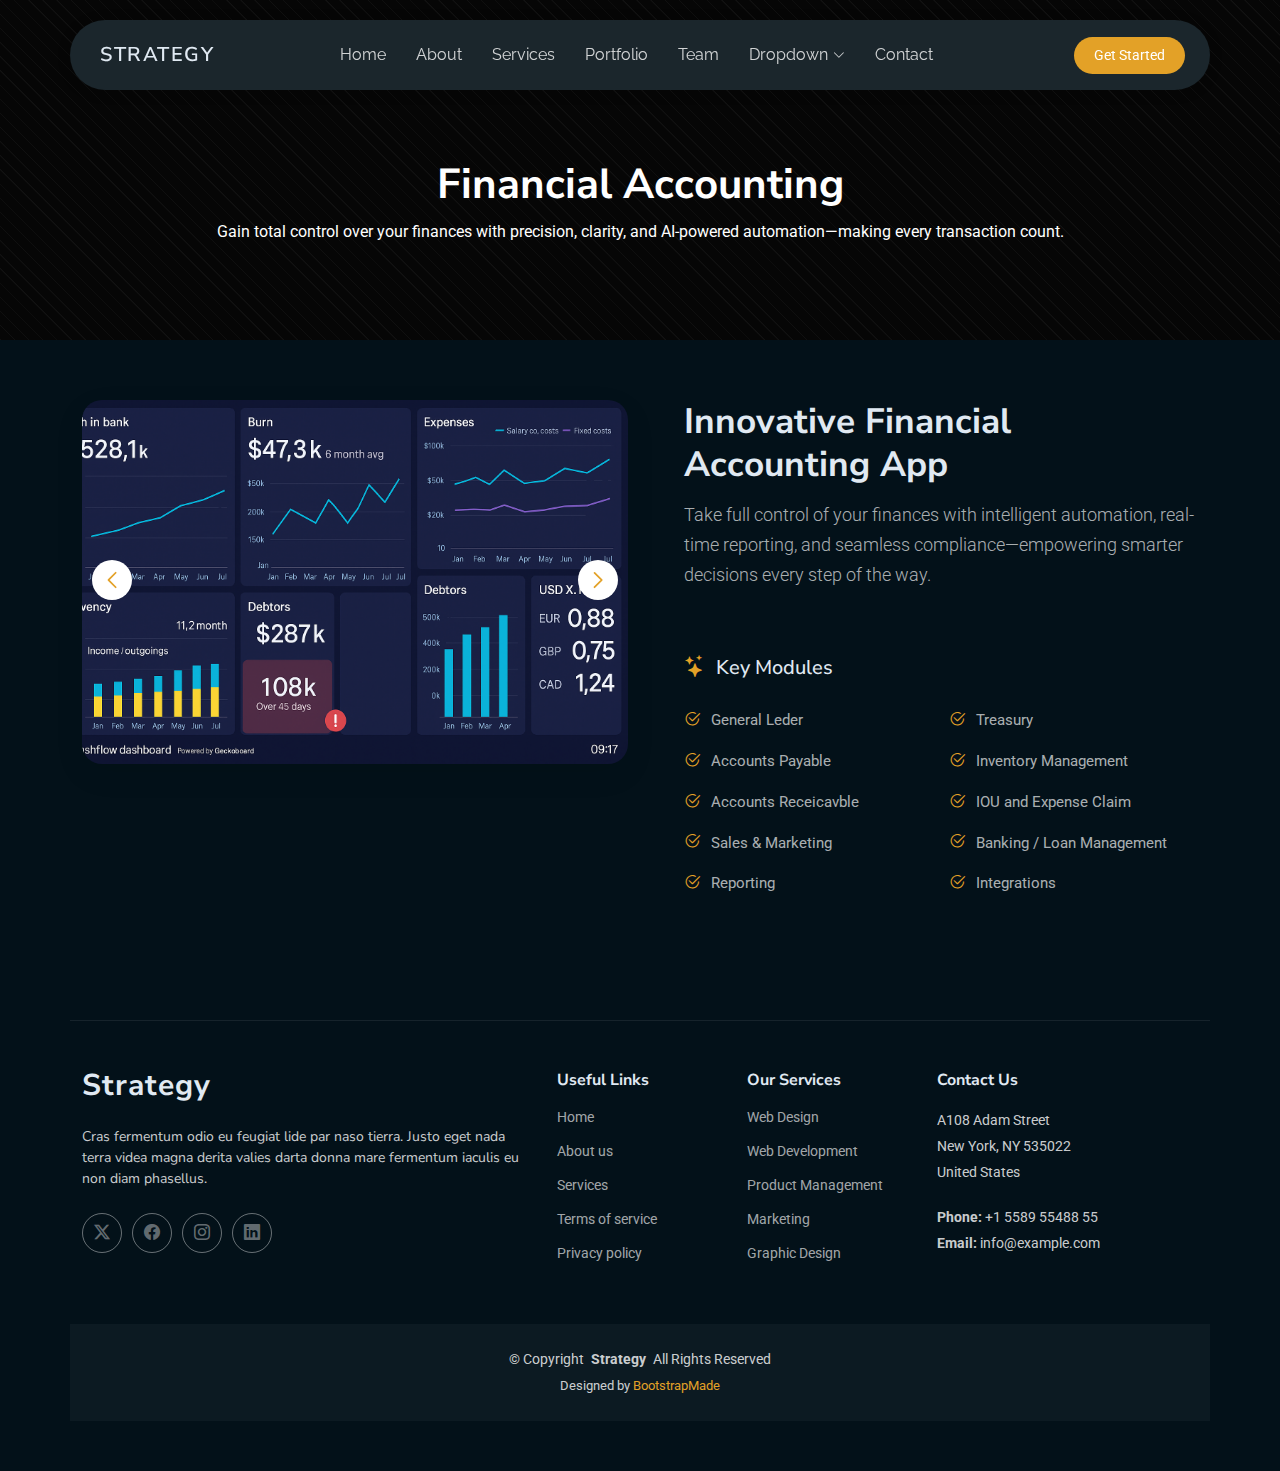
<file: accounting.html>
<!DOCTYPE html>
<html lang="en">

<head>
  <meta charset="utf-8">
  <meta content="width=device-width, initial-scale=1.0" name="viewport">
  <title>Portfolio Details - Strategy Bootstrap Template</title>
  <meta name="description" content="">
  <meta name="keywords" content="">

  <!-- Favicons -->
  <link href="assets/img/favicon.png" rel="icon">
  <link href="assets/img/apple-touch-icon.png" rel="apple-touch-icon">

  <!-- Fonts -->
  <link href="https://fonts.googleapis.com" rel="preconnect">
  <link href="https://fonts.gstatic.com" rel="preconnect" crossorigin>
  <link
    href="https://fonts.googleapis.com/css2?family=Roboto:ital,wght@0,100;0,300;0,400;0,500;0,700;0,900;1,100;1,300;1,400;1,500;1,700;1,900&family=Raleway:ital,wght@0,100;0,200;0,300;0,400;0,500;0,600;0,700;0,800;0,900;1,100;1,200;1,300;1,400;1,500;1,600;1,700;1,800;1,900&family=Nunito+Sans:ital,wght@0,200;0,300;0,400;0,600;0,700;0,800;0,900;1,200;1,300;1,400;1,600;1,700;1,800;1,900&display=swap"
    rel="stylesheet">

  <!-- Vendor CSS Files -->
  <link href="assets/vendor/bootstrap/css/bootstrap.min.css" rel="stylesheet">
  <link href="assets/vendor/bootstrap-icons/bootstrap-icons.css" rel="stylesheet">
  <link href="assets/vendor/aos/aos.css" rel="stylesheet">
  <link href="assets/vendor/swiper/swiper-bundle.min.css" rel="stylesheet">
  <link href="assets/vendor/glightbox/css/glightbox.min.css" rel="stylesheet">

  <!-- Main CSS File -->
  <link href="assets/css/main.css" rel="stylesheet">

  <!-- =======================================================
  * Template Name: Strategy
  * Template URL: https://bootstrapmade.com/strategy-bootstrap-agency-template/
  * Updated: May 09 2025 with Bootstrap v5.3.6
  * Author: BootstrapMade.com
  * License: https://bootstrapmade.com/license/
  ======================================================== -->
</head>

<body class="portfolio-details-page">

  <header id="header" class="header d-flex align-items-center fixed-top">
    <div
      class="header-container container-fluid container-xl position-relative d-flex align-items-center justify-content-between">

      <a href="index.html" class="logo d-flex align-items-center me-auto me-xl-0">
        <!-- Uncomment the line below if you also wish to use an image logo -->
        <!-- <img src="assets/img/logo.webp" alt=""> -->
        <h1 class="sitename">Strategy</h1>
      </a>

      <nav id="navmenu" class="navmenu">
        <ul>
          <li><a href="#hero">Home</a></li>
          <li><a href="#about">About</a></li>
          <li><a href="#services">Services</a></li>
          <li><a href="#portfolio">Portfolio</a></li>
          <li><a href="#team">Team</a></li>
          <li class="dropdown"><a href="#"><span>Dropdown</span> <i class="bi bi-chevron-down toggle-dropdown"></i></a>
            <ul>
              <li><a href="#">Dropdown 1</a></li>
              <li class="dropdown"><a href="#"><span>Deep Dropdown</span> <i
                    class="bi bi-chevron-down toggle-dropdown"></i></a>
                <ul>
                  <li><a href="#">Deep Dropdown 1</a></li>
                  <li><a href="#">Deep Dropdown 2</a></li>
                  <li><a href="#">Deep Dropdown 3</a></li>
                  <li><a href="#">Deep Dropdown 4</a></li>
                  <li><a href="#">Deep Dropdown 5</a></li>
                </ul>
              </li>
              <li><a href="#">Dropdown 2</a></li>
              <li><a href="#">Dropdown 3</a></li>
              <li><a href="#">Dropdown 4</a></li>
            </ul>
          </li>
          <li><a href="#contact">Contact</a></li>
        </ul>
        <i class="mobile-nav-toggle d-xl-none bi bi-list"></i>
      </nav>

      <a class="btn-getstarted" href="#about">Get Started</a>

    </div>
  </header>

  <main class="main">

    <!-- Page Title -->
    <div class="page-title dark-background" data-aos="fade">
      <div class="container position-relative">
        <h1>Financial Accounting</h1>
        <p>Gain total control over your finances with precision, clarity, and AI-powered automation—making every
          transaction count.</p>

      </div>
    </div><!-- End Page Title -->

    <!-- Portfolio Details Section -->
    <section id="portfolio-details" class="portfolio-details section">

      <div class="container" data-aos="fade-up" data-aos-delay="100">

        <div class="row gy-4">
          <div class="col-lg-6" data-aos="fade-right">
            <div class="portfolio-details-media">
              <div class="main-image">
                <div class="portfolio-details-slider swiper init-swiper" data-aos="zoom-in">
                  <script type="application/json" class="swiper-config">
                    {
                      "loop": true,
                      "speed": 1000,
                      "autoplay": {
                        "delay": 6000
                      },
                      "effect": "creative",
                      "creativeEffect": {
                        "prev": {
                          "shadow": true,
                          "translate": [0, 0, -400]
                        },
                        "next": {
                          "translate": ["100%", 0, 0]
                        }
                      },
                      "slidesPerView": 1,
                      "navigation": {
                        "nextEl": ".swiper-button-next",
                        "prevEl": ".swiper-button-prev"
                      }
                    }
                  </script>
                  <div class="swiper-wrapper">
                    <div class="swiper-slide">
                      <img src="assets/img/portfolio/fin_dash_1.png" alt="Portfolio Image" class="img-fluid">
                    </div>
                    <div class="swiper-slide">
                      <img src="assets/img/portfolio/fin_dash_1.png" alt="Portfolio Image" class="img-fluid">
                    </div>
                    <div class="swiper-slide">
                      <img src="assets/img/portfolio/fin_dash_1.png" alt="Portfolio Image" class="img-fluid">
                    </div>
                  </div>
                  <div class="swiper-button-prev"></div>
                  <div class="swiper-button-next"></div>
                </div>
              </div>



              <div class="tech-stack-badges" data-aos="fade-up" data-aos-delay="300">
                <span>AP</span>
                <span>AR</span>
                <span>Treasury</span>
                <span>GL</span>
                <span>Banking</span>
              </div>
            </div>
          </div>

          <div class="col-lg-6" data-aos="fade-left">
            <div class="portfolio-details-content">


              <h2 class="project-title">Innovative Financial Accounting App</h2>



              <div class="project-overview">
                <p class="lead">
                  Take full control of your finances with intelligent automation, real-time reporting, and seamless
                  compliance—empowering smarter decisions every step of the way.
                </p>


              </div>

              <div class="project-features" data-aos="fade-up" data-aos-delay="300">
                <h3><i class="bi bi-stars"></i> Key Modules</h3>
                <div class="row g-3">
                  <div class="col-md-6">
                    <ul class="feature-list">
                      <li><i class="bi bi-check2-circle"></i> General Leder </li>
                      <li><i class="bi bi-check2-circle"></i> Accounts Payable</li>
                      <li><i class="bi bi-check2-circle"></i> Accounts Receicavble</li>
                      <li><i class="bi bi-check2-circle"></i> Sales & Marketing</li>
                      <li><i class="bi bi-check2-circle"></i> Reporting</li>
                    </ul>
                  </div>
                  <div class="col-md-6">
                    <ul class="feature-list">
                      <li><i class="bi bi-check2-circle"></i> Treasury</li>
                      <li><i class="bi bi-check2-circle"></i> Inventory Management</li>
                      <li><i class="bi bi-check2-circle"></i> IOU and Expense Claim</li>
                      <li><i class="bi bi-check2-circle"></i> Banking / Loan Management</li>
                      <li><i class="bi bi-check2-circle"></i> Integrations</li>
                    </ul>
                  </div>
                </div>
              </div>


            </div>
          </div>
        </div>

      </div>

    </section><!-- /Portfolio Details Section -->

  </main>

  <footer id="footer" class="footer">

    <div class="container footer-top">
      <div class="row gy-4">
        <div class="col-lg-5 col-md-12 footer-about">
          <a href="index.html" class="logo d-flex align-items-center">
            <span class="sitename">Strategy</span>
          </a>
          <p>Cras fermentum odio eu feugiat lide par naso tierra. Justo eget nada terra videa magna derita valies darta
            donna mare fermentum iaculis eu non diam phasellus.</p>
          <div class="social-links d-flex mt-4">
            <a href=""><i class="bi bi-twitter-x"></i></a>
            <a href=""><i class="bi bi-facebook"></i></a>
            <a href=""><i class="bi bi-instagram"></i></a>
            <a href=""><i class="bi bi-linkedin"></i></a>
          </div>
        </div>

        <div class="col-lg-2 col-6 footer-links">
          <h4>Useful Links</h4>
          <ul>
            <li><a href="#">Home</a></li>
            <li><a href="#">About us</a></li>
            <li><a href="#">Services</a></li>
            <li><a href="#">Terms of service</a></li>
            <li><a href="#">Privacy policy</a></li>
          </ul>
        </div>

        <div class="col-lg-2 col-6 footer-links">
          <h4>Our Services</h4>
          <ul>
            <li><a href="#">Web Design</a></li>
            <li><a href="#">Web Development</a></li>
            <li><a href="#">Product Management</a></li>
            <li><a href="#">Marketing</a></li>
            <li><a href="#">Graphic Design</a></li>
          </ul>
        </div>

        <div class="col-lg-3 col-md-12 footer-contact text-center text-md-start">
          <h4>Contact Us</h4>
          <p>A108 Adam Street</p>
          <p>New York, NY 535022</p>
          <p>United States</p>
          <p class="mt-4"><strong>Phone:</strong> <span>+1 5589 55488 55</span></p>
          <p><strong>Email:</strong> <span>info@example.com</span></p>
        </div>

      </div>
    </div>

    <div class="container copyright text-center mt-4">
      <p>© <span>Copyright</span> <strong class="px-1 sitename">Strategy</strong> <span>All Rights Reserved</span></p>
      <div class="credits">
        <!-- All the links in the footer should remain intact. -->
        <!-- You can delete the links only if you've purchased the pro version. -->
        <!-- Licensing information: https://bootstrapmade.com/license/ -->
        <!-- Purchase the pro version with working PHP/AJAX contact form: [buy-url] -->
        Designed by <a href="https://bootstrapmade.com/">BootstrapMade</a>
      </div>
    </div>

  </footer>

  <!-- Scroll Top -->
  <a href="#" id="scroll-top" class="scroll-top d-flex align-items-center justify-content-center"><i
      class="bi bi-arrow-up-short"></i></a>

  <!-- Preloader -->
  <div id="preloader"></div>

  <!-- Vendor JS Files -->
  <script src="assets/vendor/bootstrap/js/bootstrap.bundle.min.js"></script>
  <script src="assets/vendor/php-email-form/validate.js"></script>
  <script src="assets/vendor/aos/aos.js"></script>
  <script src="assets/vendor/swiper/swiper-bundle.min.js"></script>
  <script src="assets/vendor/glightbox/js/glightbox.min.js"></script>
  <script src="assets/vendor/imagesloaded/imagesloaded.pkgd.min.js"></script>
  <script src="assets/vendor/isotope-layout/isotope.pkgd.min.js"></script>

  <!-- Main JS File -->
  <script src="assets/js/main.js"></script>

</body>

</html>
</file>
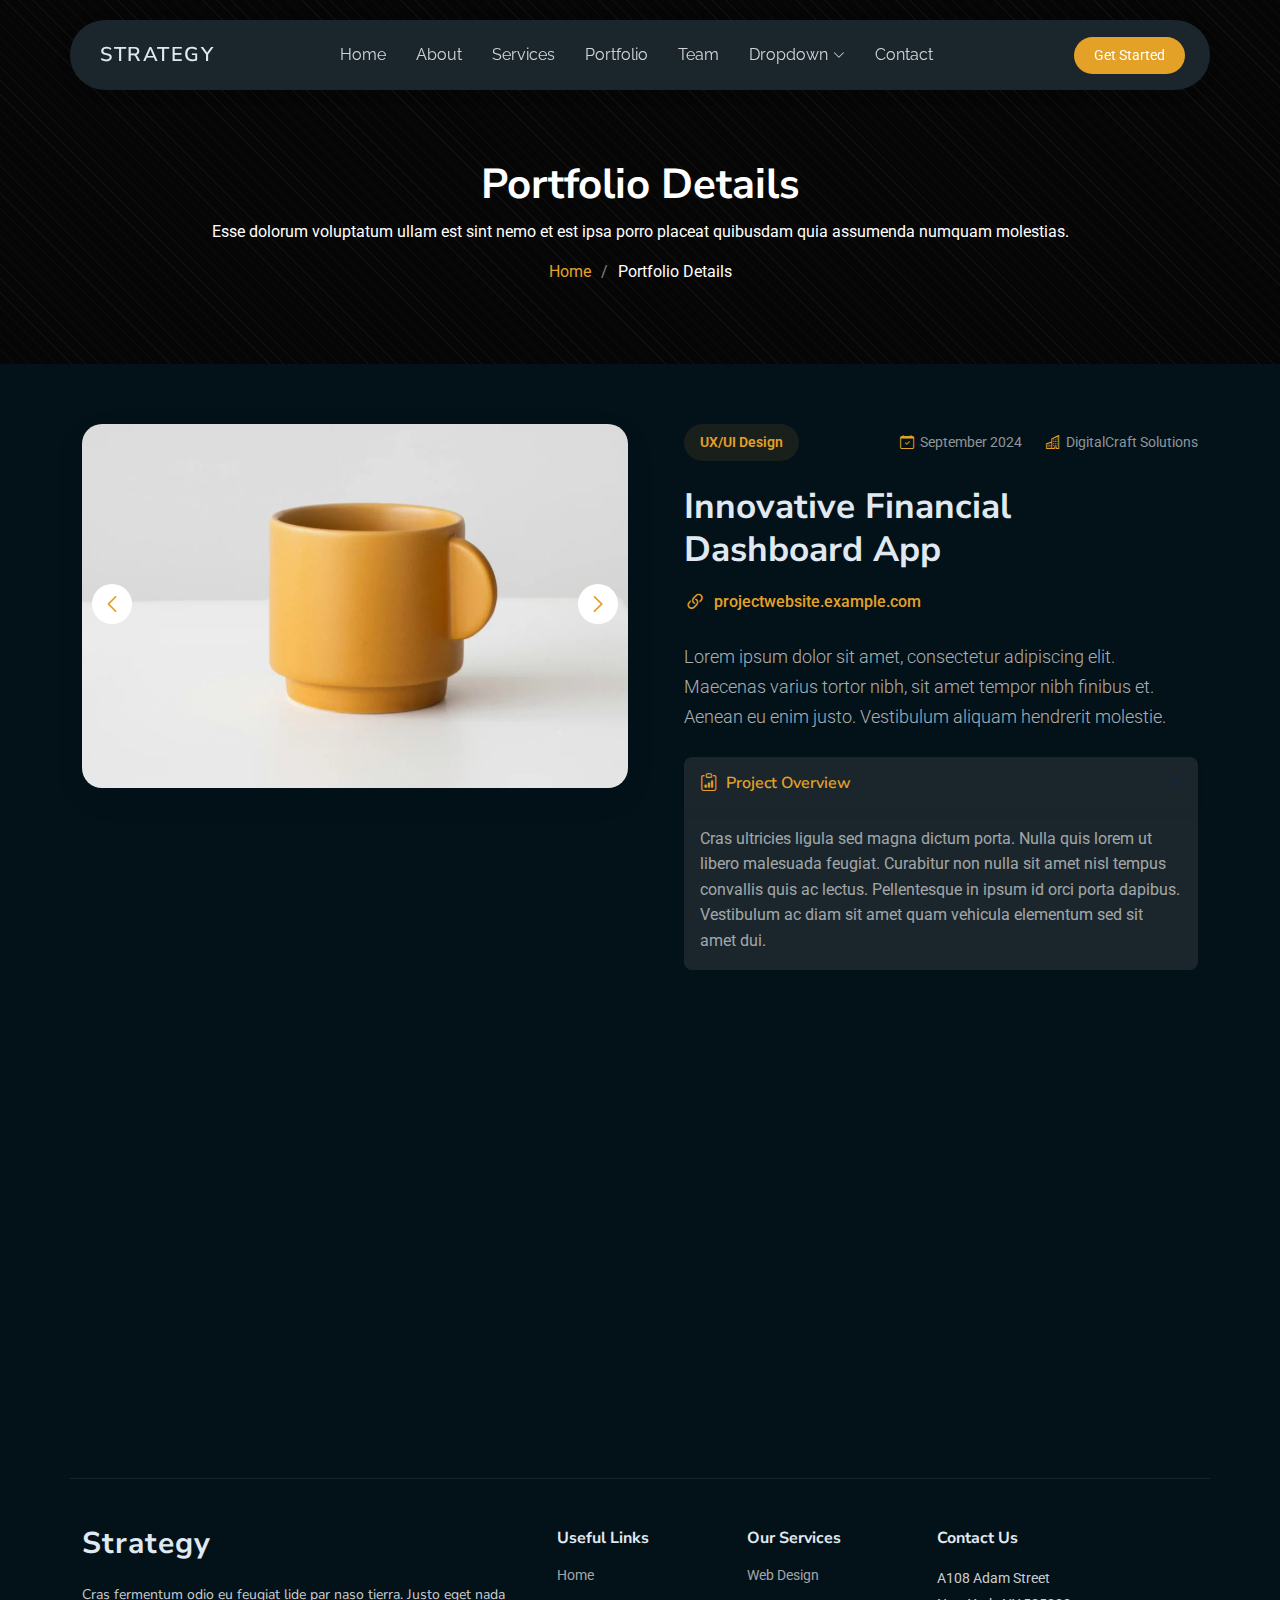
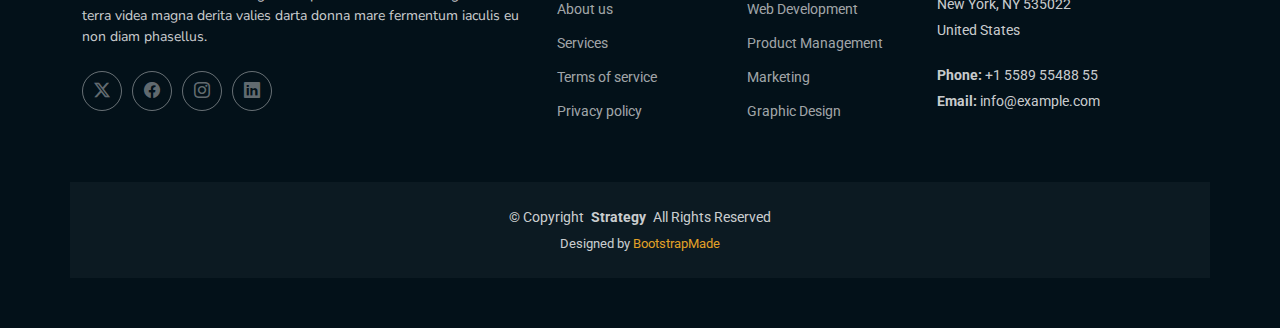
<file: portfolio-details.html>
<!DOCTYPE html>
<html lang="en">

<head>
  <meta charset="utf-8">
  <meta content="width=device-width, initial-scale=1.0" name="viewport">
  <title>Portfolio Details - Strategy Bootstrap Template</title>
  <meta name="description" content="">
  <meta name="keywords" content="">

  <!-- Favicons -->
  <link href="assets/img/favicon.png" rel="icon">
  <link href="assets/img/apple-touch-icon.png" rel="apple-touch-icon">

  <!-- Fonts -->
  <link href="https://fonts.googleapis.com" rel="preconnect">
  <link href="https://fonts.gstatic.com" rel="preconnect" crossorigin>
  <link href="https://fonts.googleapis.com/css2?family=Roboto:ital,wght@0,100;0,300;0,400;0,500;0,700;0,900;1,100;1,300;1,400;1,500;1,700;1,900&family=Raleway:ital,wght@0,100;0,200;0,300;0,400;0,500;0,600;0,700;0,800;0,900;1,100;1,200;1,300;1,400;1,500;1,600;1,700;1,800;1,900&family=Nunito+Sans:ital,wght@0,200;0,300;0,400;0,600;0,700;0,800;0,900;1,200;1,300;1,400;1,600;1,700;1,800;1,900&display=swap" rel="stylesheet">

  <!-- Vendor CSS Files -->
  <link href="assets/vendor/bootstrap/css/bootstrap.min.css" rel="stylesheet">
  <link href="assets/vendor/bootstrap-icons/bootstrap-icons.css" rel="stylesheet">
  <link href="assets/vendor/aos/aos.css" rel="stylesheet">
  <link href="assets/vendor/swiper/swiper-bundle.min.css" rel="stylesheet">
  <link href="assets/vendor/glightbox/css/glightbox.min.css" rel="stylesheet">

  <!-- Main CSS File -->
  <link href="assets/css/main.css" rel="stylesheet">

  <!-- =======================================================
  * Template Name: Strategy
  * Template URL: https://bootstrapmade.com/strategy-bootstrap-agency-template/
  * Updated: May 09 2025 with Bootstrap v5.3.6
  * Author: BootstrapMade.com
  * License: https://bootstrapmade.com/license/
  ======================================================== -->
</head>

<body class="portfolio-details-page">

  <header id="header" class="header d-flex align-items-center fixed-top">
    <div class="header-container container-fluid container-xl position-relative d-flex align-items-center justify-content-between">

      <a href="index.html" class="logo d-flex align-items-center me-auto me-xl-0">
        <!-- Uncomment the line below if you also wish to use an image logo -->
        <!-- <img src="assets/img/logo.webp" alt=""> -->
        <h1 class="sitename">Strategy</h1>
      </a>

      <nav id="navmenu" class="navmenu">
        <ul>
          <li><a href="#hero">Home</a></li>
          <li><a href="#about">About</a></li>
          <li><a href="#services">Services</a></li>
          <li><a href="#portfolio">Portfolio</a></li>
          <li><a href="#team">Team</a></li>
          <li class="dropdown"><a href="#"><span>Dropdown</span> <i class="bi bi-chevron-down toggle-dropdown"></i></a>
            <ul>
              <li><a href="#">Dropdown 1</a></li>
              <li class="dropdown"><a href="#"><span>Deep Dropdown</span> <i class="bi bi-chevron-down toggle-dropdown"></i></a>
                <ul>
                  <li><a href="#">Deep Dropdown 1</a></li>
                  <li><a href="#">Deep Dropdown 2</a></li>
                  <li><a href="#">Deep Dropdown 3</a></li>
                  <li><a href="#">Deep Dropdown 4</a></li>
                  <li><a href="#">Deep Dropdown 5</a></li>
                </ul>
              </li>
              <li><a href="#">Dropdown 2</a></li>
              <li><a href="#">Dropdown 3</a></li>
              <li><a href="#">Dropdown 4</a></li>
            </ul>
          </li>
          <li><a href="#contact">Contact</a></li>
        </ul>
        <i class="mobile-nav-toggle d-xl-none bi bi-list"></i>
      </nav>

      <a class="btn-getstarted" href="#about">Get Started</a>

    </div>
  </header>

  <main class="main">

    <!-- Page Title -->
    <div class="page-title dark-background" data-aos="fade">
      <div class="container position-relative">
        <h1>Portfolio Details</h1>
        <p>Esse dolorum voluptatum ullam est sint nemo et est ipsa porro placeat quibusdam quia assumenda numquam molestias.</p>
        <nav class="breadcrumbs">
          <ol>
            <li><a href="index.html">Home</a></li>
            <li class="current">Portfolio Details</li>
          </ol>
        </nav>
      </div>
    </div><!-- End Page Title -->

    <!-- Portfolio Details Section -->
    <section id="portfolio-details" class="portfolio-details section">

      <div class="container" data-aos="fade-up" data-aos-delay="100">

        <div class="row gy-4">
          <div class="col-lg-6" data-aos="fade-right">
            <div class="portfolio-details-media">
              <div class="main-image">
                <div class="portfolio-details-slider swiper init-swiper" data-aos="zoom-in">
                  <script type="application/json" class="swiper-config">
                    {
                      "loop": true,
                      "speed": 1000,
                      "autoplay": {
                        "delay": 6000
                      },
                      "effect": "creative",
                      "creativeEffect": {
                        "prev": {
                          "shadow": true,
                          "translate": [0, 0, -400]
                        },
                        "next": {
                          "translate": ["100%", 0, 0]
                        }
                      },
                      "slidesPerView": 1,
                      "navigation": {
                        "nextEl": ".swiper-button-next",
                        "prevEl": ".swiper-button-prev"
                      }
                    }
                  </script>
                  <div class="swiper-wrapper">
                    <div class="swiper-slide">
                      <img src="assets/img/portfolio/portfolio-5.webp" alt="Portfolio Image" class="img-fluid">
                    </div>
                    <div class="swiper-slide">
                      <img src="assets/img/portfolio/portfolio-7.webp" alt="Portfolio Image" class="img-fluid">
                    </div>
                    <div class="swiper-slide">
                      <img src="assets/img/portfolio/portfolio-8.webp" alt="Portfolio Image" class="img-fluid">
                    </div>
                  </div>
                  <div class="swiper-button-prev"></div>
                  <div class="swiper-button-next"></div>
                </div>
              </div>

              <div class="thumbnail-grid" data-aos="fade-up" data-aos-delay="200">
                <div class="row g-2 mt-3">
                  <div class="col-3">
                    <img src="assets/img/portfolio/portfolio-4.webp" alt="Gallery Image" class="img-fluid glightbox">
                  </div>
                  <div class="col-3">
                    <img src="assets/img/portfolio/portfolio-6.webp" alt="Gallery Image" class="img-fluid glightbox">
                  </div>
                  <div class="col-3">
                    <img src="assets/img/portfolio/portfolio-11.webp" alt="Gallery Image" class="img-fluid glightbox">
                  </div>
                  <div class="col-3">
                    <img src="assets/img/portfolio/portfolio-12.webp" alt="Gallery Image" class="img-fluid glightbox">
                  </div>
                </div>
              </div>

              <div class="tech-stack-badges" data-aos="fade-up" data-aos-delay="300">
                <span>Angular</span>
                <span>Express.js</span>
                <span>PostgreSQL</span>
                <span>GraphQL</span>
                <span>Firebase</span>
              </div>
            </div>
          </div>

          <div class="col-lg-6" data-aos="fade-left">
            <div class="portfolio-details-content">
              <div class="project-meta">
                <div class="badge-wrapper">
                  <span class="project-badge">UX/UI Design</span>
                </div>
                <div class="date-client">
                  <div class="meta-item">
                    <i class="bi bi-calendar-check"></i>
                    <span>September 2024</span>
                  </div>
                  <div class="meta-item">
                    <i class="bi bi-buildings"></i>
                    <span>DigitalCraft Solutions</span>
                  </div>
                </div>
              </div>

              <h2 class="project-title">Innovative Financial Dashboard App</h2>

              <div class="project-website">
                <i class="bi bi-link-45deg"></i>
                <a href="#" target="_blank">projectwebsite.example.com</a>
              </div>

              <div class="project-overview">
                <p class="lead">
                  Lorem ipsum dolor sit amet, consectetur adipiscing elit. Maecenas varius tortor nibh, sit amet tempor nibh finibus et. Aenean eu enim justo. Vestibulum aliquam hendrerit molestie.
                </p>

                <div class="accordion project-accordion" id="portfolio-details-projectAccordion">
                  <div class="accordion-item" data-aos="fade-up">
                    <h2 class="accordion-header">
                      <button class="accordion-button" type="button" data-bs-toggle="collapse" data-bs-target="#portfolio-details-collapse-1" aria-expanded="true" aria-controls="collapseOne">
                        <i class="bi bi-clipboard-data me-2"></i> Project Overview
                      </button>
                    </h2>
                    <div id="portfolio-details-collapse-1" class="accordion-collapse collapse show" data-bs-parent="#portfolio-details-projectAccordion">
                      <div class="accordion-body">
                        <p>Cras ultricies ligula sed magna dictum porta. Nulla quis lorem ut libero malesuada feugiat. Curabitur non nulla sit amet nisl tempus convallis quis ac lectus. Pellentesque in ipsum id orci porta dapibus. Vestibulum ac diam sit amet quam vehicula elementum sed sit amet dui.</p>
                      </div>
                    </div>
                  </div>

                  <div class="accordion-item" data-aos="fade-up" data-aos-delay="100">
                    <h2 class="accordion-header">
                      <button class="accordion-button collapsed" type="button" data-bs-toggle="collapse" data-bs-target="#portfolio-details-collapse-2" aria-expanded="false" aria-controls="collapseTwo">
                        <i class="bi bi-exclamation-diamond me-2"></i> The Challenge
                      </button>
                    </h2>
                    <div id="portfolio-details-collapse-2" class="accordion-collapse collapse" data-bs-parent="#portfolio-details-projectAccordion">
                      <div class="accordion-body">
                        <p>Mauris blandit aliquet elit, eget tincidunt nibh pulvinar a. Vivamus suscipit tortor eget felis porttitor volutpat. Curabitur aliquet quam id dui posuere blandit. Praesent sapien massa, convallis a pellentesque nec, egestas non nisi. Sed porttitor lectus nibh.</p>
                      </div>
                    </div>
                  </div>

                  <div class="accordion-item" data-aos="fade-up" data-aos-delay="200">
                    <h2 class="accordion-header">
                      <button class="accordion-button collapsed" type="button" data-bs-toggle="collapse" data-bs-target="#portfolio-details-collapse-3" aria-expanded="false" aria-controls="collapseThree">
                        <i class="bi bi-award me-2"></i> The Solution
                      </button>
                    </h2>
                    <div id="portfolio-details-collapse-3" class="accordion-collapse collapse" data-bs-parent="#portfolio-details-projectAccordion">
                      <div class="accordion-body">
                        <p>Donec sollicitudin molestie malesuada. Curabitur arcu erat, accumsan id imperdiet et, porttitor at sem. Vestibulum ante ipsum primis in faucibus orci luctus et ultrices posuere cubilia Curae; Donec velit neque, auctor sit amet aliquam vel, ullamcorper sit amet ligula.</p>
                      </div>
                    </div>
                  </div>
                </div>
              </div>

              <div class="project-features" data-aos="fade-up" data-aos-delay="300">
                <h3><i class="bi bi-stars"></i> Key Features</h3>
                <div class="row g-3">
                  <div class="col-md-6">
                    <ul class="feature-list">
                      <li><i class="bi bi-check2-circle"></i> Real-time Data Visualization</li>
                      <li><i class="bi bi-check2-circle"></i> User Role Management</li>
                      <li><i class="bi bi-check2-circle"></i> Secure Authentication</li>
                    </ul>
                  </div>
                  <div class="col-md-6">
                    <ul class="feature-list">
                      <li><i class="bi bi-check2-circle"></i> Customizable Dashboards</li>
                      <li><i class="bi bi-check2-circle"></i> Data Export Options</li>
                      <li><i class="bi bi-check2-circle"></i> Multi-device Support</li>
                    </ul>
                  </div>
                </div>
              </div>

              <div class="cta-buttons" data-aos="fade-up" data-aos-delay="400">
                <a href="#" class="btn-view-project">View Live Project</a>
                <a href="#" class="btn-next-project">Next Project <i class="bi bi-arrow-right"></i></a>
              </div>
            </div>
          </div>
        </div>

      </div>

    </section><!-- /Portfolio Details Section -->

  </main>

  <footer id="footer" class="footer">

    <div class="container footer-top">
      <div class="row gy-4">
        <div class="col-lg-5 col-md-12 footer-about">
          <a href="index.html" class="logo d-flex align-items-center">
            <span class="sitename">Strategy</span>
          </a>
          <p>Cras fermentum odio eu feugiat lide par naso tierra. Justo eget nada terra videa magna derita valies darta donna mare fermentum iaculis eu non diam phasellus.</p>
          <div class="social-links d-flex mt-4">
            <a href=""><i class="bi bi-twitter-x"></i></a>
            <a href=""><i class="bi bi-facebook"></i></a>
            <a href=""><i class="bi bi-instagram"></i></a>
            <a href=""><i class="bi bi-linkedin"></i></a>
          </div>
        </div>

        <div class="col-lg-2 col-6 footer-links">
          <h4>Useful Links</h4>
          <ul>
            <li><a href="#">Home</a></li>
            <li><a href="#">About us</a></li>
            <li><a href="#">Services</a></li>
            <li><a href="#">Terms of service</a></li>
            <li><a href="#">Privacy policy</a></li>
          </ul>
        </div>

        <div class="col-lg-2 col-6 footer-links">
          <h4>Our Services</h4>
          <ul>
            <li><a href="#">Web Design</a></li>
            <li><a href="#">Web Development</a></li>
            <li><a href="#">Product Management</a></li>
            <li><a href="#">Marketing</a></li>
            <li><a href="#">Graphic Design</a></li>
          </ul>
        </div>

        <div class="col-lg-3 col-md-12 footer-contact text-center text-md-start">
          <h4>Contact Us</h4>
          <p>A108 Adam Street</p>
          <p>New York, NY 535022</p>
          <p>United States</p>
          <p class="mt-4"><strong>Phone:</strong> <span>+1 5589 55488 55</span></p>
          <p><strong>Email:</strong> <span>info@example.com</span></p>
        </div>

      </div>
    </div>

    <div class="container copyright text-center mt-4">
      <p>© <span>Copyright</span> <strong class="px-1 sitename">Strategy</strong> <span>All Rights Reserved</span></p>
      <div class="credits">
        <!-- All the links in the footer should remain intact. -->
        <!-- You can delete the links only if you've purchased the pro version. -->
        <!-- Licensing information: https://bootstrapmade.com/license/ -->
        <!-- Purchase the pro version with working PHP/AJAX contact form: [buy-url] -->
        Designed by <a href="https://bootstrapmade.com/">BootstrapMade</a>
      </div>
    </div>

  </footer>

  <!-- Scroll Top -->
  <a href="#" id="scroll-top" class="scroll-top d-flex align-items-center justify-content-center"><i class="bi bi-arrow-up-short"></i></a>

  <!-- Preloader -->
  <div id="preloader"></div>

  <!-- Vendor JS Files -->
  <script src="assets/vendor/bootstrap/js/bootstrap.bundle.min.js"></script>
  <script src="assets/vendor/php-email-form/validate.js"></script>
  <script src="assets/vendor/aos/aos.js"></script>
  <script src="assets/vendor/swiper/swiper-bundle.min.js"></script>
  <script src="assets/vendor/glightbox/js/glightbox.min.js"></script>
  <script src="assets/vendor/imagesloaded/imagesloaded.pkgd.min.js"></script>
  <script src="assets/vendor/isotope-layout/isotope.pkgd.min.js"></script>

  <!-- Main JS File -->
  <script src="assets/js/main.js"></script>

</body>

</html>
</file>
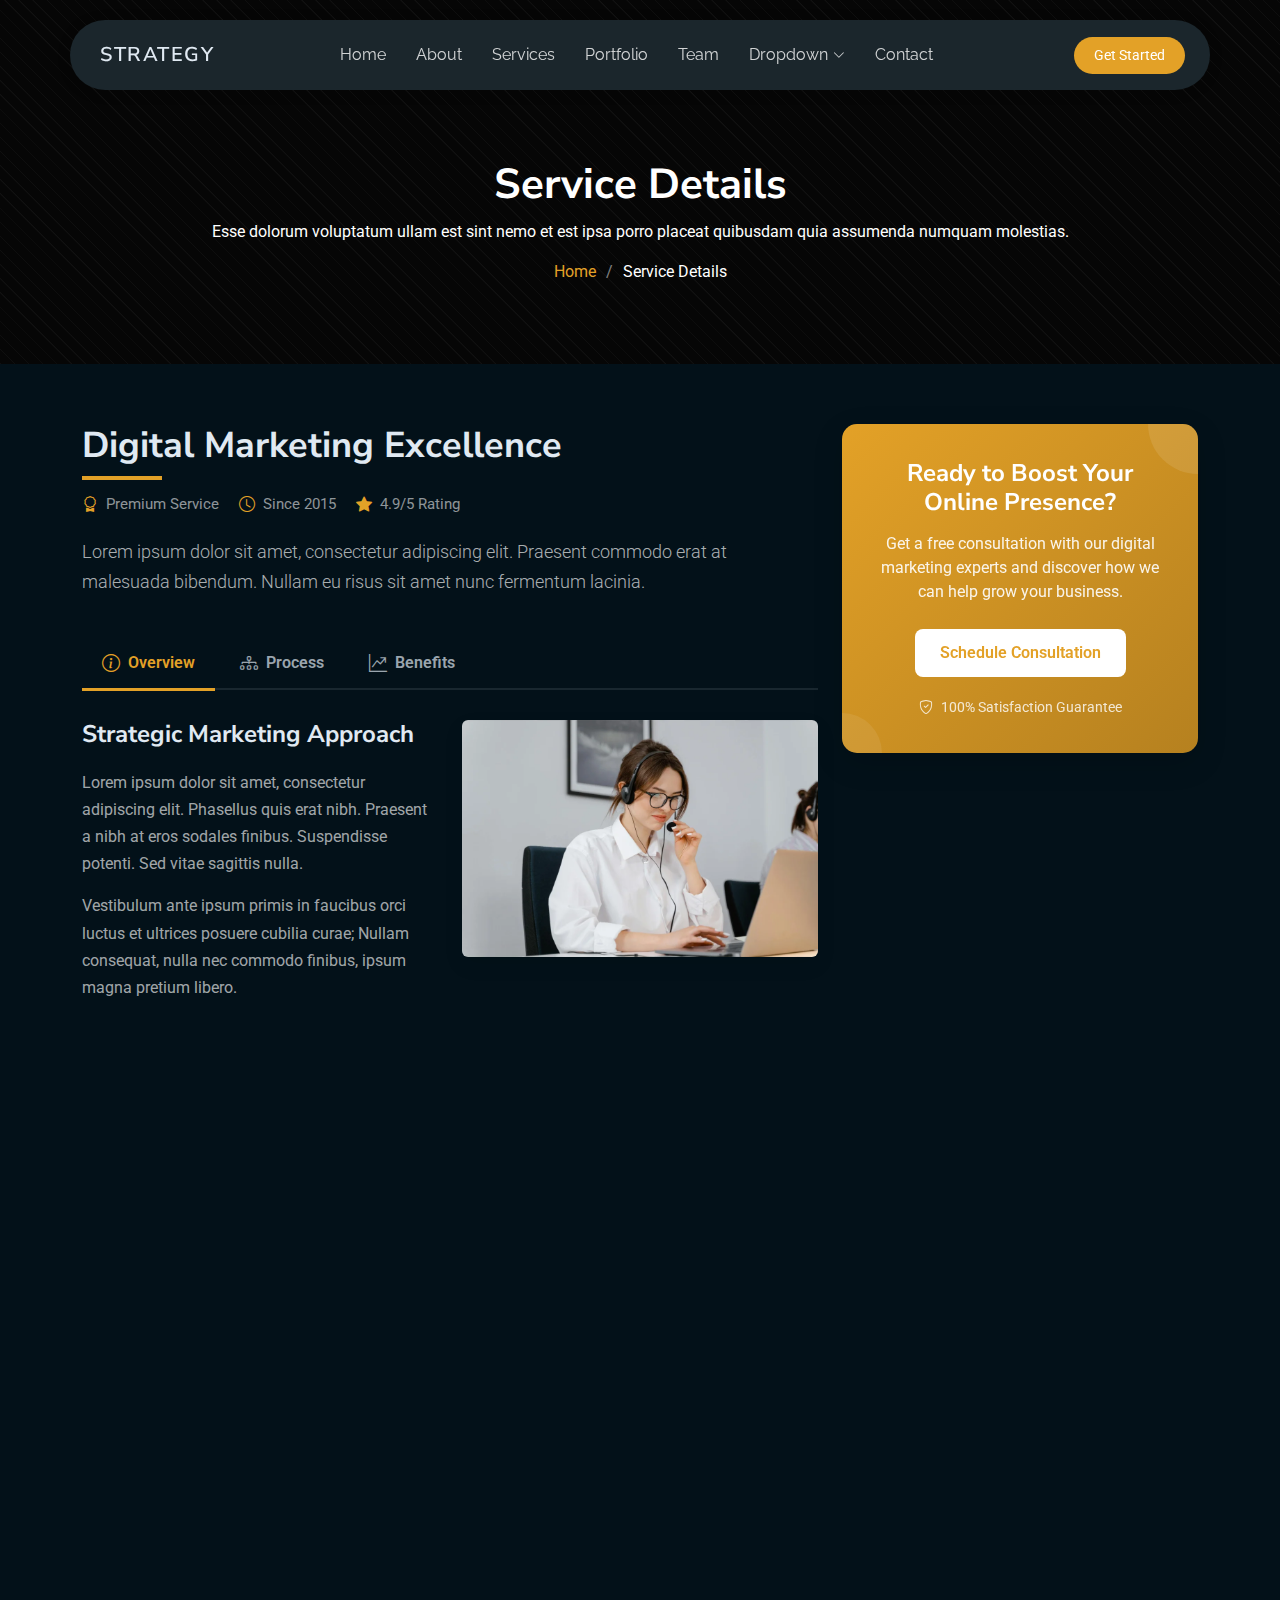
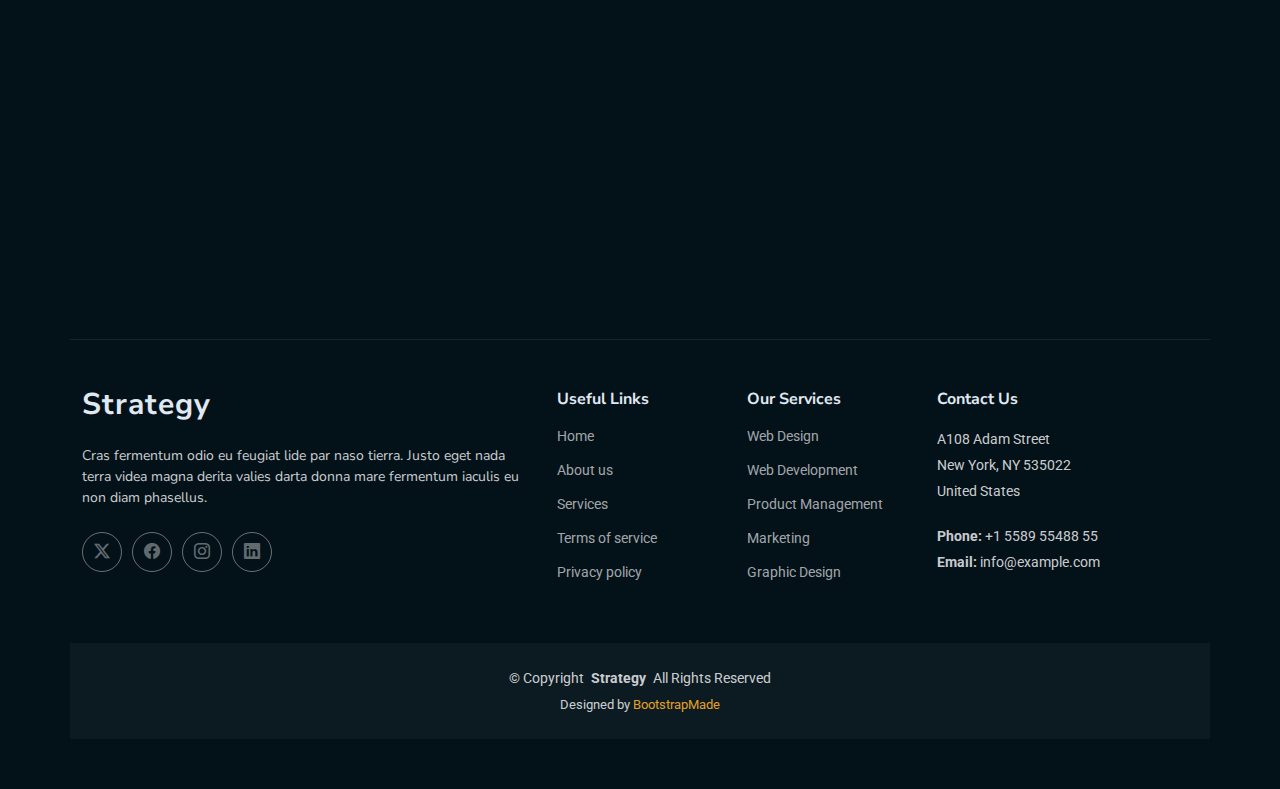
<file: service-details.html>
<!DOCTYPE html>
<html lang="en">

<head>
  <meta charset="utf-8">
  <meta content="width=device-width, initial-scale=1.0" name="viewport">
  <title>Service Details - Strategy Bootstrap Template</title>
  <meta name="description" content="">
  <meta name="keywords" content="">

  <!-- Favicons -->
  <link href="assets/img/favicon.png" rel="icon">
  <link href="assets/img/apple-touch-icon.png" rel="apple-touch-icon">

  <!-- Fonts -->
  <link href="https://fonts.googleapis.com" rel="preconnect">
  <link href="https://fonts.gstatic.com" rel="preconnect" crossorigin>
  <link href="https://fonts.googleapis.com/css2?family=Roboto:ital,wght@0,100;0,300;0,400;0,500;0,700;0,900;1,100;1,300;1,400;1,500;1,700;1,900&family=Raleway:ital,wght@0,100;0,200;0,300;0,400;0,500;0,600;0,700;0,800;0,900;1,100;1,200;1,300;1,400;1,500;1,600;1,700;1,800;1,900&family=Nunito+Sans:ital,wght@0,200;0,300;0,400;0,600;0,700;0,800;0,900;1,200;1,300;1,400;1,600;1,700;1,800;1,900&display=swap" rel="stylesheet">

  <!-- Vendor CSS Files -->
  <link href="assets/vendor/bootstrap/css/bootstrap.min.css" rel="stylesheet">
  <link href="assets/vendor/bootstrap-icons/bootstrap-icons.css" rel="stylesheet">
  <link href="assets/vendor/aos/aos.css" rel="stylesheet">
  <link href="assets/vendor/swiper/swiper-bundle.min.css" rel="stylesheet">
  <link href="assets/vendor/glightbox/css/glightbox.min.css" rel="stylesheet">

  <!-- Main CSS File -->
  <link href="assets/css/main.css" rel="stylesheet">

  <!-- =======================================================
  * Template Name: Strategy
  * Template URL: https://bootstrapmade.com/strategy-bootstrap-agency-template/
  * Updated: May 09 2025 with Bootstrap v5.3.6
  * Author: BootstrapMade.com
  * License: https://bootstrapmade.com/license/
  ======================================================== -->
</head>

<body class="service-details-page">

  <header id="header" class="header d-flex align-items-center fixed-top">
    <div class="header-container container-fluid container-xl position-relative d-flex align-items-center justify-content-between">

      <a href="index.html" class="logo d-flex align-items-center me-auto me-xl-0">
        <!-- Uncomment the line below if you also wish to use an image logo -->
        <!-- <img src="assets/img/logo.webp" alt=""> -->
        <h1 class="sitename">Strategy</h1>
      </a>

      <nav id="navmenu" class="navmenu">
        <ul>
          <li><a href="#hero">Home</a></li>
          <li><a href="#about">About</a></li>
          <li><a href="#services">Services</a></li>
          <li><a href="#portfolio">Portfolio</a></li>
          <li><a href="#team">Team</a></li>
          <li class="dropdown"><a href="#"><span>Dropdown</span> <i class="bi bi-chevron-down toggle-dropdown"></i></a>
            <ul>
              <li><a href="#">Dropdown 1</a></li>
              <li class="dropdown"><a href="#"><span>Deep Dropdown</span> <i class="bi bi-chevron-down toggle-dropdown"></i></a>
                <ul>
                  <li><a href="#">Deep Dropdown 1</a></li>
                  <li><a href="#">Deep Dropdown 2</a></li>
                  <li><a href="#">Deep Dropdown 3</a></li>
                  <li><a href="#">Deep Dropdown 4</a></li>
                  <li><a href="#">Deep Dropdown 5</a></li>
                </ul>
              </li>
              <li><a href="#">Dropdown 2</a></li>
              <li><a href="#">Dropdown 3</a></li>
              <li><a href="#">Dropdown 4</a></li>
            </ul>
          </li>
          <li><a href="#contact">Contact</a></li>
        </ul>
        <i class="mobile-nav-toggle d-xl-none bi bi-list"></i>
      </nav>

      <a class="btn-getstarted" href="#about">Get Started</a>

    </div>
  </header>

  <main class="main">

    <!-- Page Title -->
    <div class="page-title dark-background" data-aos="fade">
      <div class="container position-relative">
        <h1>Service Details</h1>
        <p>Esse dolorum voluptatum ullam est sint nemo et est ipsa porro placeat quibusdam quia assumenda numquam molestias.</p>
        <nav class="breadcrumbs">
          <ol>
            <li><a href="index.html">Home</a></li>
            <li class="current">Service Details</li>
          </ol>
        </nav>
      </div>
    </div><!-- End Page Title -->

    <!-- Service Details Section -->
    <section id="service-details" class="service-details section">

      <div class="container" data-aos="fade-up" data-aos-delay="100">

        <div class="row gy-5">

          <div class="col-lg-8 order-lg-1 order-2">
            <div class="service-main-content">
              <div class="service-header" data-aos="fade-up">
                <h1>Digital Marketing Excellence</h1>
                <div class="service-meta">
                  <span><i class="bi bi-award"></i> Premium Service</span>
                  <span><i class="bi bi-clock"></i> Since 2015</span>
                  <span><i class="bi bi-star-fill"></i> 4.9/5 Rating</span>
                </div>
                <p class="lead">
                  Lorem ipsum dolor sit amet, consectetur adipiscing elit. Praesent commodo erat at malesuada bibendum. Nullam eu risus sit amet nunc fermentum lacinia.
                </p>
              </div>

              <div class="service-tabs" data-aos="fade-up" data-aos-delay="200">
                <ul class="nav nav-tabs" id="serviceTab" role="tablist">
                  <li class="nav-item" role="presentation">
                    <button class="nav-link active" data-bs-toggle="tab" data-bs-target="#service-details-tab-1" type="button" role="tab" aria-controls="overview" aria-selected="true">
                      <i class="bi bi-info-circle"></i> Overview
                    </button>
                  </li>
                  <li class="nav-item" role="presentation">
                    <button class="nav-link" data-bs-toggle="tab" data-bs-target="#service-details-tab-2" type="button" role="tab" aria-controls="process" aria-selected="false">
                      <i class="bi bi-diagram-3"></i> Process
                    </button>
                  </li>
                  <li class="nav-item" role="presentation">
                    <button class="nav-link" data-bs-toggle="tab" data-bs-target="#service-details-tab-3" type="button" role="tab" aria-controls="benefits" aria-selected="false">
                      <i class="bi bi-graph-up-arrow"></i> Benefits
                    </button>
                  </li>
                </ul>

                <div class="tab-content">

                  <div class="tab-pane fade show active" id="service-details-tab-1" role="tabpanel" aria-labelledby="overview-tab">
                    <div class="row">
                      <div class="col-md-6">
                        <div class="content-block">
                          <h3>Strategic Marketing Approach</h3>
                          <p>Lorem ipsum dolor sit amet, consectetur adipiscing elit. Phasellus quis erat nibh. Praesent a nibh at eros sodales finibus. Suspendisse potenti. Sed vitae sagittis nulla.</p>
                          <p>Vestibulum ante ipsum primis in faucibus orci luctus et ultrices posuere cubilia curae; Nullam consequat, nulla nec commodo finibus, ipsum magna pretium libero.</p>
                        </div>
                      </div>
                      <div class="col-md-6">
                        <img src="assets/img/services/services-7.webp" alt="Digital Marketing Strategy" class="img-fluid rounded">
                      </div>
                    </div>
                  </div>

                  <div class="tab-pane fade" id="service-details-tab-2" role="tabpanel" aria-labelledby="process-tab">
                    <div class="process-timeline">
                      <div class="timeline-item">
                        <div class="timeline-marker">01</div>
                        <div class="timeline-content">
                          <h4>Discovery &amp; Research</h4>
                          <p>Thorough market analysis and competitor research to define your target audience and marketing goals.</p>
                        </div>
                      </div>

                      <div class="timeline-item">
                        <div class="timeline-marker">02</div>
                        <div class="timeline-content">
                          <h4>Strategy Development</h4>
                          <p>Creating comprehensive marketing strategies tailored to your specific business objectives and target demographics.</p>
                        </div>
                      </div>

                      <div class="timeline-item">
                        <div class="timeline-marker">03</div>
                        <div class="timeline-content">
                          <h4>Implementation</h4>
                          <p>Executing the marketing plan across various channels with precise targeting and creative content delivery.</p>
                        </div>
                      </div>

                      <div class="timeline-item">
                        <div class="timeline-marker">04</div>
                        <div class="timeline-content">
                          <h4>Analysis &amp; Optimization</h4>
                          <p>Continuous monitoring, data analysis, and strategy refinement to maximize ROI and campaign effectiveness.</p>
                        </div>
                      </div>
                    </div>
                  </div>

                  <div class="tab-pane fade" id="service-details-tab-3" role="tabpanel" aria-labelledby="benefits-tab">
                    <div class="row g-4">
                      <div class="col-md-6">
                        <div class="benefit-card">
                          <div class="benefit-icon">
                            <i class="bi bi-graph-up"></i>
                          </div>
                          <h4>Increased Brand Visibility</h4>
                          <p>Expand your digital footprint and reach more potential customers through targeted marketing efforts.</p>
                        </div>
                      </div>
                      <div class="col-md-6">
                        <div class="benefit-card">
                          <div class="benefit-icon">
                            <i class="bi bi-people"></i>
                          </div>
                          <h4>Higher Engagement Rates</h4>
                          <p>Create meaningful connections with your audience through relevant and compelling content strategies.</p>
                        </div>
                      </div>
                      <div class="col-md-6">
                        <div class="benefit-card">
                          <div class="benefit-icon">
                            <i class="bi bi-cash-coin"></i>
                          </div>
                          <h4>Improved ROI</h4>
                          <p>Maximize your marketing budget with data-driven campaigns that deliver measurable results.</p>
                        </div>
                      </div>
                      <div class="col-md-6">
                        <div class="benefit-card">
                          <div class="benefit-icon">
                            <i class="bi bi-bar-chart-line"></i>
                          </div>
                          <h4>Data-Driven Decisions</h4>
                          <p>Make informed marketing choices based on comprehensive analytics and performance metrics.</p>
                        </div>
                      </div>
                    </div>
                  </div>
                </div>
              </div>

              <div class="service-gallery" data-aos="fade-up" data-aos-delay="300">
                <h3>Our Marketing Portfolio</h3>
                <div class="service-details-slider swiper init-swiper">
                  <script type="application/json" class="swiper-config">
                    {
                      "loop": true,
                      "speed": 800,
                      "autoplay": {
                        "delay": 5000
                      },
                      "slidesPerView": 1,
                      "spaceBetween": 30,
                      "breakpoints": {
                        "768": {
                          "slidesPerView": 2
                        }
                      },
                      "pagination": {
                        "el": ".swiper-pagination",
                        "type": "bullets",
                        "clickable": true
                      }
                    }
                  </script>
                  <div class="swiper-wrapper">
                    <div class="swiper-slide">
                      <div class="portfolio-item">
                        <img src="assets/img/services/services-2.webp" alt="" class="img-fluid" loading="lazy">
                        <div class="portfolio-info">
                          <h5>Social Media Campaign</h5>
                          <p>Increased engagement by 187%</p>
                        </div>
                      </div>
                    </div>
                    <div class="swiper-slide">
                      <div class="portfolio-item">
                        <img src="assets/img/services/services-4.webp" alt="" class="img-fluid" loading="lazy">
                        <div class="portfolio-info">
                          <h5>SEO Optimization</h5>
                          <p>Ranked #1 for target keywords</p>
                        </div>
                      </div>
                    </div>
                    <div class="swiper-slide">
                      <div class="portfolio-item">
                        <img src="assets/img/services/services-10.webp" alt="" class="img-fluid" loading="lazy">
                        <div class="portfolio-info">
                          <h5>Content Marketing</h5>
                          <p>200% increase in organic traffic</p>
                        </div>
                      </div>
                    </div>
                  </div>
                  <div class="swiper-pagination"></div>
                </div>
              </div>
            </div>
          </div>

          <div class="col-lg-4 order-lg-2 order-1">
            <div class="service-sidebar" data-aos="fade-left">
              <div class="action-card" data-aos="zoom-in" data-aos-delay="100">
                <h3>Ready to Boost Your Online Presence?</h3>
                <p>Get a free consultation with our digital marketing experts and discover how we can help grow your business.</p>
                <a href="#" class="btn-primary">Schedule Consultation</a>
                <span class="guarantee"><i class="bi bi-shield-check"></i> 100% Satisfaction Guarantee</span>
              </div>

              <div class="service-features-list" data-aos="fade-up" data-aos-delay="200">
                <h4>What We Offer</h4>
                <ul>
                  <li>
                    <i class="bi bi-megaphone"></i>
                    <div>
                      <h5>Social Media Marketing</h5>
                      <p>Strategic presence across all relevant platforms</p>
                    </div>
                  </li>
                  <li>
                    <i class="bi bi-search"></i>
                    <div>
                      <h5>SEO Optimization</h5>
                      <p>Improve your search engine rankings</p>
                    </div>
                  </li>
                  <li>
                    <i class="bi bi-newspaper"></i>
                    <div>
                      <h5>Content Marketing</h5>
                      <p>Engaging content that converts visitors</p>
                    </div>
                  </li>
                  <li>
                    <i class="bi bi-envelope-paper"></i>
                    <div>
                      <h5>Email Campaigns</h5>
                      <p>Targeted email marketing strategies</p>
                    </div>
                  </li>
                  <li>
                    <i class="bi bi-graph-up-arrow"></i>
                    <div>
                      <h5>Analytics &amp; Reporting</h5>
                      <p>Comprehensive performance tracking</p>
                    </div>
                  </li>
                </ul>
              </div>

              <div class="testimonial-card" data-aos="fade-up" data-aos-delay="300">
                <div class="testimonial-header">
                  <i class="bi bi-quote"></i>
                  <div class="rating">
                    <i class="bi bi-star-fill"></i>
                    <i class="bi bi-star-fill"></i>
                    <i class="bi bi-star-fill"></i>
                    <i class="bi bi-star-fill"></i>
                    <i class="bi bi-star-fill"></i>
                  </div>
                </div>
                <p class="testimonial-text">
                  "Their digital marketing strategies transformed our online presence completely. We've seen a 300% increase in qualified leads within just 3 months."
                </p>
                <div class="client-info">
                  <img src="assets/img/person/person-m-5.webp" alt="Client" class="client-image">
                  <div class="client-details">
                    <h5>Robert Johnson</h5>
                    <span>CEO, TechSolutions Inc.</span>
                  </div>
                </div>
              </div>

              <div class="contact-info" data-aos="fade-up" data-aos-delay="400">
                <h4>Have Questions?</h4>
                <div class="contact-method">
                  <i class="bi bi-telephone-fill"></i>
                  <div>
                    <span>Call Us Now</span>
                    <p>+1 (803) 952-3845</p>
                  </div>
                </div>
                <div class="contact-method">
                  <i class="bi bi-envelope-fill"></i>
                  <div>
                    <span>Email Us</span>
                    <p>marketing@example.com</p>
                  </div>
                </div>
              </div>
            </div>
          </div>

        </div>

      </div>

    </section><!-- /Service Details Section -->

  </main>

  <footer id="footer" class="footer">

    <div class="container footer-top">
      <div class="row gy-4">
        <div class="col-lg-5 col-md-12 footer-about">
          <a href="index.html" class="logo d-flex align-items-center">
            <span class="sitename">Strategy</span>
          </a>
          <p>Cras fermentum odio eu feugiat lide par naso tierra. Justo eget nada terra videa magna derita valies darta donna mare fermentum iaculis eu non diam phasellus.</p>
          <div class="social-links d-flex mt-4">
            <a href=""><i class="bi bi-twitter-x"></i></a>
            <a href=""><i class="bi bi-facebook"></i></a>
            <a href=""><i class="bi bi-instagram"></i></a>
            <a href=""><i class="bi bi-linkedin"></i></a>
          </div>
        </div>

        <div class="col-lg-2 col-6 footer-links">
          <h4>Useful Links</h4>
          <ul>
            <li><a href="#">Home</a></li>
            <li><a href="#">About us</a></li>
            <li><a href="#">Services</a></li>
            <li><a href="#">Terms of service</a></li>
            <li><a href="#">Privacy policy</a></li>
          </ul>
        </div>

        <div class="col-lg-2 col-6 footer-links">
          <h4>Our Services</h4>
          <ul>
            <li><a href="#">Web Design</a></li>
            <li><a href="#">Web Development</a></li>
            <li><a href="#">Product Management</a></li>
            <li><a href="#">Marketing</a></li>
            <li><a href="#">Graphic Design</a></li>
          </ul>
        </div>

        <div class="col-lg-3 col-md-12 footer-contact text-center text-md-start">
          <h4>Contact Us</h4>
          <p>A108 Adam Street</p>
          <p>New York, NY 535022</p>
          <p>United States</p>
          <p class="mt-4"><strong>Phone:</strong> <span>+1 5589 55488 55</span></p>
          <p><strong>Email:</strong> <span>info@example.com</span></p>
        </div>

      </div>
    </div>

    <div class="container copyright text-center mt-4">
      <p>© <span>Copyright</span> <strong class="px-1 sitename">Strategy</strong> <span>All Rights Reserved</span></p>
      <div class="credits">
        <!-- All the links in the footer should remain intact. -->
        <!-- You can delete the links only if you've purchased the pro version. -->
        <!-- Licensing information: https://bootstrapmade.com/license/ -->
        <!-- Purchase the pro version with working PHP/AJAX contact form: [buy-url] -->
        Designed by <a href="https://bootstrapmade.com/">BootstrapMade</a>
      </div>
    </div>

  </footer>

  <!-- Scroll Top -->
  <a href="#" id="scroll-top" class="scroll-top d-flex align-items-center justify-content-center"><i class="bi bi-arrow-up-short"></i></a>

  <!-- Preloader -->
  <div id="preloader"></div>

  <!-- Vendor JS Files -->
  <script src="assets/vendor/bootstrap/js/bootstrap.bundle.min.js"></script>
  <script src="assets/vendor/php-email-form/validate.js"></script>
  <script src="assets/vendor/aos/aos.js"></script>
  <script src="assets/vendor/swiper/swiper-bundle.min.js"></script>
  <script src="assets/vendor/glightbox/js/glightbox.min.js"></script>
  <script src="assets/vendor/imagesloaded/imagesloaded.pkgd.min.js"></script>
  <script src="assets/vendor/isotope-layout/isotope.pkgd.min.js"></script>

  <!-- Main JS File -->
  <script src="assets/js/main.js"></script>

</body>

</html>
</file>
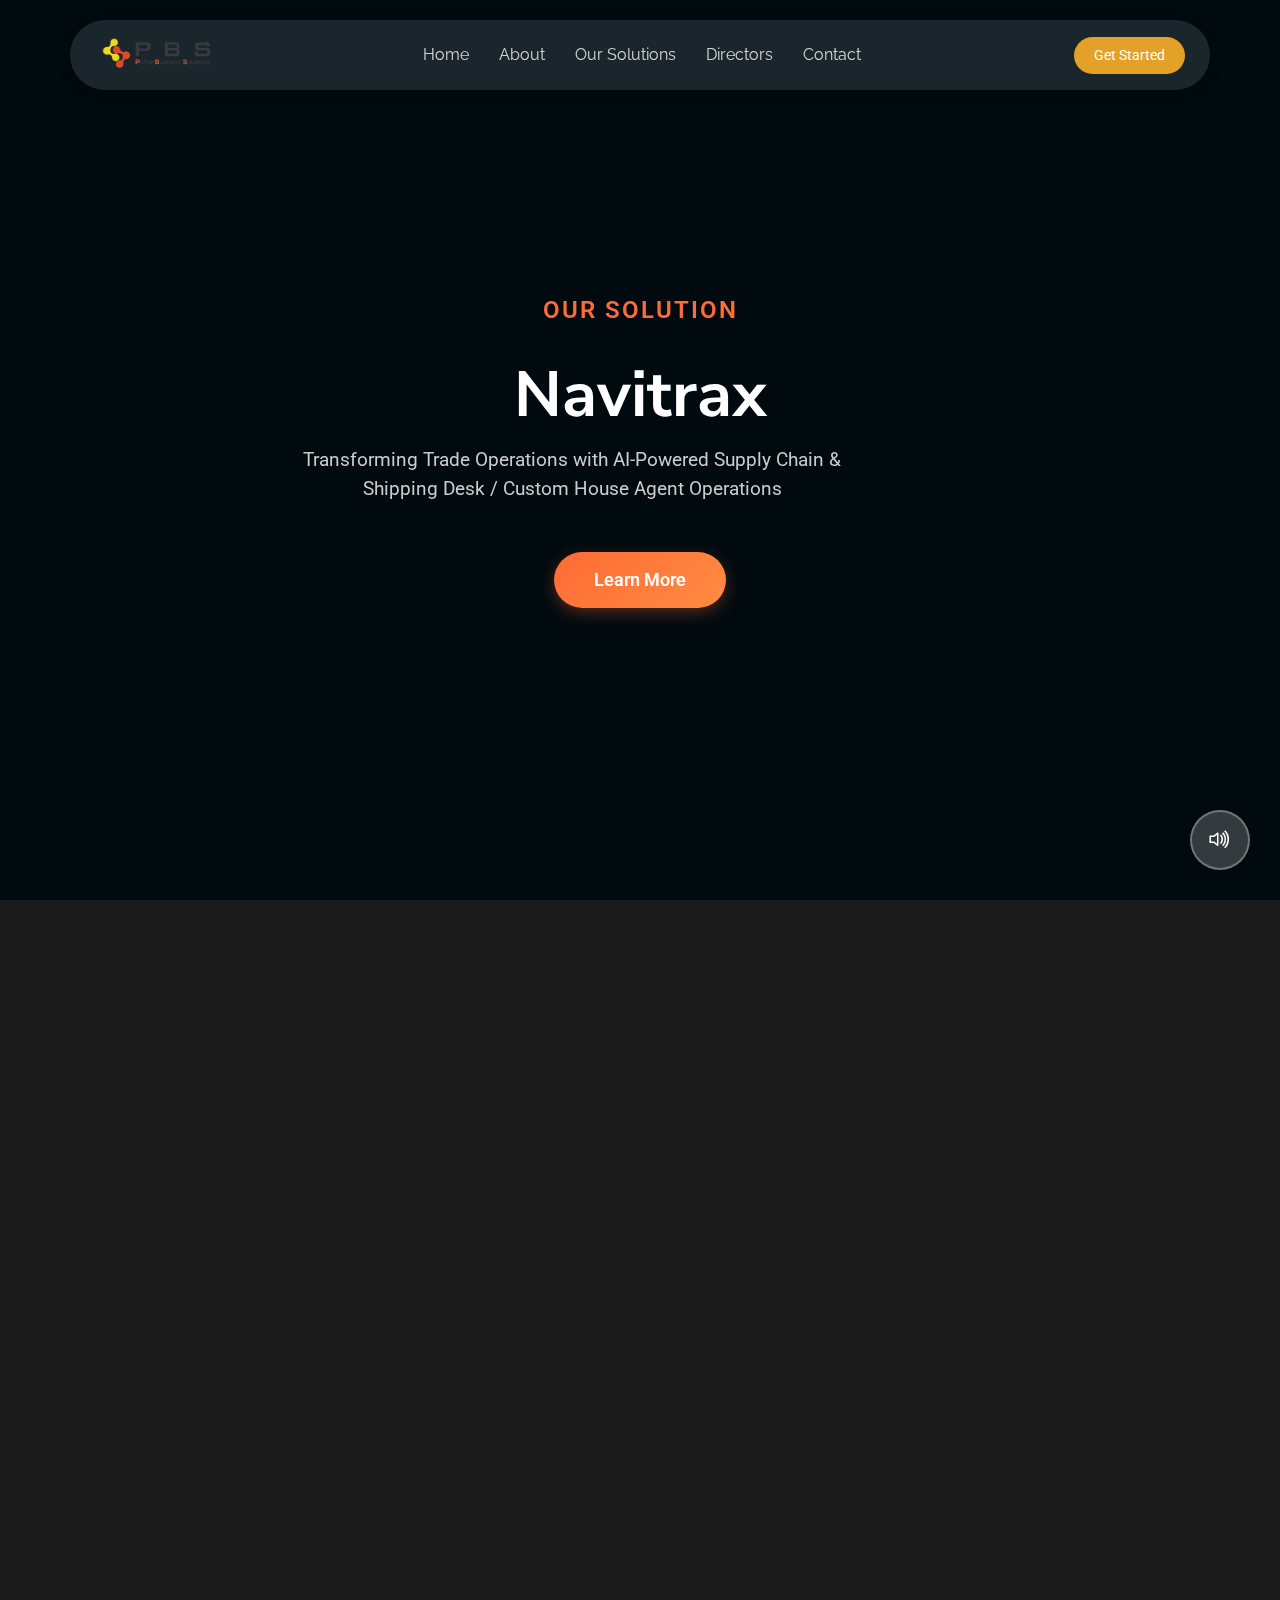
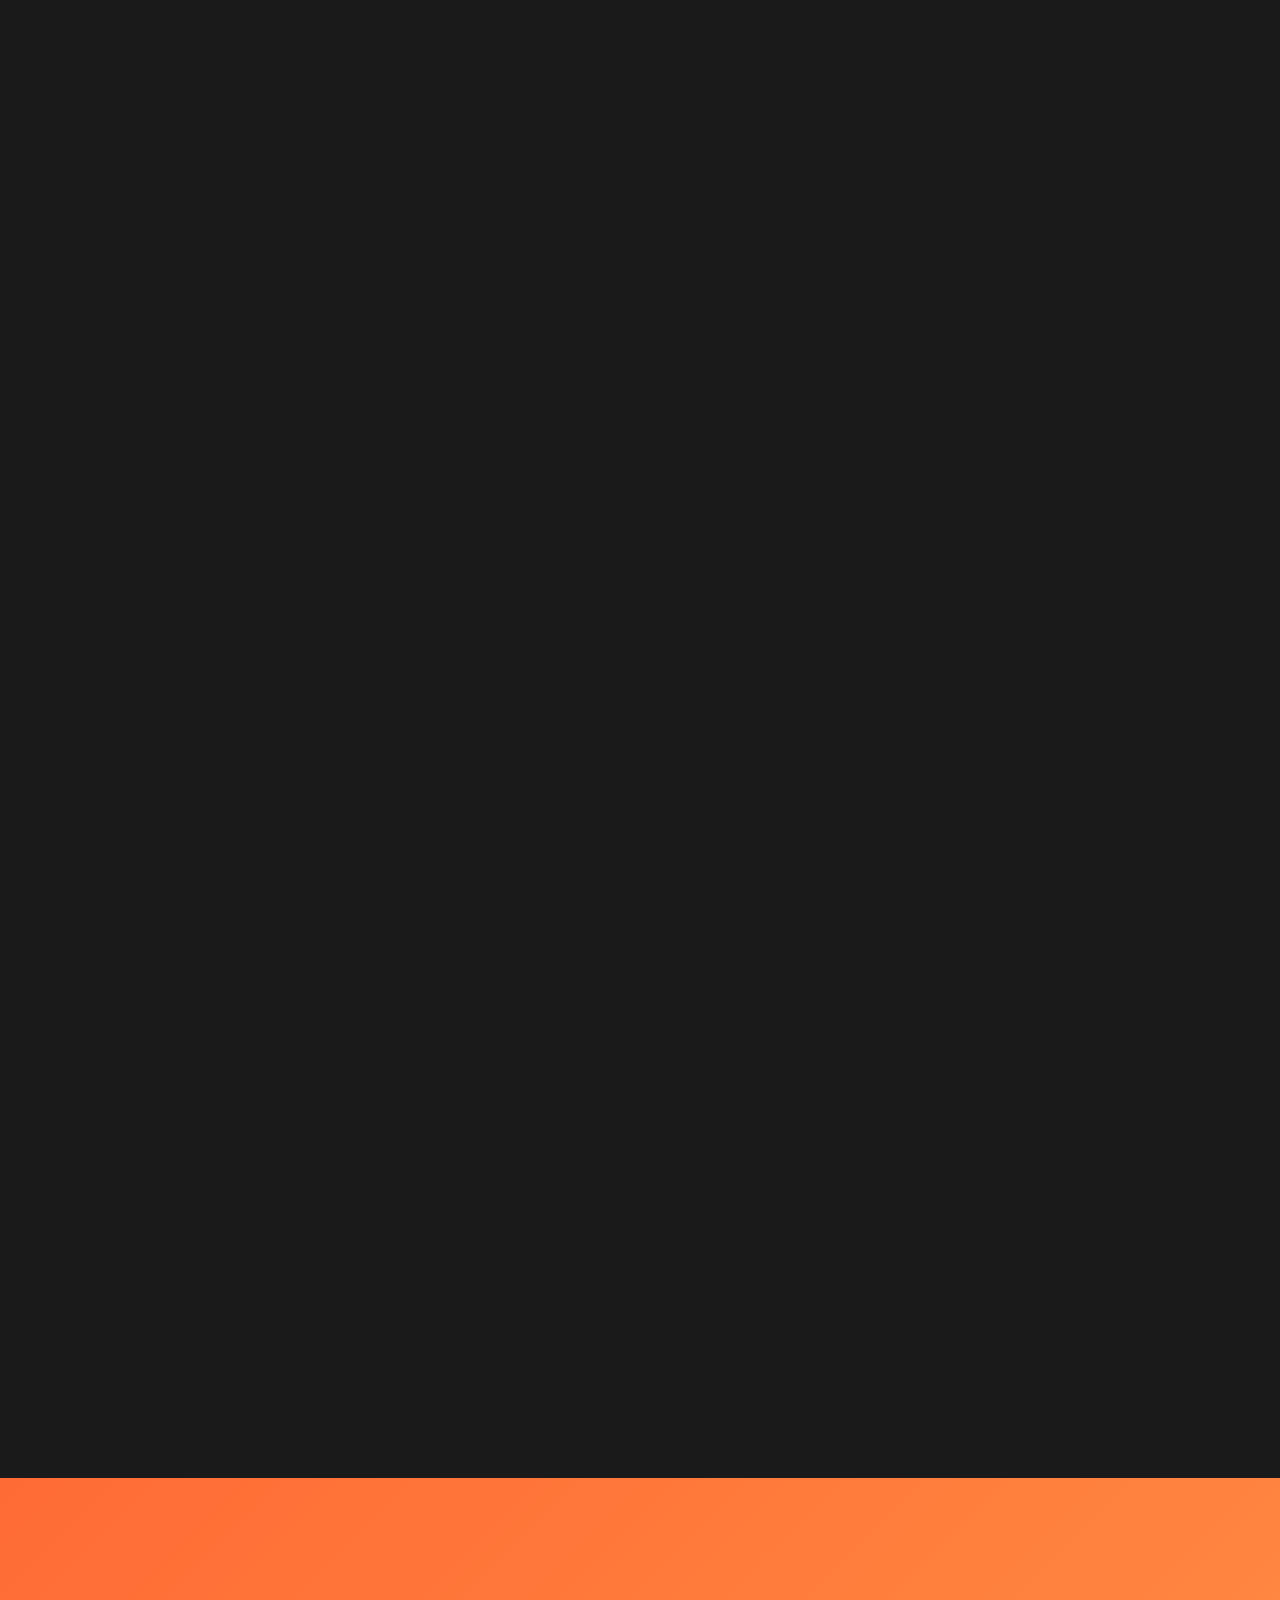
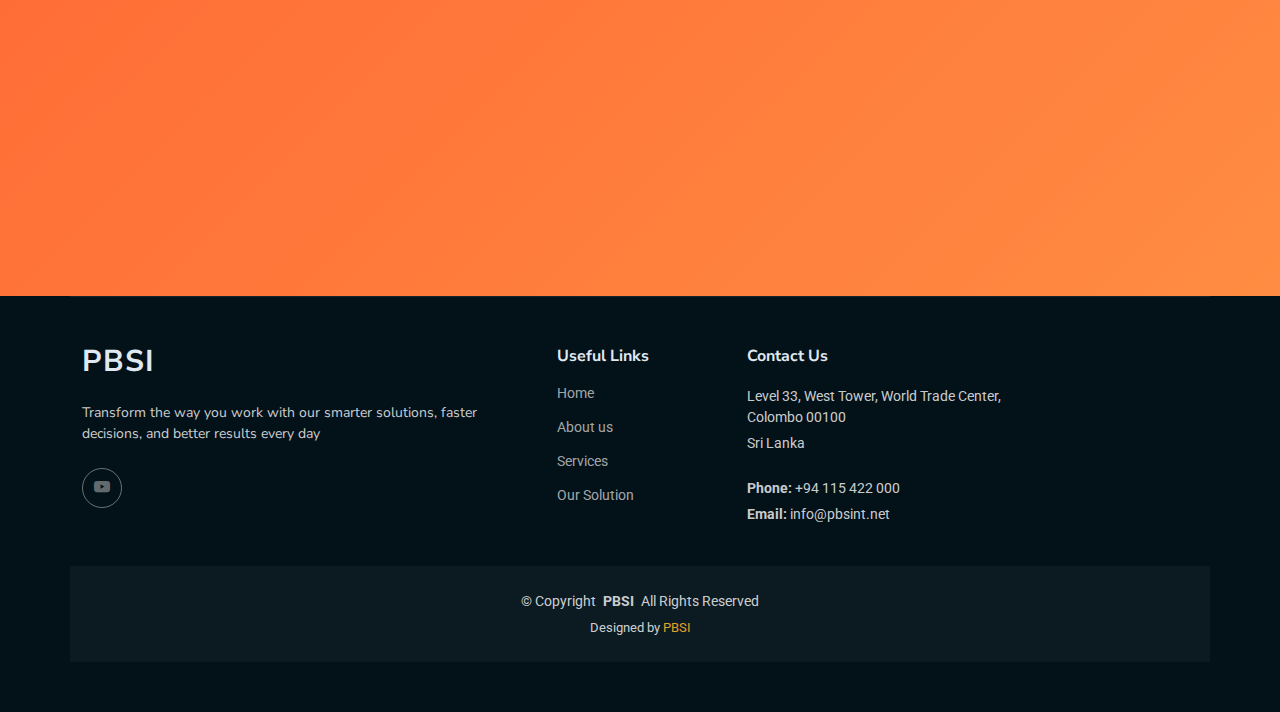
<file: solution.html>
<!DOCTYPE html>
<html lang="en">

<head>
  <meta charset="utf-8">
  <meta content="width=device-width, initial-scale=1.0" name="viewport">
  <title>Our Solution - PBSI</title>
  <meta name="description" content="Navitrax - Transforming Trade Operations with AI-Powered Supply Chain & Shipping Desk Solutions">
  <meta name="keywords" content="Navitrax, AI, Supply Chain, Shipping, Custom House Agent, Trade Operations">

  <!-- Favicons -->
  <link href="assets/img/favicon.png" rel="icon">
  <link href="assets/img/apple-touch-icon.png" rel="apple-touch-icon">

  <!-- Fonts -->
  <link href="https://fonts.googleapis.com" rel="preconnect">
  <link href="https://fonts.gstatic.com" rel="preconnect" crossorigin>
  <link
    href="https://fonts.googleapis.com/css2?family=Roboto:ital,wght@0,100;0,300;0,400;0,500;0,700;0,900;1,100;1,300;1,400;1,500;1,700;1,900&family=Raleway:ital,wght@0,100;0,200;0,300;0,400;0,500;0,600;0,700;0,800;0,900;1,100;1,200;1,300;1,400;1,500;1,600;1,700;1,800;1,900&family=Nunito+Sans:ital,wght@0,200;0,300;0,400;0,600;0,700;0,800;0,900;1,200;1,300;1,400;1,600;1,700;1,800;0,900&display=swap"
    rel="stylesheet">

  <!-- Vendor CSS Files -->
  <link href="assets/vendor/bootstrap/css/bootstrap.min.css" rel="stylesheet">
  <link href="assets/vendor/bootstrap-icons/bootstrap-icons.css" rel="stylesheet">
  <link href="assets/vendor/aos/aos.css" rel="stylesheet">
  <link href="assets/vendor/swiper/swiper-bundle.min.css" rel="stylesheet">
  <link href="assets/vendor/glightbox/css/glightbox.min.css" rel="stylesheet">

  <!-- Main CSS File -->
  <link href="assets/css/main.css" rel="stylesheet">

  <style>
    body {
      background-color: #0a0a0a;
    }

    .full-page-video-banner {
      position: relative;
      width: 100%;
      height: 100vh;
      overflow: hidden;
    }

    .video-background {
      position: absolute;
      top: 0;
      left: 0;
      width: 100%;
      height: 100%;
      z-index: 1;
    }

    .video-background iframe {
      width: 100vw;
      height: 56.25vw; /* 16:9 aspect ratio */
      min-height: 100vh;
      min-width: 177.77vh; /* 16:9 aspect ratio */
      position: absolute;
      top: 50%;
      left: 50%;
      transform: translate(-50%, -50%);
    }

    .video-overlay {
      position: absolute;
      top: 0;
      left: 0;
      width: 100%;
      height: 100%;
      background: rgba(0, 0, 0, 0.4);
      z-index: 2;
      display: flex;
      align-items: center;
    }

    .video-content {
      position: relative;
      z-index: 3;
    }

    .volume-control {
      position: absolute;
      bottom: 30px;
      right: 30px;
      z-index: 4;
    }

    .volume-btn {
      background: rgba(255, 255, 255, 0.2);
      border: 2px solid rgba(255, 255, 255, 0.3);
      border-radius: 50%;
      width: 60px;
      height: 60px;
      display: flex;
      align-items: center;
      justify-content: center;
      color: #ffffff;
      font-size: 1.5rem;
      cursor: pointer;
      transition: all 0.3s ease;
      backdrop-filter: blur(10px);
    }

    .volume-btn:hover {
      background: rgba(255, 255, 255, 0.3);
      border-color: rgba(255, 255, 255, 0.5);
      transform: scale(1.1);
    }

    .solution-title {
      font-size: 4rem;
      font-weight: 700;
      color: #ffffff;
      margin-bottom: 1rem;
      line-height: 1.1;
    }

    .solution-subtitle {
      font-size: 1.5rem;
      color: #ff6b35;
      font-weight: 600;
      margin-bottom: 2rem;
      text-transform: uppercase;
      letter-spacing: 2px;
    }

    .solution-description {
      font-size: 1.2rem;
      color: #cccccc;
      margin-bottom: 3rem;
      max-width: 600px;
    }


    .product-section {
      padding: 100px 0;
      background: #1a1a1a;
    }

    .product-title {
      font-size: 3.5rem;
      font-weight: 700;
      color: #ffffff;
      text-align: center;
      margin-bottom: 1rem;
    }

    .product-subtitle {
      font-size: 1.8rem;
      color: #ff6b35;
      text-align: center;
      margin-bottom: 3rem;
      font-weight: 600;
    }

    .solution-description-section {
      background: rgba(255, 255, 255, 0.05);
      padding: 3rem;
      border-radius: 20px;
      box-shadow: 0 10px 30px rgba(0, 0, 0, 0.3);
      margin-bottom: 4rem;
      text-align: center;
      border: 1px solid rgba(255, 255, 255, 0.1);
      backdrop-filter: blur(10px);
    }

    .solution-intro {
      font-size: 1.5rem;
      font-weight: 600;
      color: #ffffff;
      margin-bottom: 2rem;
      line-height: 1.4;
    }

    .solution-details {
      font-size: 1.1rem;
      color: #cccccc;
      line-height: 1.8;
      margin-bottom: 0;
      max-width: 900px;
      margin-left: auto;
      margin-right: auto;
    }

    .feature-grid {
      display: grid;
      grid-template-columns: repeat(auto-fit, minmax(300px, 1fr));
      gap: 2rem;
      margin-top: 4rem;
    }

    .feature-card {
      background: rgba(255, 255, 255, 0.05);
      padding: 2rem;
      border-radius: 15px;
      box-shadow: 0 10px 30px rgba(0, 0, 0, 0.3);
      text-align: center;
      transition: transform 0.3s ease, box-shadow 0.3s ease;
      border: 1px solid rgba(255, 255, 255, 0.1);
      backdrop-filter: blur(10px);
    }

    .feature-card:hover {
      transform: translateY(-10px);
      box-shadow: 0 20px 40px rgba(0, 0, 0, 0.4);
      border-color: rgba(255, 107, 53, 0.3);
    }

    .feature-icon {
      width: 80px;
      height: 80px;
      background: linear-gradient(135deg, #ff6b35, #ff8c42);
      border-radius: 50%;
      display: flex;
      align-items: center;
      justify-content: center;
      margin: 0 auto 1.5rem;
      font-size: 2rem;
      color: #ffffff;
    }

    .feature-title {
      font-size: 1.5rem;
      font-weight: 600;
      color: #ffffff;
      margin-bottom: 1rem;
    }

    .feature-description {
      color: #cccccc;
      line-height: 1.6;
    }

    .cta-section {
      background: linear-gradient(135deg, #ff6b35, #ff8c42);
      padding: 80px 0;
      text-align: center;
    }

    .cta-title {
      font-size: 2.5rem;
      font-weight: 700;
      color: #ffffff;
      margin-bottom: 1rem;
    }

    .cta-description {
      font-size: 1.2rem;
      color: #ffffff;
      margin-bottom: 2rem;
      opacity: 0.9;
    }

    .btn-cta {
      background: linear-gradient(135deg, #ff6b35, #ff8c42);
      color: #ffffff;
      padding: 15px 40px;
      border-radius: 50px;
      text-decoration: none;
      font-weight: 600;
      font-size: 1.1rem;
      transition: all 0.3s ease;
      display: inline-block;
      border: none;
      box-shadow: 0 5px 15px rgba(255, 107, 53, 0.3);
    }

    .btn-cta:hover {
      background: linear-gradient(135deg, #ff8c42, #ff6b35);
      transform: translateY(-2px);
      box-shadow: 0 10px 25px rgba(255, 107, 53, 0.4);
      color: #ffffff;
    }

    @media (max-width: 768px) {
      .solution-title {
        font-size: 2.5rem;
      }
      
      .product-title {
        font-size: 2.5rem;
      }
      
      .video-container iframe {
        height: 250px;
      }
    }
  </style>
</head>

<body class="index-page">

  <header id="header" class="header d-flex align-items-center fixed-top">
    <div class="header-container container-fluid container-xl position-relative d-flex align-items-center justify-content-between">
      <a href="index.html" class="logo d-flex align-items-center me-auto me-xl-0">
        <img src="assets/img/pbsi.png" alt="PBSI - Prime Business Solutions International" class="logo-img">
      </a>

      <nav id="navmenu" class="navmenu">
        <ul>
          <li><a href="index.html">Home</a></li>
          <li><a href="index.html#about">About</a></li>
          <li><a href="index.html#services">Our Solutions</a></li>
          <li><a href="index.html#directors">Directors</a></li>
          <li><a href="index.html#contact">Contact</a></li>
        </ul>
        <i class="mobile-nav-toggle d-xl-none bi bi-list"></i>
      </nav>

      <a class="btn-getstarted" href="index.html#contact">Get Started</a>
    </div>
  </header>

  <main class="main">
    <!-- Full Page Video Banner -->
    <section class="full-page-video-banner">
      <div class="video-background">
        <iframe id="video-player" 
                src="https://www.youtube.com/embed/cAvd6ZmVi_8?si=G6mHczX2HyW2P1IM&autoplay=1&mute=0&loop=1&playlist=cAvd6ZmVi_8&controls=1&showinfo=0&rel=0" 
                title="YouTube video player" 
                frameborder="0" 
                allow="accelerometer; autoplay; clipboard-write; encrypted-media; gyroscope; picture-in-picture; web-share" 
                referrerpolicy="strict-origin-when-cross-origin" 
                allowfullscreen>
        </iframe>
      </div>
      
      <!-- Overlay Content -->
      <div class="video-overlay">
        <div class="container">
          <div class="row justify-content-center text-center">
            <div class="col-lg-8" data-aos="fade-up">
              <div class="video-content">
                <div class="solution-subtitle">OUR SOLUTION</div>
                <h1 class="solution-title">Navitrax</h1>
                <p class="solution-description">
                  Transforming Trade Operations with AI-Powered Supply Chain & Shipping Desk / Custom House Agent Operations
                </p>
                <a href="#product-details" class="btn-cta">Learn More</a>
              </div>
            </div>
          </div>
        </div>
      </div>
      
      <!-- Volume Control -->
      <div class="volume-control">
        <button id="volume-btn" class="volume-btn" onclick="toggleVolume()">
          <i class="bi bi-volume-mute" id="volume-icon"></i>
        </button>
      </div>
    </section>

    <!-- Product Details Section -->
    <section id="product-details" class="product-section">
      <div class="container">
        <div class="row">
          <div class="col-12" data-aos="fade-up">
            <h2 class="product-title">Navitrax</h2>
            <div class="product-subtitle">Transforming Trade Operations with AI-Powered</div>
          </div>
        </div>

        <div class="row justify-content-center">
          <div class="col-lg-8 text-center" data-aos="fade-up" data-aos-delay="200">
            <div style="font-size: 2.5rem; font-weight: 700; color: #ffffff; line-height: 1.2; margin-bottom: 3rem;">
              <div>Supply Chain</div>
              <div style="font-size: 1.5rem; color: #ff6b35; margin: 1rem 0;">&</div>
              <div>Shipping Desk /</div>
              <div>Custom House Agent Operation</div>
            </div>
          </div>
        </div>

        <!-- Solution Description -->
        <div class="row justify-content-center">
          <div class="col-lg-10" data-aos="fade-up" data-aos-delay="300">
            <div class="solution-description-section">
              <p class="solution-intro">
                An AI-driven, cloud-based Supply Chain, Shipping Desk and Custom house agent operation application.
              </p>
              <p class="solution-details">
                Our solution is purpose-built to streamline import/export operations, enhance regulatory compliance, and provide intelligent automation through machine learning and NLP technologies. Seamlessly integrating with ERP systems such as SAP ECC and S/4HANA, the platform eliminates manual bottlenecks, reduces operational costs, and delivers real-time visibility into the PO-to-clearance lifecycle.
              </p>
            </div>
          </div>
        </div>

        <div class="feature-grid">
          <div class="feature-card" data-aos="fade-up" data-aos-delay="300">
            <div class="feature-icon">
              <i class="bi bi-robot"></i>
            </div>
            <h3 class="feature-title">AI-Powered Customs Automation</h3>
            <p class="feature-description">
              Streamline end-to-end customs processing with AI-powered automation, reducing manual work and ensuring compliance.
            </p>
          </div>

          <div class="feature-card" data-aos="fade-up" data-aos-delay="400">
            <div class="feature-icon">
              <i class="bi bi-diagram-3"></i>
            </div>
            <h3 class="feature-title">Post-PO Journey Tracking</h3>
            <p class="feature-description">
              Track the complete post-PO journey from port arrival to final delivery with real-time visibility and updates.
            </p>
          </div>

          <div class="feature-card" data-aos="fade-up" data-aos-delay="500">
            <div class="feature-icon">
              <i class="bi bi-file-earmark-check"></i>
            </div>
            <h3 class="feature-title">Document Centralization</h3>
            <p class="feature-description">
              Centralize permits, licenses, and certificates across trade and logistics in one secure, accessible platform.
            </p>
          </div>

          <div class="feature-card" data-aos="fade-up" data-aos-delay="600">
            <div class="feature-icon">
              <i class="bi bi-chat-dots"></i>
            </div>
            <h3 class="feature-title">Unified Communication Hub</h3>
            <p class="feature-description">
              Bring chat, email, SMS, and system alerts into a single, AI-driven hub for seamless communication management.
            </p>
          </div>

          <div class="feature-card" data-aos="fade-up" data-aos-delay="700">
            <div class="feature-icon">
              <i class="bi bi-currency-dollar"></i>
            </div>
            <h3 class="feature-title">Cost Tracking & Reconciliation</h3>
            <p class="feature-description">
              Track and reconcile every cost from port arrival to final delivery with detailed financial transparency.
            </p>
          </div>

          <div class="feature-card" data-aos="fade-up" data-aos-delay="800">
            <div class="feature-icon">
              <i class="bi bi-link-45deg"></i>
            </div>
            <h3 class="feature-title">HS Code Management</h3>
            <p class="feature-description">
              Link HS codes to SKUs with approvals and a full audit trail for complete regulatory compliance.
            </p>
          </div>

          <div class="feature-card" data-aos="fade-up" data-aos-delay="900">
            <div class="feature-icon">
              <i class="bi bi-calendar-check"></i>
            </div>
            <h3 class="feature-title">Document Expiry Monitoring</h3>
            <p class="feature-description">
              AI monitors document expiries against shipment ETAs to prevent delays and ensure smooth operations.
            </p>
          </div>

          <div class="feature-card" data-aos="fade-up" data-aos-delay="1000">
            <div class="feature-icon">
              <i class="bi bi-truck"></i>
            </div>
            <h3 class="feature-title">Shipment Tracking</h3>
            <p class="feature-description">
              Real-time shipment tracking with GPS integration and automated status updates throughout the delivery process.
            </p>
          </div>

          <div class="feature-card" data-aos="fade-up" data-aos-delay="1100">
            <div class="feature-icon">
              <i class="bi bi-shield-check"></i>
            </div>
            <h3 class="feature-title">Regulatory Approval</h3>
            <p class="feature-description">
              Automated regulatory approval processes with compliance monitoring and instant notification systems.
            </p>
          </div>
        </div>
      </div>
    </section>

    <!-- Call to Action Section -->
    <section class="cta-section">
      <div class="container">
        <div class="row justify-content-center">
          <div class="col-lg-8 text-center" data-aos="fade-up">
            <h2 class="cta-title">Ready to Transform Your Trade Operations?</h2>
            <p class="cta-description">
              Discover how Navitrax can revolutionize your supply chain and shipping operations with cutting-edge AI technology.
            </p>
            <a href="index.html#contact" class="btn-cta">Get Started Today</a>
          </div>
        </div>
      </div>
    </section>
  </main>

  <footer id="footer" class="footer">
    <div class="container footer-top">
      <div class="row gy-4">
        <div class="col-lg-5 col-md-12 footer-about">
          <a href="index.html" class="logo d-flex align-items-center">
            <span class="sitename">PBSI</span>
          </a>
          <p>Transform the way you work with our smarter solutions, faster decisions, and better results every day</p>
          <div class="social-links d-flex mt-4">
            <a href="https://www.youtube.com/@navitraxcargo" target="_blank"><i class="bi bi-youtube"></i></a>
          </div>
        </div>

        <div class="col-lg-2 col-6 footer-links">
          <h4>Useful Links</h4>
          <ul>
            <li><a href="index.html">Home</a></li>
            <li><a href="index.html#about">About us</a></li>
            <li><a href="index.html#services">Services</a></li>
            <li><a href="solution.html">Our Solution</a></li>
          </ul>
        </div>

        <div class="col-lg-3 col-md-12 footer-contact text-center text-md-start">
          <h4>Contact Us</h4>
          <p>Level 33, West Tower, World Trade Center, Colombo 00100</p>
          <p>Sri Lanka</p>
          <p class="mt-4"><strong>Phone:</strong> <span>+94 115 422 000</span></p>
          <p><strong>Email:</strong> <span>info@pbsint.net</span></p>
        </div>
      </div>
    </div>

    <div class="container copyright text-center mt-4">
      <p>© <span>Copyright</span> <strong class="px-1 sitename">PBSI</strong> <span>All Rights Reserved</span></p>
      <div class="credits">
        Designed by <a href="#">PBSI</a>
      </div>
    </div>
  </footer>

  <!-- Scroll Top -->
  <a href="#" id="scroll-top" class="scroll-top d-flex align-items-center justify-content-center">
    <i class="bi bi-arrow-up-short"></i>
  </a>

  <!-- Preloader -->
  <div id="preloader"></div>

  <!-- Vendor JS Files -->
  <script src="assets/vendor/bootstrap/js/bootstrap.bundle.min.js"></script>
  <script src="assets/vendor/aos/aos.js"></script>
  <script src="assets/vendor/swiper/swiper-bundle.min.js"></script>
  <script src="assets/vendor/glightbox/js/glightbox.min.js"></script>
  <script src="assets/vendor/imagesloaded/imagesloaded.pkgd.min.js"></script>
  <script src="assets/vendor/isotope-layout/isotope.pkgd.min.js"></script>

  <!-- Main JS File -->
  <script src="assets/js/main.js"></script>

  <script>
    let isMuted = false;
    
    function toggleVolume() {
      const videoFrame = document.getElementById('video-player');
      const volumeIcon = document.getElementById('volume-icon');
      const volumeBtn = document.getElementById('volume-btn');
      
      if (isMuted) {
        // Unmute the video
        videoFrame.src = videoFrame.src.replace('&mute=1', '&mute=0');
        volumeIcon.className = 'bi bi-volume-up';
        volumeBtn.title = 'Mute Video';
        isMuted = false;
      } else {
        // Mute the video
        videoFrame.src = videoFrame.src.replace('&mute=0', '&mute=1');
        volumeIcon.className = 'bi bi-volume-mute';
        volumeBtn.title = 'Unmute Video';
        isMuted = true;
      }
    }

    // Initialize the video with sound enabled
    document.addEventListener('DOMContentLoaded', function() {
      const videoFrame = document.getElementById('video-player');
      const volumeIcon = document.getElementById('volume-icon');
      
      // Set initial state
      volumeIcon.className = 'bi bi-volume-up';
      document.getElementById('volume-btn').title = 'Mute Video';
      isMuted = false;
      
      // Try to unmute after a short delay to allow autoplay
      setTimeout(function() {
        if (videoFrame.src.includes('&mute=1')) {
          videoFrame.src = videoFrame.src.replace('&mute=1', '&mute=0');
        }
      }, 1000);
    });
  </script>

</body>

</html>
</file>
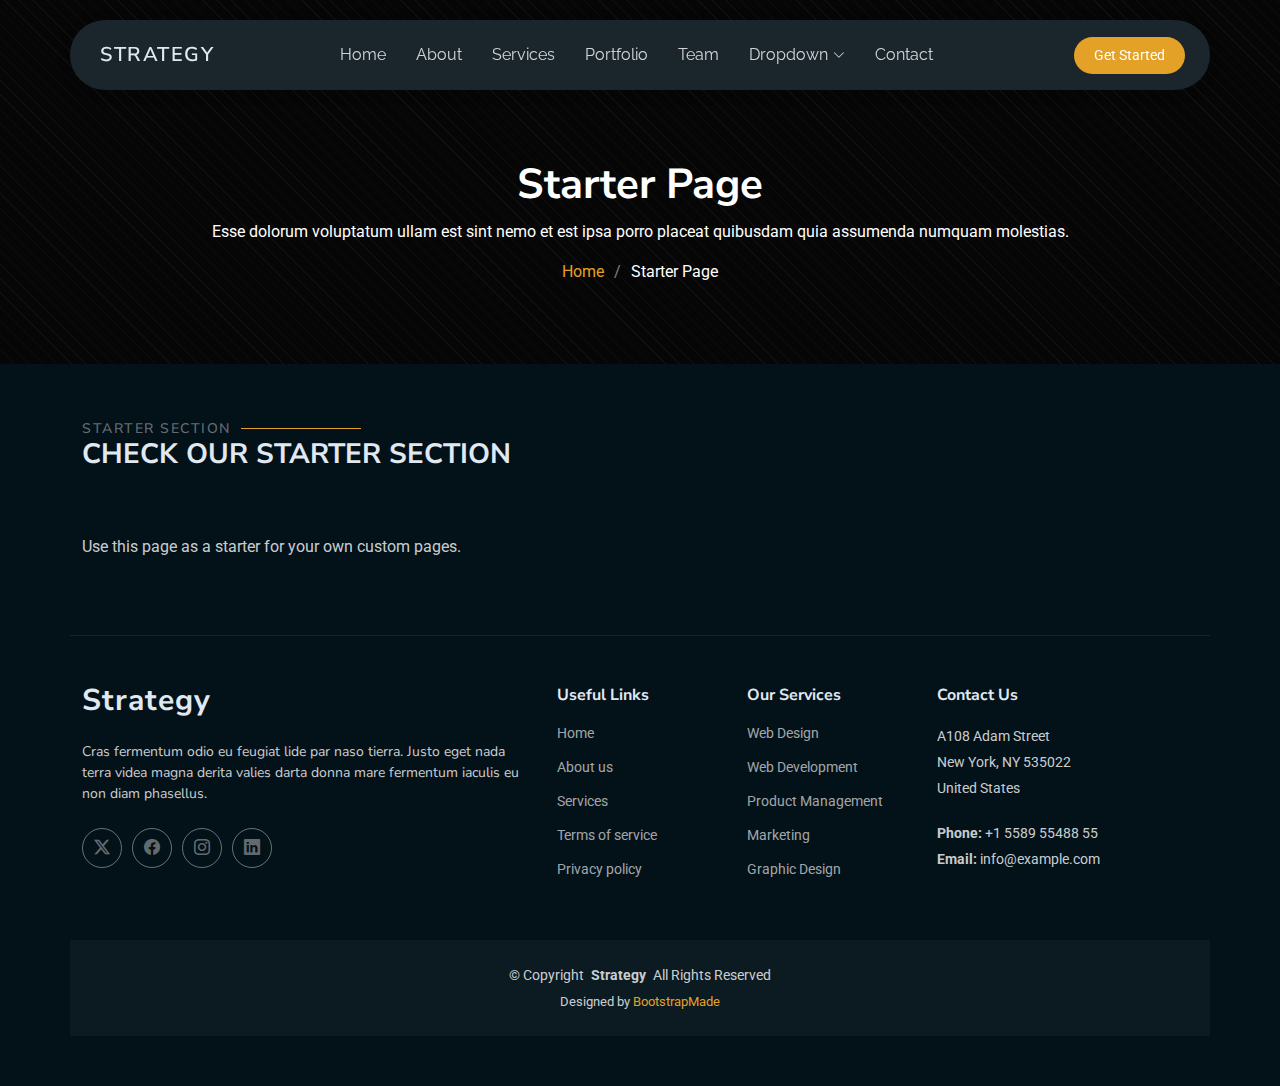
<file: starter-page.html>
<!DOCTYPE html>
<html lang="en">

<head>
  <meta charset="utf-8">
  <meta content="width=device-width, initial-scale=1.0" name="viewport">
  <title>Starter Page - Strategy Bootstrap Template</title>
  <meta name="description" content="">
  <meta name="keywords" content="">

  <!-- Favicons -->
  <link href="assets/img/favicon.png" rel="icon">
  <link href="assets/img/apple-touch-icon.png" rel="apple-touch-icon">

  <!-- Fonts -->
  <link href="https://fonts.googleapis.com" rel="preconnect">
  <link href="https://fonts.gstatic.com" rel="preconnect" crossorigin>
  <link href="https://fonts.googleapis.com/css2?family=Roboto:ital,wght@0,100;0,300;0,400;0,500;0,700;0,900;1,100;1,300;1,400;1,500;1,700;1,900&family=Raleway:ital,wght@0,100;0,200;0,300;0,400;0,500;0,600;0,700;0,800;0,900;1,100;1,200;1,300;1,400;1,500;1,600;1,700;1,800;1,900&family=Nunito+Sans:ital,wght@0,200;0,300;0,400;0,600;0,700;0,800;0,900;1,200;1,300;1,400;1,600;1,700;1,800;1,900&display=swap" rel="stylesheet">

  <!-- Vendor CSS Files -->
  <link href="assets/vendor/bootstrap/css/bootstrap.min.css" rel="stylesheet">
  <link href="assets/vendor/bootstrap-icons/bootstrap-icons.css" rel="stylesheet">
  <link href="assets/vendor/aos/aos.css" rel="stylesheet">
  <link href="assets/vendor/swiper/swiper-bundle.min.css" rel="stylesheet">
  <link href="assets/vendor/glightbox/css/glightbox.min.css" rel="stylesheet">

  <!-- Main CSS File -->
  <link href="assets/css/main.css" rel="stylesheet">

  <!-- =======================================================
  * Template Name: Strategy
  * Template URL: https://bootstrapmade.com/strategy-bootstrap-agency-template/
  * Updated: May 09 2025 with Bootstrap v5.3.6
  * Author: BootstrapMade.com
  * License: https://bootstrapmade.com/license/
  ======================================================== -->
</head>

<body class="starter-page-page">

  <header id="header" class="header d-flex align-items-center fixed-top">
    <div class="header-container container-fluid container-xl position-relative d-flex align-items-center justify-content-between">

      <a href="index.html" class="logo d-flex align-items-center me-auto me-xl-0">
        <!-- Uncomment the line below if you also wish to use an image logo -->
        <!-- <img src="assets/img/logo.webp" alt=""> -->
        <h1 class="sitename">Strategy</h1>
      </a>

      <nav id="navmenu" class="navmenu">
        <ul>
          <li><a href="#hero">Home</a></li>
          <li><a href="#about">About</a></li>
          <li><a href="#services">Services</a></li>
          <li><a href="#portfolio">Portfolio</a></li>
          <li><a href="#team">Team</a></li>
          <li class="dropdown"><a href="#"><span>Dropdown</span> <i class="bi bi-chevron-down toggle-dropdown"></i></a>
            <ul>
              <li><a href="#">Dropdown 1</a></li>
              <li class="dropdown"><a href="#"><span>Deep Dropdown</span> <i class="bi bi-chevron-down toggle-dropdown"></i></a>
                <ul>
                  <li><a href="#">Deep Dropdown 1</a></li>
                  <li><a href="#">Deep Dropdown 2</a></li>
                  <li><a href="#">Deep Dropdown 3</a></li>
                  <li><a href="#">Deep Dropdown 4</a></li>
                  <li><a href="#">Deep Dropdown 5</a></li>
                </ul>
              </li>
              <li><a href="#">Dropdown 2</a></li>
              <li><a href="#">Dropdown 3</a></li>
              <li><a href="#">Dropdown 4</a></li>
            </ul>
          </li>
          <li><a href="#contact">Contact</a></li>
        </ul>
        <i class="mobile-nav-toggle d-xl-none bi bi-list"></i>
      </nav>

      <a class="btn-getstarted" href="#about">Get Started</a>

    </div>
  </header>

  <main class="main">

    <!-- Page Title -->
    <div class="page-title dark-background" data-aos="fade">
      <div class="container position-relative">
        <h1>Starter Page</h1>
        <p>Esse dolorum voluptatum ullam est sint nemo et est ipsa porro placeat quibusdam quia assumenda numquam molestias.</p>
        <nav class="breadcrumbs">
          <ol>
            <li><a href="index.html">Home</a></li>
            <li class="current">Starter Page</li>
          </ol>
        </nav>
      </div>
    </div><!-- End Page Title -->

    <!-- Starter Section Section -->
    <section id="starter-section" class="starter-section section">

      <!-- Section Title -->
      <div class="container section-title" data-aos="fade-up">
        <h2>Starter Section</h2>
        <div><span>Check Our</span> <span class="description-title">Starter Section</span></div>
      </div><!-- End Section Title -->

      <div class="container" data-aos="fade-up">
        <p>Use this page as a starter for your own custom pages.</p>
      </div>

    </section><!-- /Starter Section Section -->

  </main>

  <footer id="footer" class="footer">

    <div class="container footer-top">
      <div class="row gy-4">
        <div class="col-lg-5 col-md-12 footer-about">
          <a href="index.html" class="logo d-flex align-items-center">
            <span class="sitename">Strategy</span>
          </a>
          <p>Cras fermentum odio eu feugiat lide par naso tierra. Justo eget nada terra videa magna derita valies darta donna mare fermentum iaculis eu non diam phasellus.</p>
          <div class="social-links d-flex mt-4">
            <a href=""><i class="bi bi-twitter-x"></i></a>
            <a href=""><i class="bi bi-facebook"></i></a>
            <a href=""><i class="bi bi-instagram"></i></a>
            <a href=""><i class="bi bi-linkedin"></i></a>
          </div>
        </div>

        <div class="col-lg-2 col-6 footer-links">
          <h4>Useful Links</h4>
          <ul>
            <li><a href="#">Home</a></li>
            <li><a href="#">About us</a></li>
            <li><a href="#">Services</a></li>
            <li><a href="#">Terms of service</a></li>
            <li><a href="#">Privacy policy</a></li>
          </ul>
        </div>

        <div class="col-lg-2 col-6 footer-links">
          <h4>Our Services</h4>
          <ul>
            <li><a href="#">Web Design</a></li>
            <li><a href="#">Web Development</a></li>
            <li><a href="#">Product Management</a></li>
            <li><a href="#">Marketing</a></li>
            <li><a href="#">Graphic Design</a></li>
          </ul>
        </div>

        <div class="col-lg-3 col-md-12 footer-contact text-center text-md-start">
          <h4>Contact Us</h4>
          <p>A108 Adam Street</p>
          <p>New York, NY 535022</p>
          <p>United States</p>
          <p class="mt-4"><strong>Phone:</strong> <span>+1 5589 55488 55</span></p>
          <p><strong>Email:</strong> <span>info@example.com</span></p>
        </div>

      </div>
    </div>

    <div class="container copyright text-center mt-4">
      <p>© <span>Copyright</span> <strong class="px-1 sitename">Strategy</strong> <span>All Rights Reserved</span></p>
      <div class="credits">
        <!-- All the links in the footer should remain intact. -->
        <!-- You can delete the links only if you've purchased the pro version. -->
        <!-- Licensing information: https://bootstrapmade.com/license/ -->
        <!-- Purchase the pro version with working PHP/AJAX contact form: [buy-url] -->
        Designed by <a href="https://bootstrapmade.com/">BootstrapMade</a>
      </div>
    </div>

  </footer>

  <!-- Scroll Top -->
  <a href="#" id="scroll-top" class="scroll-top d-flex align-items-center justify-content-center"><i class="bi bi-arrow-up-short"></i></a>

  <!-- Preloader -->
  <div id="preloader"></div>

  <!-- Vendor JS Files -->
  <script src="assets/vendor/bootstrap/js/bootstrap.bundle.min.js"></script>
  <script src="assets/vendor/php-email-form/validate.js"></script>
  <script src="assets/vendor/aos/aos.js"></script>
  <script src="assets/vendor/swiper/swiper-bundle.min.js"></script>
  <script src="assets/vendor/glightbox/js/glightbox.min.js"></script>
  <script src="assets/vendor/imagesloaded/imagesloaded.pkgd.min.js"></script>
  <script src="assets/vendor/isotope-layout/isotope.pkgd.min.js"></script>

  <!-- Main JS File -->
  <script src="assets/js/main.js"></script>

</body>

</html>
</file>
<file: assets/css/main.css>
/**
* Template Name: Strategy
* Template URL: https://bootstrapmade.com/strategy-bootstrap-agency-template/
* Updated: May 09 2025 with Bootstrap v5.3.6
* Author: BootstrapMade.com
* License: https://bootstrapmade.com/license/
*/

/*--------------------------------------------------------------
# Font & Color Variables
# Help: https://bootstrapmade.com/color-system/
--------------------------------------------------------------*/
/* Fonts */
:root {
  --default-font: "Roboto",  system-ui, -apple-system, "Segoe UI", Roboto, "Helvetica Neue", Arial, "Noto Sans", "Liberation Sans", sans-serif, "Apple Color Emoji", "Segoe UI Emoji", "Segoe UI Symbol", "Noto Color Emoji";
  --heading-font: "Nunito Sans",  sans-serif;
  --nav-font: "Raleway",  sans-serif;
}

/* Global Colors - The following color variables are used throughout the website. Updating them here will change the color scheme of the entire website */
:root { 
  --background-color: #031119; /* Background color for the entire website, including individual sections */
  --default-color: rgba(255, 255, 255, 0.8); /* Default color used for the majority of the text content across the entire website */
  --heading-color: #e0e9f2; /* Color for headings, subheadings and title throughout the website */
  --accent-color: #e3a127; /* Accent color that represents your brand on the website. It's used for buttons, links, and other elements that need to stand out */
  --surface-color: #1b262c; /* The surface color is used as a background of boxed elements within sections, such as cards, icon boxes, or other elements that require a visual separation from the global background. */
  --contrast-color: #ffffff; /* Contrast color for text, ensuring readability against backgrounds of accent, heading, or default colors. */
}

/* Nav Menu Colors - The following color variables are used specifically for the navigation menu. They are separate from the global colors to allow for more customization options */
:root {
  --nav-color: rgba(255, 255, 255, 0.8);  /* The default color of the main navmenu links */
  --nav-hover-color: #e3a127; /* Applied to main navmenu links when they are hovered over or active */
  --nav-mobile-background-color: #29343a; /* Used as the background color for mobile navigation menu */
  --nav-dropdown-background-color: #29343a; /* Used as the background color for dropdown items that appear when hovering over primary navigation items */
  --nav-dropdown-color: rgba(255, 255, 255, 0.8); /* Used for navigation links of the dropdown items in the navigation menu. */
  --nav-dropdown-hover-color: #e3a127; /* Similar to --nav-hover-color, this color is applied to dropdown navigation links when they are hovered over. */
}

/* Color Presets - These classes override global colors when applied to any section or element, providing reuse of the sam color scheme. */

.light-background {
  --background-color: #0d1d26;
  --surface-color: #16262f;
}

.dark-background {
  --background-color: #060606;
  --default-color: #ffffff;
  --heading-color: #ffffff;
  --surface-color: #252525;
  --contrast-color: #ffffff;
}

/* Smooth scroll */
:root {
  scroll-behavior: smooth;
}

/*--------------------------------------------------------------
# General Styling & Shared Classes
--------------------------------------------------------------*/
body {
  color: var(--default-color);
  background-color: var(--background-color);
  font-family: var(--default-font);
}

a {
  color: var(--accent-color);
  text-decoration: none;
  transition: 0.3s;
}

a:hover {
  color: color-mix(in srgb, var(--accent-color), transparent 25%);
  text-decoration: none;
}

h1,
h2,
h3,
h4,
h5,
h6 {
  color: var(--heading-color);
  font-family: var(--heading-font);
}

/* PHP Email Form Messages
------------------------------*/
.php-email-form .error-message {
  display: none;
  background: #df1529;
  color: #ffffff;
  text-align: left;
  padding: 15px;
  margin-bottom: 24px;
  font-weight: 600;
}

/* Logo Image Styling */
.logo-img {
  width: 135%; /* Increase size by 35% */
  height: auto;
  max-width: none; /* Allow the image to exceed its natural size */
}

/* Directors Section Styling */
.directors {
  padding: 80px 0;
}

.director-card {
  background: var(--surface-color);
  border-radius: 15px;
  padding: 30px;
  text-align: center;
  transition: all 0.3s ease;
  height: 100%;
  position: relative;
  overflow: hidden;
  border: 1px solid rgba(255, 255, 255, 0.1);
}

.director-card:hover {
  transform: translateY(-10px);
  box-shadow: 0 20px 40px rgba(0, 0, 0, 0.3);
  border-color: var(--accent-color);
}

.director-image {
  position: relative;
  margin-bottom: 25px;
  border-radius: 50%;
  overflow: hidden;
  width: 200px;
  height: 200px;
  margin: 0 auto 25px;
  border: 4px solid var(--accent-color);
}

.director-link {
  display: block;
  width: 100%;
  height: 100%;
  text-decoration: none;
  color: inherit;
}

.director-image img {
  width: 100%;
  height: 100%;
  object-fit: cover;
  transition: transform 0.3s ease;
}

.director-card:hover .director-image img {
  transform: scale(1.1);
}

.director-overlay {
  position: absolute;
  top: 0;
  left: 0;
  right: 0;
  bottom: 0;
  background: rgba(0, 0, 0, 0.8);
  display: flex;
  align-items: center;
  justify-content: center;
  opacity: 0;
  transition: opacity 0.3s ease;
  border-radius: 50%;
}

.director-card:hover .director-overlay {
  opacity: 1;
}

.director-overlay .social-links {
  display: flex;
  gap: 15px;
}

.director-overlay .social-links a {
  width: 40px;
  height: 40px;
  background: var(--accent-color);
  color: var(--contrast-color);
  border-radius: 50%;
  display: flex;
  align-items: center;
  justify-content: center;
  transition: all 0.3s ease;
  text-decoration: none;
}

.director-overlay .social-links a:hover {
  background: var(--contrast-color);
  color: var(--accent-color);
  transform: scale(1.1);
}

.director-info h4 {
  color: var(--heading-color);
  font-size: 1.5rem;
  font-weight: 600;
  margin-bottom: 10px;
}

.director-title {
  color: var(--accent-color);
  font-size: 1.1rem;
  font-weight: 500;
  margin-bottom: 15px;
}

.director-description {
  color: var(--default-color);
  font-size: 0.95rem;
  line-height: 1.6;
  margin: 0;
}

.php-email-form .sent-message {
  display: none;
  color: #ffffff;
  background: #059652;
  text-align: center;
  padding: 15px;
  margin-bottom: 24px;
  font-weight: 600;
}

.php-email-form .loading {
  display: none;
  background: var(--surface-color);
  text-align: center;
  padding: 15px;
  margin-bottom: 24px;
}

.php-email-form .loading:before {
  content: "";
  display: inline-block;
  border-radius: 50%;
  width: 24px;
  height: 24px;
  margin: 0 10px -6px 0;
  border: 3px solid var(--accent-color);
  border-top-color: var(--surface-color);
  animation: php-email-form-loading 1s linear infinite;
}

@keyframes php-email-form-loading {
  0% {
    transform: rotate(0deg);
  }

  100% {
    transform: rotate(360deg);
  }
}

/*--------------------------------------------------------------
# Global Header
--------------------------------------------------------------*/
.header {
  --background-color: rgba(255, 255, 255, 0);
  color: var(--default-color);
  background-color: var(--background-color);
  padding: 20px 0;
  transition: all 0.5s;
  z-index: 997;
}

.header .header-container {
  background: var(--surface-color);
  border-radius: 50px;
  padding: 5px 25px 5px 30px;
  box-shadow: 0px 2px 15px rgba(0, 0, 0, 0.1);
}

.header .logo {
  line-height: 1;
}

.header .logo img {
  max-height: 36px;
  margin-right: 8px;
}

.header .logo h1 {
  font-size: 20px;
  margin: 0;
  font-weight: 600;
  text-transform: uppercase;
  letter-spacing: 1.5px;
  color: var(--heading-color);
}

.header .btn-getstarted,
.header .btn-getstarted:focus {
  color: var(--contrast-color);
  background: var(--accent-color);
  font-size: 14px;
  padding: 8px 20px;
  margin: 0 0 0 30px;
  border-radius: 50px;
  transition: 0.3s;
}

.header .btn-getstarted:hover,
.header .btn-getstarted:focus:hover {
  color: var(--contrast-color);
  background: color-mix(in srgb, var(--accent-color), transparent 15%);
}

@media (max-width: 1200px) {
  .header {
    padding-top: 10px;
  }

  .header .header-container {
    margin-left: 10px;
    margin-right: 10px;
    padding: 10px 5px 10px 15px;
  }

  .header .logo {
    order: 1;
  }

  .header .btn-getstarted {
    order: 2;
    margin: 0 10px 0 0;
    padding: 6px 15px;
  }

  .header .navmenu {
    order: 3;
  }
}

/*--------------------------------------------------------------
# Navigation Menu
--------------------------------------------------------------*/
/* Navmenu - Desktop */
@media (min-width: 1200px) {
  .navmenu {
    padding: 0;
  }

  .navmenu ul {
    margin: 0;
    padding: 0;
    display: flex;
    list-style: none;
    align-items: center;
  }

  .navmenu li {
    position: relative;
  }

  .navmenu a,
  .navmenu a:focus {
    color: var(--nav-color);
    padding: 18px 15px;
    font-size: 16px;
    font-family: var(--nav-font);
    font-weight: 400;
    display: flex;
    align-items: center;
    justify-content: space-between;
    white-space: nowrap;
    transition: 0.3s;
  }

  .navmenu a i,
  .navmenu a:focus i {
    font-size: 12px;
    line-height: 0;
    margin-left: 5px;
    transition: 0.3s;
  }

  .navmenu li:last-child a {
    padding-right: 0;
  }

  .navmenu li:hover>a,
  .navmenu .active,
  .navmenu .active:focus {
    color: var(--nav-hover-color);
  }

  .navmenu .dropdown ul {
    margin: 0;
    padding: 10px 0;
    background: var(--nav-dropdown-background-color);
    display: block;
    position: absolute;
    visibility: hidden;
    left: 14px;
    top: 130%;
    opacity: 0;
    transition: 0.3s;
    border-radius: 4px;
    z-index: 99;
    box-shadow: 0px 0px 30px rgba(0, 0, 0, 0.1);
  }

  .navmenu .dropdown ul li {
    min-width: 200px;
  }

  .navmenu .dropdown ul a {
    padding: 10px 20px;
    font-size: 15px;
    text-transform: none;
    color: var(--nav-dropdown-color);
  }

  .navmenu .dropdown ul a i {
    font-size: 12px;
  }

  .navmenu .dropdown ul a:hover,
  .navmenu .dropdown ul .active:hover,
  .navmenu .dropdown ul li:hover>a {
    color: var(--nav-dropdown-hover-color);
  }

  .navmenu .dropdown:hover>ul {
    opacity: 1;
    top: 100%;
    visibility: visible;
  }

  .navmenu .dropdown .dropdown ul {
    top: 0;
    left: -90%;
    visibility: hidden;
  }

  .navmenu .dropdown .dropdown:hover>ul {
    opacity: 1;
    top: 0;
    left: -100%;
    visibility: visible;
  }
}

/* Navmenu - Mobile */
@media (max-width: 1199px) {
  .mobile-nav-toggle {
    color: var(--nav-color);
    font-size: 28px;
    line-height: 0;
    margin-right: 10px;
    cursor: pointer;
    transition: color 0.3s;
  }

  .navmenu {
    padding: 0;
    z-index: 9997;
  }

  .navmenu ul {
    display: none;
    list-style: none;
    position: absolute;
    inset: 60px 20px 20px 20px;
    padding: 10px 0;
    margin: 0;
    border-radius: 6px;
    background-color: var(--nav-mobile-background-color);
    overflow-y: auto;
    transition: 0.3s;
    z-index: 9998;
    box-shadow: 0px 0px 30px rgba(0, 0, 0, 0.1);
  }

  .navmenu a,
  .navmenu a:focus {
    color: var(--nav-dropdown-color);
    padding: 10px 20px;
    font-family: var(--nav-font);
    font-size: 17px;
    font-weight: 500;
    display: flex;
    align-items: center;
    justify-content: space-between;
    white-space: nowrap;
    transition: 0.3s;
  }

  .navmenu a i,
  .navmenu a:focus i {
    font-size: 12px;
    line-height: 0;
    margin-left: 5px;
    width: 30px;
    height: 30px;
    display: flex;
    align-items: center;
    justify-content: center;
    border-radius: 50%;
    transition: 0.3s;
    background-color: color-mix(in srgb, var(--accent-color), transparent 90%);
  }

  .navmenu a i:hover,
  .navmenu a:focus i:hover {
    background-color: var(--accent-color);
    color: var(--contrast-color);
  }

  .navmenu a:hover,
  .navmenu .active,
  .navmenu .active:focus {
    color: var(--nav-dropdown-hover-color);
  }

  .navmenu .active i,
  .navmenu .active:focus i {
    background-color: var(--accent-color);
    color: var(--contrast-color);
    transform: rotate(180deg);
  }

  .navmenu .dropdown ul {
    position: static;
    display: none;
    z-index: 99;
    padding: 10px 0;
    margin: 10px 20px;
    background-color: var(--nav-dropdown-background-color);
    border: 1px solid color-mix(in srgb, var(--default-color), transparent 90%);
    box-shadow: none;
    transition: all 0.5s ease-in-out;
  }

  .navmenu .dropdown ul ul {
    background-color: rgba(33, 37, 41, 0.1);
  }

  .navmenu .dropdown>.dropdown-active {
    display: block;
    background-color: rgba(33, 37, 41, 0.03);
  }

  .mobile-nav-active {
    overflow: hidden;
  }

  .mobile-nav-active .mobile-nav-toggle {
    color: #fff;
    position: absolute;
    font-size: 32px;
    top: 15px;
    right: 15px;
    margin-right: 0;
    z-index: 9999;
  }

  .mobile-nav-active .navmenu {
    position: fixed;
    overflow: hidden;
    inset: 0;
    background: rgba(33, 37, 41, 0.8);
    transition: 0.3s;
  }

  .mobile-nav-active .navmenu>ul {
    display: block;
  }
}

/*--------------------------------------------------------------
# Global Footer
--------------------------------------------------------------*/
.footer {
  color: var(--default-color);
  background-color: var(--background-color);
  font-size: 14px;
  padding-bottom: 50px;
  position: relative;
}

.footer .footer-top {
  padding-top: 50px;
  border-top: 1px solid color-mix(in srgb, var(--default-color), transparent 90%);
}

.footer .footer-about .logo {
  line-height: 1;
  margin-bottom: 25px;
}

.footer .footer-about .logo img {
  max-height: 40px;
  margin-right: 6px;
}

.footer .footer-about .logo span {
  color: var(--heading-color);
  font-size: 30px;
  font-weight: 700;
  letter-spacing: 1px;
  font-family: var(--heading-font);
}

.footer .footer-about p {
  font-size: 14px;
  font-family: var(--heading-font);
}

.footer .social-links a {
  display: flex;
  align-items: center;
  justify-content: center;
  width: 40px;
  height: 40px;
  border-radius: 50%;
  border: 1px solid color-mix(in srgb, var(--default-color), transparent 50%);
  font-size: 16px;
  color: color-mix(in srgb, var(--default-color), transparent 50%);
  margin-right: 10px;
  transition: 0.3s;
}

.footer .social-links a:hover {
  color: var(--accent-color);
  border-color: var(--accent-color);
}

.footer h4 {
  font-size: 16px;
  font-weight: bold;
  position: relative;
  padding-bottom: 12px;
}

.footer .footer-links {
  margin-bottom: 30px;
}

.footer .footer-links ul {
  list-style: none;
  padding: 0;
  margin: 0;
}

.footer .footer-links ul i {
  padding-right: 2px;
  font-size: 12px;
  line-height: 0;
}

.footer .footer-links ul li {
  padding: 10px 0;
  display: flex;
  align-items: center;
}

.footer .footer-links ul li:first-child {
  padding-top: 0;
}

.footer .footer-links ul a {
  color: color-mix(in srgb, var(--default-color), transparent 20%);
  display: inline-block;
  line-height: 1;
}

.footer .footer-links ul a:hover {
  color: var(--accent-color);
}

.footer .footer-contact p {
  margin-bottom: 5px;
}

.footer .copyright {
  padding-top: 25px;
  padding-bottom: 25px;
  background-color: color-mix(in srgb, var(--default-color), transparent 95%);
}

.footer .copyright p {
  margin-bottom: 0;
}

.footer .credits {
  margin-top: 6px;
  font-size: 13px;
}

/*--------------------------------------------------------------
# Preloader
--------------------------------------------------------------*/
#preloader {
  position: fixed;
  inset: 0;
  z-index: 999999;
  overflow: hidden;
  background: var(--background-color);
  transition: all 0.6s ease-out;
}

#preloader:before {
  content: "";
  position: fixed;
  top: calc(50% - 30px);
  left: calc(50% - 30px);
  border: 6px solid #ffffff;
  border-color: var(--accent-color) transparent var(--accent-color) transparent;
  border-radius: 50%;
  width: 60px;
  height: 60px;
  animation: animate-preloader 1.5s linear infinite;
}

@keyframes animate-preloader {
  0% {
    transform: rotate(0deg);
  }

  100% {
    transform: rotate(360deg);
  }
}

/*--------------------------------------------------------------
# Scroll Top Button
--------------------------------------------------------------*/
.scroll-top {
  position: fixed;
  visibility: hidden;
  opacity: 0;
  right: 15px;
  bottom: -15px;
  z-index: 99999;
  background-color: var(--accent-color);
  width: 44px;
  height: 44px;
  border-radius: 50px;
  transition: all 0.4s;
}

.scroll-top i {
  font-size: 24px;
  color: var(--contrast-color);
  line-height: 0;
}

.scroll-top:hover {
  background-color: color-mix(in srgb, var(--accent-color), transparent 20%);
  color: var(--contrast-color);
}

.scroll-top.active {
  visibility: visible;
  opacity: 1;
  bottom: 15px;
}

/*--------------------------------------------------------------
# Disable aos animation delay on mobile devices
--------------------------------------------------------------*/
@media screen and (max-width: 768px) {
  [data-aos-delay] {
    transition-delay: 0 !important;
  }
}

/*--------------------------------------------------------------
# Global Page Titles & Breadcrumbs
--------------------------------------------------------------*/
.page-title {
  color: var(--default-color);
  background-color: var(--background-color);
  background-size: cover;
  background-position: center;
  background-repeat: no-repeat;
  padding: 160px 0 80px 0;
  text-align: center;
  position: relative;
}

.page-title::after {
  content: "";
  position: absolute;
  top: 0;
  left: 0;
  right: 0;
  bottom: 0;
  background-image: repeating-linear-gradient(45deg, rgba(255, 255, 255, 0.02) 0px, rgba(255, 255, 255, 0.05) 1px, transparent 1px, transparent 10px);
  z-index: 1;
}

.page-title h1 {
  font-size: 42px;
  font-weight: 700;
  margin-bottom: 10px;
}

.page-title .breadcrumbs ol {
  display: flex;
  flex-wrap: wrap;
  list-style: none;
  justify-content: center;
  padding: 0;
  margin: 0;
  font-size: 16px;
  font-weight: 400;
}

.page-title .breadcrumbs ol li+li {
  padding-left: 10px;
}

.page-title .breadcrumbs ol li+li::before {
  content: "/";
  display: inline-block;
  padding-right: 10px;
  color: color-mix(in srgb, var(--default-color), transparent 50%);
}

/*--------------------------------------------------------------
# Global Sections
--------------------------------------------------------------*/
section,
.section {
  color: var(--default-color);
  background-color: var(--background-color);
  padding: 60px 0;
  scroll-margin-top: 90px;
  overflow: clip;
}

@media (max-width: 1199px) {

  section,
  .section {
    scroll-margin-top: 66px;
  }
}

/*--------------------------------------------------------------
# Global Section Titles
--------------------------------------------------------------*/
.section-title {
  padding-bottom: 60px;
  position: relative;
}

.section-title h2 {
  font-size: 14px;
  font-weight: 500;
  padding: 0;
  line-height: 1px;
  margin: 0;
  letter-spacing: 1.5px;
  text-transform: uppercase;
  color: color-mix(in srgb, var(--default-color), transparent 50%);
  position: relative;
}

.section-title h2::after {
  content: "";
  width: 120px;
  height: 1px;
  display: inline-block;
  background: var(--accent-color);
  margin: 4px 10px;
}

.section-title div {
  color: var(--heading-color);
  margin: 0;
  margin: 0;
  font-size: 28px;
  font-weight: 700;
  text-transform: uppercase;
  font-family: var(--heading-font);
}

/*--------------------------------------------------------------
# Hero Section
--------------------------------------------------------------*/
.hero {
  position: relative;
  min-height: 100vh;
  width: 100%;
  display: flex;
  align-items: center;
  overflow: hidden;
  padding: 100px 0;
  background-image: url('../img/hero-bg.jpg');
  background-size: cover;
  background-position: center;
  background-repeat: no-repeat;
}

.hero::after {
  content: "";
  position: absolute;
  top: 0;
  left: 0;
  right: 0;
  bottom: 0;
  background: linear-gradient(135deg, rgba(3, 17, 25, 0.8) 0%, rgba(27, 38, 44, 0.7) 100%);
  z-index: 1;
}

.hero .container,
.hero .container-fluid {
  position: relative;
  z-index: 2;
}

.hero .content-col {
  display: flex;
  flex-direction: column;
  justify-content: center;
  padding-right: 3rem;
}

@media (max-width: 991px) {
  .hero .content-col {
    padding-right: 15px;
    margin-bottom: 3rem;
  }
}

.hero .agency-name {
  margin-bottom: 1.5rem;
}

.hero .agency-name h5 {
  font-size: 1.25rem;
  font-weight: 600;
  letter-spacing: 1px;
  color: var(--contrast-color);
  margin: 0;
  text-shadow: 0 2px 4px rgba(0, 0, 0, 0.3);
}

.hero .main-heading {
  margin-bottom: 2rem;
}

.hero .main-heading h1 {
  font-size: 5rem;
  font-weight: 800;
  line-height: 1.1;
  letter-spacing: -1px;
  margin: 0;
  text-shadow: 0 4px 8px rgba(0, 0, 0, 0.5);
}

@media (max-width: 1200px) {
  .hero .main-heading h1 {
    font-size: 4rem;
  }
}

@media (max-width: 767px) {
  .hero .main-heading h1 {
    font-size: 3rem;
  }
}

@media (max-width: 480px) {
  .hero .main-heading h1 {
    font-size: 2.5rem;
  }
}

.hero .divider {
  width: 60%;
  height: 1px;
  background-color: color-mix(in srgb, var(--default-color), transparent 85%);
  margin-bottom: 2rem;
}

@media (max-width: 767px) {
  .hero .divider {
    width: 100%;
  }
}

.hero .description {
  margin-bottom: 2.5rem;
}

.hero .description p {
  font-size: 1rem;
  line-height: 1.7;
  color: color-mix(in srgb, var(--default-color), transparent 20%);
  margin: 0;
  text-shadow: 0 2px 4px rgba(0, 0, 0, 0.4);
}

.hero .cta-button .btn {
  display: inline-flex;
  align-items: center;
  background-color: rgba(227, 161, 39, 0.9);
  border: 1px solid var(--accent-color);
  color: var(--contrast-color);
  padding: 0.75rem 1.5rem;
  border-radius: 50px;
  font-size: 0.9rem;
  font-weight: 600;
  letter-spacing: 1px;
  transition: all 0.3s ease;
  box-shadow: 0 4px 15px rgba(0, 0, 0, 0.3);
}

.hero .cta-button .btn span {
  margin-right: 0.5rem;
}

.hero .cta-button .btn i {
  font-size: 1.2rem;
  transition: transform 0.3s ease;
}

.hero .cta-button .btn:hover {
  background-color: var(--accent-color);
  border-color: var(--accent-color);
  color: var(--contrast-color);
}

.hero .cta-button .btn:hover i {
  transform: translateX(5px);
}

.hero .visual-content {
  position: relative;
  width: 100%;
  height: 100%;
  display: flex;
  align-items: center;
  justify-content: center;
}

@media (max-width: 991px) {
  .hero .visual-content {
    flex-direction: column;
  }
}

.hero .fluid-shape {
  position: relative;
  width: 100%;
  margin: 0 auto;
}

.hero .fluid-shape .fluid-img {
  width: 100%;
  height: auto;
  animation: float 6s ease-in-out infinite;
}

@keyframes float {
  0% {
    transform: translateY(0px);
  }

  50% {
    transform: translateY(-15px);
  }

  100% {
    transform: translateY(0px);
  }
}

.hero .stats-card {
  position: absolute;
  bottom: 10%;
  right: 0;
  background-color: rgba(27, 38, 44, 0.9);
  backdrop-filter: blur(15px);
  border: 1px solid rgba(227, 161, 39, 0.3);
  border-radius: 15px;
  padding: 1.5rem;
  width: 200px;
  display: flex;
  flex-direction: column;
  box-shadow: 0 15px 40px rgba(0, 0, 0, 0.4);
}

@media (max-width: 991px) {
  .hero .stats-card {
    position: relative;
    bottom: auto;
    right: auto;
    margin-top: 2rem;
    width: 90%;
  }
}

.hero .stats-card .stats-number h2 {
  font-size: 3rem;
  font-weight: 700;
  margin: 0;
  line-height: 1;
  text-shadow: 0 2px 4px rgba(0, 0, 0, 0.3);
}

.hero .stats-card .stats-label {
  margin-top: 0.5rem;
}

.hero .stats-card .stats-label p {
  font-size: 0.9rem;
  margin: 0;
  text-shadow: 0 1px 2px rgba(0, 0, 0, 0.3);
}

.hero .stats-card .stats-arrow {
  position: absolute;
  top: 1.5rem;
  right: 1.5rem;
}

.hero .stats-card .stats-arrow a {
  display: flex;
  align-items: center;
  justify-content: center;
  width: 32px;
  height: 32px;
  background-color: var(--accent-color);
  border-radius: 50%;
  color: var(--contrast-color);
  font-size: 1rem;
  transition: all 0.3s ease;
}

.hero .stats-card .stats-arrow a:hover {
  transform: translateY(-3px);
  background-color: color-mix(in srgb, var(--accent-color), transparent 20%);
}

/*--------------------------------------------------------------
# About Section
--------------------------------------------------------------*/
.about {
  padding-top: 60px;
  padding-bottom: 60px;
}

.about .about-image {
  border-radius: 8px;
  overflow: hidden;
}

.about .about-image .experience-badge {
  position: absolute;
  bottom: 30px;
  right: -30px;
  background: var(--accent-color);
  color: var(--contrast-color);
  padding: 1.5rem;
  border-radius: 8px;
  box-shadow: 0 10px 30px rgba(0, 0, 0, 0.1);
  text-align: center;
  min-width: 140px;
}

.about .about-image .experience-badge .years {
  font-size: 2.5rem;
  font-weight: 700;
  line-height: 1;
  display: block;
  margin-bottom: 5px;
}

.about .about-image .experience-badge .text {
  font-size: 0.9rem;
  text-transform: uppercase;
  letter-spacing: 1px;
}

@media (max-width: 768px) {
  .about .about-image .experience-badge {
    right: 0;
    bottom: 20px;
    padding: 1rem;
    min-width: 120px;
  }

  .about .about-image .experience-badge .years {
    font-size: 2rem;
  }
}

.about .about-content h2 {
  font-size: 2.2rem;
  margin-bottom: 1.25rem;
  font-weight: 700;
}

@media (max-width: 768px) {
  .about .about-content h2 {
    font-size: 1.8rem;
  }
}

.about .about-content .lead {
  font-size: 1.15rem;
  margin-bottom: 1.25rem;
  color: color-mix(in srgb, var(--heading-color), transparent 30%);
}

.about .about-content p {
  margin-bottom: 1rem;
}

.about .about-content .feature-item {
  padding: 1.25rem;
  background-color: var(--surface-color);
  border-radius: 8px;
  box-shadow: 0 5px 15px rgba(0, 0, 0, 0.05);
  height: 100%;
  transition: all 0.3s ease;
}

.about .about-content .feature-item:hover {
  transform: translateY(-5px);
  box-shadow: 0 10px 25px rgba(0, 0, 0, 0.1);
}

.about .about-content .feature-item i {
  font-size: 1.75rem;
  color: var(--accent-color);
  margin-bottom: 0.75rem;
  display: block;
}

.about .about-content .feature-item h5 {
  font-size: 1.15rem;
  margin-bottom: 0.75rem;
  font-weight: 600;
}

.about .about-content .feature-item p {
  font-size: 0.9rem;
  margin-bottom: 0;
}

.about .about-content .btn-primary {
  background-color: var(--accent-color);
  border-color: var(--accent-color);
  padding: 0.5rem 1.5rem;
  border-radius: 50px;
  font-weight: 500;
  color: var(--contrast-color);
}

.about .about-content .btn-primary:hover {
  background-color: color-mix(in srgb, var(--accent-color), black 10%);
  border-color: color-mix(in srgb, var(--accent-color), black 10%);
}

.about .testimonial-section {
  border-top: 1px solid rgba(0, 0, 0, 0.08);
}

.about .testimonial-section .testimonial-intro h3 {
  font-size: 1.75rem;
  margin-bottom: 1.25rem;
  font-weight: 700;
}

.about .testimonial-section .testimonial-intro p {
  margin-bottom: 1.5rem;
}

.about .testimonial-section .testimonial-intro .swiper-nav-buttons {
  display: flex;
  gap: 10px;
}

.about .testimonial-section .testimonial-intro .swiper-nav-buttons button {
  width: 44px;
  height: 44px;
  border-radius: 50%;
  background-color: var(--surface-color);
  border: 1px solid rgba(0, 0, 0, 0.08);
  display: flex;
  align-items: center;
  justify-content: center;
  cursor: pointer;
  transition: all 0.3s ease;
}

.about .testimonial-section .testimonial-intro .swiper-nav-buttons button:hover {
  background-color: var(--accent-color);
  border-color: var(--accent-color);
  color: var(--contrast-color);
}

.about .testimonial-section .testimonial-intro .swiper-nav-buttons button i {
  font-size: 1.25rem;
}

.about .testimonial-section .testimonial-slider {
  overflow: hidden;
}

.about .testimonial-section .testimonial-slider .swiper-wrapper {
  height: auto !important;
}

.about .testimonial-section .testimonial-item {
  background-color: var(--surface-color);
  border-radius: 10px;
  padding: 2rem;
  box-shadow: 0 5px 30px rgba(0, 0, 0, 0.05);
  height: 100%;
}

.about .testimonial-section .testimonial-item .rating {
  color: #ffc107;
  font-size: 1rem;
}

.about .testimonial-section .testimonial-item p {
  font-style: italic;
  margin-bottom: 0;
  font-size: 1rem;
  line-height: 1.6;
}

.about .testimonial-section .testimonial-item .client-info .client-img {
  width: 50px;
  height: 50px;
  border-radius: 50%;
  margin-right: 15px;
  object-fit: cover;
}

.about .testimonial-section .testimonial-item .client-info h6 {
  font-weight: 600;
}

.about .testimonial-section .testimonial-item .client-info span {
  font-size: 0.85rem;
  color: color-mix(in srgb, var(--default-color), transparent 40%);
}

/*--------------------------------------------------------------
# Services Section
--------------------------------------------------------------*/
.services .service-header {
  margin-bottom: 60px;
}

.services .service-header .service-intro .service-heading {
  font-size: 48px;
  margin-bottom: 0;
  font-weight: 700;
  line-height: 1.2;
  color: var(--heading-color);
}

.services .service-header .service-intro .service-heading div {
  display: block;
  position: relative;
}

.services .service-header .service-intro .service-heading span {
  display: block;
  color: var(--accent-color);
}

@media (max-width: 992px) {
  .services .service-header .service-intro .service-heading {
    font-size: 36px;
  }
}

@media (max-width: 768px) {
  .services .service-header .service-intro .service-heading {
    font-size: 30px;
    margin-bottom: 20px;
  }
}

.services .service-header .service-summary p {
  margin-bottom: 25px;
  color: var(--default-color);
}

.services .service-header .service-summary .service-btn {
  display: inline-flex;
  align-items: center;
  padding: 12px 30px;
  background-color: var(--accent-color);
  color: var(--contrast-color);
  border-radius: 4px;
  font-weight: 500;
  transition: all 0.3s ease;
}

.services .service-header .service-summary .service-btn i {
  margin-left: 10px;
  transition: transform 0.3s ease;
}

.services .service-header .service-summary .service-btn:hover {
  background-color: color-mix(in srgb, var(--accent-color), transparent 15%);
  color: var(--contrast-color);
}

.services .service-header .service-summary .service-btn:hover i {
  transform: translateX(5px);
}

@media (max-width: 992px) {
  .services .service-header .service-summary {
    margin-top: 30px;
  }
}

.services .service-card {
  padding: 40px 40px 40px 40px;
  margin-bottom: 30px;
  border: 2px solid color-mix(in srgb, var(--default-color), transparent 90%);
  transition: all 0.3s ease;
}

.services .service-card .service-icon {
  margin-bottom: 25px;
  background-color: color-mix(in srgb, var(--accent-color), transparent 90%);
  display: inline-flex;
  align-items: center;
  justify-content: center;
  border-radius: 10px;
  width: 64px;
  height: 64px;
}

.services .service-card .service-icon i {
  font-size: 32px;
  color: var(--accent-color);
  transition: all 0.3s ease;
}

.services .service-card h3 {
  font-size: 28px;
  margin-bottom: 15px;
  font-weight: 700;
}

.services .service-card h3 a {
  color: var(--heading-color);
  transition: color 0.3s ease;
}

.services .service-card h3 a span {
  display: block;
}

.services .service-card h3 a:hover {
  color: var(--accent-color);
}

.services .service-card p {
  color: var(--default-color);
  transition: color 0.3s ease;
  margin-bottom: 0;
}

.services .service-card .card-action {
  position: absolute;
  top: 0;
  right: 0;
  width: 80px;
  height: 80px;
  display: flex;
  align-items: center;
  justify-content: center;
  background-color: var(--accent-color);
  opacity: 0;
  visibility: hidden;
  transform: translateY(20px);
  transition: all 0.3s ease;
}

.services .service-card .card-action i {
  font-size: 24px;
  color: var(--contrast-color);
  transition: transform 0.3s ease;
}

.services .service-card .card-action:hover i {
  transform: rotate(45deg);
}

.services .service-card::before {
  content: "";
  position: absolute;
  top: 0;
  left: 0;
  right: 0;
  bottom: 0;
  background-color: var(--surface-color);
  clip-path: polygon(70% 0, 100% 30%, 100% 100%, 0 100%, 0 0);
  z-index: -1;
  opacity: 0;
  visibility: hidden;
  transition: all 0.3s ease;
}

.services .service-card:hover {
  border-color: transparent;
}

.services .service-card:hover::before {
  opacity: 1;
  visibility: visible;
  background-color: var(--surface-color);
}

.services .service-card:hover h3 a {
  color: var(--accent-color);
}

.services .service-card:hover h3 a:hover {
  color: var(--accent-color);
}

.services .service-card:hover p {
  color: color-mix(in srgb, var(--default-color), transparent 20%);
}

.services .service-card:hover .card-action {
  opacity: 1;
  visibility: visible;
  transform: translateY(0);
}

.services .service-card:hover .service-icon i {
  transform: scale(1.1);
}

@media (max-width: 768px) {
  .services .service-card {
    padding: 150px 25px 25px;
  }

  .services .service-card h3 {
    font-size: 24px;
  }

  .services .service-card .service-icon {
    position: absolute;
    top: 40px;
    left: 25px;
  }
}

@media (max-width: 768px) {
  .services {
    padding: 70px 0 50px;
  }
}

/*--------------------------------------------------------------
# Steps Section
--------------------------------------------------------------*/
.steps .steps-wrapper {
  position: relative;
  padding: 20px 0;
}

.steps .steps-wrapper::before {
  content: "";
  position: absolute;
  width: 2px;
  background-color: color-mix(in srgb, var(--accent-color), transparent 85%);
  top: 0;
  bottom: 0;
  left: 50%;
  transform: translateX(-50%);
}

.steps .step-item {
  margin-bottom: 50px;
  width: 100%;
  position: relative;
}

.steps .step-item:last-child {
  margin-bottom: 0;
}

.steps .step-item:nth-child(even) .step-content {
  flex-direction: row-reverse;
}

.steps .step-content {
  display: flex;
  align-items: center;
  gap: 30px;
}

.steps .step-icon {
  flex-shrink: 0;
  width: 80px;
  height: 80px;
  background-color: var(--surface-color);
  border-radius: 50%;
  display: flex;
  align-items: center;
  justify-content: center;
  position: relative;
  z-index: 1;
  box-shadow: 0 0 20px rgba(0, 0, 0, 0.1);
  border: 2px solid color-mix(in srgb, var(--accent-color), transparent 85%);
  transition: all 0.3s ease-in-out;
}

.steps .step-icon i {
  font-size: 32px;
  color: var(--accent-color);
  transition: transform 0.3s ease-in-out;
}

.steps .step-info {
  flex: 1;
  background-color: var(--surface-color);
  padding: 30px;
  border-radius: 8px;
  box-shadow: 0 5px 25px rgba(0, 0, 0, 0.05);
  transition: transform 0.3s ease-in-out;
}

.steps .step-info:hover {
  transform: translateY(-5px);
}

.steps .step-number {
  display: inline-block;
  font-family: var(--heading-font);
  font-size: 0.9rem;
  font-weight: 600;
  color: var(--accent-color);
  text-transform: uppercase;
  letter-spacing: 1px;
  margin-bottom: 10px;
}

.steps h3 {
  font-size: 1.3rem;
  margin-bottom: 15px;
  font-weight: 600;
  color: var(--heading-color);
}

.steps p {
  color: color-mix(in srgb, var(--default-color), transparent 20%);
  font-size: 1rem;
  line-height: 1.6;
  margin-bottom: 0;
}

@media (max-width: 991px) {
  .steps .steps-wrapper::before {
    left: 25px;
  }

  .steps .step-item .step-content {
    flex-direction: row !important;
  }

  .steps .step-icon {
    width: 60px;
    height: 60px;
  }

  .steps .step-icon i {
    font-size: 24px;
  }

  .steps .step-info {
    padding: 20px;
  }

  .steps h3 {
    font-size: 1.3rem;
  }
}

@media (max-width: 767px) {
  .steps .step-content {
    gap: 20px;
  }

  .steps .step-icon {
    width: 50px;
    height: 50px;
  }

  .steps .step-icon i {
    font-size: 20px;
  }

  .steps .step-info {
    padding: 15px;
  }

  .steps h3 {
    font-size: 1.2rem;
  }

  .steps p {
    font-size: 0.95rem;
  }
}

/*--------------------------------------------------------------
# Call To Action Section
--------------------------------------------------------------*/
.call-to-action {
  padding-top: 80px;
  position: relative;
  background-color: color-mix(in srgb, var(--accent-color), transparent 97%);
  border-radius: 1rem;
  overflow: hidden;
  padding-bottom: 80px;
}

.call-to-action .badge {
  background-color: color-mix(in srgb, var(--accent-color), transparent 90%);
  color: var(--accent-color);
  padding: 0.5rem 1rem;
  font-size: 0.875rem;
  font-weight: 500;
  border-radius: 2rem;
}

.call-to-action h2 {
  font-size: clamp(1.75rem, 3vw, 2.5rem);
  font-weight: 700;
  line-height: 1.2;
  margin: 0;
}

.call-to-action p {
  font-size: 1.125rem;
  line-height: 1.6;
  opacity: 0.9;
}

.call-to-action .features .feature-item {
  display: flex;
  align-items: center;
  gap: 0.5rem;
  padding: 0.5rem 1rem;
  background-color: var(--surface-color);
  border-radius: 0.5rem;
  box-shadow: 0 2px 4px rgba(0, 0, 0, 0.05);
  transition: transform 0.3s ease;
}

.call-to-action .features .feature-item:hover {
  transform: translateY(-2px);
}

.call-to-action .features .feature-item i {
  color: var(--accent-color);
  font-size: 1.25rem;
}

.call-to-action .features .feature-item span {
  font-weight: 500;
}

.call-to-action .cta-buttons .btn {
  padding: 0.75rem 1.5rem;
  font-weight: 500;
  border-radius: 0.5rem;
  transition: all 0.3s ease;
}

.call-to-action .cta-buttons .btn.btn-primary {
  background-color: var(--accent-color);
  border-color: var(--accent-color);
  color: var(--contrast-color);
}

.call-to-action .cta-buttons .btn.btn-primary:hover {
  background-color: color-mix(in srgb, var(--accent-color), transparent 15%);
  border-color: color-mix(in srgb, var(--accent-color), transparent 15%);
  transform: translateY(-2px);
}

.call-to-action .cta-buttons .btn.btn-outline {
  border: 2px solid color-mix(in srgb, var(--accent-color), transparent 70%);
  color: var(--accent-color);
}

.call-to-action .cta-buttons .btn.btn-outline:hover {
  background-color: var(--accent-color);
  border-color: var(--accent-color);
  color: var(--contrast-color);
  transform: translateY(-2px);
}

.call-to-action .content-right {
  flex-shrink: 0;
  max-width: 100%;
  width: 450px;
}

.call-to-action .content-right img {
  width: 100%;
  height: auto;
  box-shadow: 0 10px 30px rgba(0, 0, 0, 0.1);
}

.call-to-action .content-right .floating-card {
  position: absolute;
  bottom: 2rem;
  right: -1rem;
  background: var(--surface-color);
  padding: 1rem;
  border-radius: 1rem;
  box-shadow: 0 10px 30px rgba(0, 0, 0, 0.1);
  display: flex;
  align-items: center;
  gap: 1rem;
  animation: float 3s ease-in-out infinite;
}

.call-to-action .content-right .floating-card .card-icon {
  width: 3rem;
  height: 3rem;
  background-color: color-mix(in srgb, var(--accent-color), transparent 90%);
  border-radius: 0.75rem;
  display: flex;
  align-items: center;
  justify-content: center;
}

.call-to-action .content-right .floating-card .card-icon i {
  color: var(--accent-color);
  font-size: 1.5rem;
}

.call-to-action .content-right .floating-card .card-content {
  display: flex;
  flex-direction: column;
}

.call-to-action .content-right .floating-card .card-content .stats-number {
  font-size: 1.25rem;
  font-weight: 700;
  color: var(--accent-color);
}

.call-to-action .content-right .floating-card .card-content .stats-text {
  font-size: 0.875rem;
  opacity: 0.8;
}

.call-to-action .decoration {
  position: absolute;
  inset: 0;
  pointer-events: none;
  overflow: hidden;
  z-index: 0;
}

.call-to-action .decoration .circle-1,
.call-to-action .decoration .circle-2 {
  position: absolute;
  border-radius: 50%;
  background-color: color-mix(in srgb, var(--accent-color), transparent 90%);
}

.call-to-action .decoration .circle-1 {
  width: 300px;
  height: 300px;
  top: -150px;
  right: -150px;
  opacity: 0.5;
}

.call-to-action .decoration .circle-2 {
  width: 200px;
  height: 200px;
  bottom: -100px;
  left: -100px;
  opacity: 0.3;
}

@media (max-width: 991.98px) {
  .call-to-action {
    padding: 2rem;
  }

  .call-to-action .content-right {
    width: 100%;
    margin-top: 2rem;
  }

  .call-to-action .content-right .floating-card {
    position: relative;
    bottom: auto;
    right: auto;
    margin-top: -3rem;
    margin-right: 1rem;
    z-index: 1;
  }
}

@keyframes float {

  0%,
  100% {
    transform: translateY(0);
  }

  50% {
    transform: translateY(-10px);
  }
}

/*--------------------------------------------------------------
# Testimonials Section
--------------------------------------------------------------*/
.testimonials .testimonials-slider {
  width: 100%;
  position: relative;
  padding-bottom: 60px;
}

.testimonials .swiper-wrapper {
  height: auto;
}

.testimonials .testimonial-item {
  background-color: var(--surface-color);
  padding: 40px;
  border-radius: 20px;
}

@media (max-width: 575px) {
  .testimonials .testimonial-item {
    padding: 20px;
  }
}

.testimonials .testimonial-item h2 {
  font-size: 24px;
  font-weight: 600;
  margin-bottom: 20px;
}

.testimonials .testimonial-item p {
  font-size: 16px;
  line-height: 1.8;
  margin-bottom: 30px;
  font-style: italic;
}

.testimonials .testimonial-item .profile {
  gap: 15px;
}

.testimonials .testimonial-item .profile .profile-img {
  width: 60px;
  height: 60px;
  border-radius: 50%;
  object-fit: cover;
}

.testimonials .testimonial-item .profile .profile-info h3 {
  font-size: 18px;
  margin: 0;
  font-weight: 600;
}

.testimonials .testimonial-item .profile .profile-info span {
  font-size: 14px;
  color: color-mix(in srgb, var(--default-color) 70%, transparent);
}

.testimonials .testimonial-item .featured-img-wrapper {
  min-height: 400px;
  position: relative;
  overflow: hidden;
  border-radius: 16px;
}

.testimonials .testimonial-item .featured-img {
  width: 100%;
  height: 100%;
  object-fit: cover;
  position: absolute;
  top: 0;
  left: 0;
}

.testimonials .swiper-navigation {
  position: absolute;
  bottom: 0;
  gap: 10px;
}

.testimonials .swiper-button-prev,
.testimonials .swiper-button-next {
  position: relative;
  left: auto;
  right: auto;
  top: auto;
  margin: 0;
  width: 44px;
  height: 44px;
  background-color: var(--surface-color);
  border-radius: 50%;
  border: 1px solid color-mix(in srgb, var(--default-color) 10%, transparent);
  transition: 0.3s;
}

.testimonials .swiper-button-prev::after,
.testimonials .swiper-button-next::after {
  font-size: 20px;
  color: var(--default-color);
}

.testimonials .swiper-button-prev:hover,
.testimonials .swiper-button-next:hover {
  background-color: var(--accent-color);
  border-color: var(--accent-color);
}

.testimonials .swiper-button-prev:hover::after,
.testimonials .swiper-button-next:hover::after {
  color: var(--contrast-color);
}

/*--------------------------------------------------------------
# Portfolio Section
--------------------------------------------------------------*/
.portfolio .portfolio-filters {
  display: flex;
  justify-content: center;
  flex-wrap: wrap;
  gap: 15px;
  padding: 0;
  margin: 0 0 40px;
  list-style: none;
}

.portfolio .portfolio-filters li {
  font-size: 15px;
  font-weight: 500;
  padding: 12px 25px;
  cursor: pointer;
  background: var(--surface-color);
  color: var(--default-color);
  border-radius: 30px;
  display: flex;
  align-items: center;
  gap: 8px;
  transition: all 0.3s ease;
}

.portfolio .portfolio-filters li i {
  font-size: 1.1em;
  transition: transform 0.3s ease;
}

.portfolio .portfolio-filters li:hover {
  color: var(--accent-color);
  transform: translateY(-2px);
  background: color-mix(in srgb, var(--accent-color), transparent 92%);
}

.portfolio .portfolio-filters li:hover i {
  transform: scale(1.1);
}

.portfolio .portfolio-filters li.filter-active {
  background: var(--accent-color);
  color: var(--contrast-color);
}

@media (max-width: 768px) {
  .portfolio .portfolio-filters {
    gap: 10px;
  }

  .portfolio .portfolio-filters li {
    padding: 8px 20px;
    font-size: 14px;
  }
}

.portfolio .portfolio-entry {
  position: relative;
  border-radius: 16px;
  overflow: hidden;
  background: var(--surface-color);
  box-shadow: 0 4px 30px rgba(0, 0, 0, 0.05);
}

.portfolio .portfolio-entry .entry-image {
  position: relative;
  margin: 0;
  overflow: hidden;
  aspect-ratio: 16/9;
}

.portfolio .portfolio-entry .entry-image img {
  width: 100%;
  height: 100%;
  object-fit: cover;
  transition: transform 0.6s cubic-bezier(0.4, 0, 0.2, 1);
}

.portfolio .portfolio-entry .entry-image .entry-overlay {
  position: absolute;
  inset: 0;
  background: linear-gradient(180deg, transparent 0%, rgba(0, 0, 0, 0.8) 100%);
  display: flex;
  align-items: flex-end;
  padding: 30px;
  opacity: 0;
  transform: translateY(20px);
  transition: all 0.4s cubic-bezier(0.4, 0, 0.2, 1);
}

.portfolio .portfolio-entry .entry-image .entry-overlay .overlay-content {
  width: 100%;
  transform: translateY(20px);
  transition: transform 0.4s cubic-bezier(0.4, 0, 0.2, 1);
}

.portfolio .portfolio-entry .entry-image .entry-overlay .entry-meta {
  color: var(--accent-color);
  font-size: 14px;
  font-weight: 500;
  text-transform: uppercase;
  letter-spacing: 1px;
  margin-bottom: 10px;
}

.portfolio .portfolio-entry .entry-image .entry-overlay .entry-title {
  color: var(--contrast-color);
  font-size: 24px;
  font-weight: 600;
  margin: 0 0 20px;
}

.portfolio .portfolio-entry .entry-image .entry-overlay .entry-links {
  display: flex;
  gap: 15px;
}

.portfolio .portfolio-entry .entry-image .entry-overlay .entry-links a {
  width: 46px;
  height: 46px;
  display: flex;
  align-items: center;
  justify-content: center;
  background: var(--surface-color);
  color: var(--accent-color);
  border-radius: 12px;
  font-size: 20px;
  transition: all 0.3s ease;
  opacity: 0;
  transform: translateY(20px);
}

.portfolio .portfolio-entry .entry-image .entry-overlay .entry-links a:hover {
  background: var(--accent-color);
  color: var(--contrast-color);
  transform: translateY(-2px);
}

.portfolio .portfolio-entry .entry-image .entry-overlay .entry-links a:nth-child(1) {
  transition-delay: 0.1s;
}

.portfolio .portfolio-entry .entry-image .entry-overlay .entry-links a:nth-child(2) {
  transition-delay: 0.2s;
}

.portfolio .portfolio-entry:hover .entry-image img {
  transform: scale(1.05);
}

.portfolio .portfolio-entry:hover .entry-image .entry-overlay {
  opacity: 1;
  transform: translateY(0);
}

.portfolio .portfolio-entry:hover .entry-image .entry-overlay .overlay-content {
  transform: translateY(0);
}

.portfolio .portfolio-entry:hover .entry-image .entry-overlay .entry-links a {
  opacity: 1;
  transform: translateY(0);
}

@media (max-width: 768px) {
  .portfolio .portfolio-entry .entry-image .entry-overlay {
    padding: 20px;
  }

  .portfolio .portfolio-entry .entry-image .entry-overlay .entry-title {
    font-size: 20px;
    margin-bottom: 15px;
  }

  .portfolio .portfolio-entry .entry-image .entry-overlay .entry-links a {
    width: 40px;
    height: 40px;
    font-size: 18px;
  }
}

.portfolio .portfolio-item .entry-image {
  aspect-ratio: 4/3;
}

@media (min-width: 1200px) {
  .portfolio .portfolio-item .entry-title {
    font-size: 20px;
  }
}

@media (min-width: 768px) {
  .portfolio .row {
    margin-left: -10px;
    margin-right: -10px;
  }

  .portfolio .row .portfolio-item {
    padding-left: 10px;
    padding-right: 10px;
  }
}

@media (min-width: 992px) {
  .portfolio .row {
    margin-left: -12px;
    margin-right: -12px;
  }

  .portfolio .row .portfolio-item {
    padding-left: 12px;
    padding-right: 12px;
  }
}

@media (min-width: 1200px) {
  .portfolio .row {
    margin-left: -15px;
    margin-right: -15px;
  }

  .portfolio .row .portfolio-item {
    padding-left: 15px;
    padding-right: 15px;
  }
}

@media (min-width: 1200px) {
  .portfolio .entry-overlay {
    padding: 25px;
  }
}

@media (min-width: 992px) and (max-width: 1199px) {
  .portfolio .entry-overlay {
    padding: 20px;
  }
}

@media (max-width: 991px) {
  .portfolio .entry-overlay {
    padding: 20px;
  }
}

/*--------------------------------------------------------------
# Team Section
--------------------------------------------------------------*/
.team .team-member {
  position: relative;
  background-color: var(--surface-color);
  border: 1px solid color-mix(in srgb, var(--default-color), transparent 90%);
  border-radius: 8px;
  transition: 0.3s;
}

.team .team-member:hover {
  border-color: color-mix(in srgb, var(--accent-color), transparent 70%);
}

.team .team-member .member-img {
  flex: 0 0 200px;
  overflow: hidden;
}

.team .team-member .member-img img {
  width: 200px;
  height: 100%;
  object-fit: cover;
  border-top-left-radius: 8px;
  border-bottom-left-radius: 8px;
}

.team .team-member .member-info {
  padding: 25px;
  text-align: left;
}

.team .team-member .member-info h4 {
  font-size: 1.2rem;
  font-weight: 700;
  margin-bottom: 5px;
  color: var(--heading-color);
}

.team .team-member .member-info span {
  font-size: 0.9rem;
  font-weight: 400;
  color: color-mix(in srgb, var(--heading-color), transparent 30%);
  display: block;
  margin-bottom: 15px;
}

.team .team-member .member-info p {
  font-size: 0.9rem;
  margin-bottom: 20px;
  color: color-mix(in srgb, var(--default-color), transparent 20%);
}

.team .team-member .member-info .social {
  display: flex;
  gap: 10px;
}

.team .team-member .member-info .social a {
  display: inline-flex;
  align-items: center;
  justify-content: center;
  width: 32px;
  height: 32px;
  font-size: 1rem;
  color: var(--heading-color);
  transition: 0.3s;
  border-radius: 4px;
  border: 1px solid color-mix(in srgb, var(--default-color), transparent 90%);
}

.team .team-member .member-info .social a:hover {
  color: var(--accent-color);
  border-color: var(--accent-color);
  background: color-mix(in srgb, var(--accent-color), transparent 95%);
}

@media (max-width: 767px) {
  .team .team-member {
    flex-direction: column;
  }

  .team .team-member .member-img {
    flex: auto;
  }

  .team .team-member .member-img img {
    width: 100%;
    border-radius: 8px 8px 0 0;
  }

  .team .team-member .member-info {
    text-align: center;
  }

  .team .team-member .member-info .social {
    justify-content: center;
  }
}

/*--------------------------------------------------------------
# Pricing Section
--------------------------------------------------------------*/
.pricing {
  --card-border-radius: 20px;
}

.pricing .row {
  justify-content: center;
}

.pricing .pricing-card {
  height: 100%;
  background: var(--surface-color);
  border-radius: var(--card-border-radius);
  box-shadow: 0 10px 30px rgba(0, 0, 0, 0.05);
  overflow: hidden;
  position: relative;
  transition: all 0.4s;
  margin-bottom: 30px;
  display: flex;
  flex-direction: column;
  border: 1px solid color-mix(in srgb, var(--default-color), transparent 90%);
}

.pricing .pricing-card:hover {
  transform: translateY(-10px);
  box-shadow: 0 15px 30px rgba(0, 0, 0, 0.1);
}

.pricing .pricing-card.popular {
  border: 2px solid var(--accent-color);
}

.pricing .pricing-card.popular .plan-cta .btn-plan {
  background-color: var(--accent-color);
  color: var(--contrast-color);
}

.pricing .pricing-card.popular .plan-cta .btn-plan:hover {
  background-color: color-mix(in srgb, var(--accent-color), transparent 20%);
}

.pricing .pricing-card .popular-tag {
  position: absolute;
  top: 20px;
  right: -35px;
  background-color: var(--accent-color);
  color: var(--contrast-color);
  font-size: 13px;
  font-weight: 600;
  padding: 8px 40px;
  transform: rotate(45deg);
}

.pricing .plan-header {
  padding: 30px 30px 20px;
  text-align: center;
}

.pricing .plan-header .plan-icon {
  width: 70px;
  height: 70px;
  margin: 0 auto 20px;
  display: flex;
  align-items: center;
  justify-content: center;
  border-radius: 50%;
  background-color: color-mix(in srgb, var(--accent-color), transparent 90%);
}

.pricing .plan-header .plan-icon i {
  font-size: 28px;
  color: var(--accent-color);
}

.pricing .plan-header h3 {
  font-size: 24px;
  font-weight: 700;
  margin-bottom: 10px;
}

.pricing .plan-header p {
  font-size: 15px;
  color: color-mix(in srgb, var(--default-color), transparent 30%);
}

.pricing .plan-pricing {
  text-align: center;
  padding: 10px 30px 20px;
  position: relative;
}

.pricing .plan-pricing .currency {
  font-size: 24px;
  vertical-align: top;
  line-height: 1;
  color: var(--heading-color);
  font-weight: 600;
}

.pricing .plan-pricing .amount {
  font-size: 60px;
  font-weight: 700;
  color: var(--heading-color);
  line-height: 1;
}

.pricing .plan-pricing .period {
  font-size: 16px;
  color: color-mix(in srgb, var(--default-color), transparent 40%);
}

.pricing .plan-features {
  padding: 20px 30px;
  flex: 1;
}

.pricing .plan-features ul {
  list-style: none;
  padding: 0;
  margin: 0;
}

.pricing .plan-features ul li {
  padding: 12px 0;
  font-size: 15px;
  display: flex;
  align-items: center;
  gap: 10px;
  color: color-mix(in srgb, var(--default-color), transparent 20%);
}

.pricing .plan-features ul li.disabled {
  color: color-mix(in srgb, var(--default-color), transparent 60%);
}

.pricing .plan-features ul li i {
  font-size: 18px;
}

.pricing .plan-features ul li i.bi-check-circle-fill {
  color: var(--accent-color);
}

.pricing .plan-features ul li i.bi-x-circle-fill {
  color: color-mix(in srgb, var(--default-color), transparent 60%);
}

.pricing .plan-cta {
  padding: 10px 30px 30px;
  text-align: center;
}

.pricing .plan-cta .btn-plan {
  display: inline-block;
  width: 100%;
  padding: 14px 32px;
  background-color: color-mix(in srgb, var(--default-color), transparent 95%);
  color: var(--default-color);
  border-radius: 50px;
  font-size: 16px;
  font-weight: 600;
  transition: all 0.3s;
}

.pricing .plan-cta .btn-plan:hover {
  background-color: color-mix(in srgb, var(--default-color), transparent 80%);
}

@media (max-width: 992px) {
  .pricing .pricing-card {
    max-width: 400px;
    margin-left: auto;
    margin-right: auto;
  }
}

@media (max-width: 768px) {
  .pricing .plan-pricing .amount {
    font-size: 48px;
  }

  .pricing .plan-header {
    padding: 25px 20px 15px;
  }

  .pricing .plan-features,
  .pricing .plan-pricing,
  .pricing .plan-cta {
    padding-left: 20px;
    padding-right: 20px;
  }
}

/*--------------------------------------------------------------
# Faq Section
--------------------------------------------------------------*/
.faq .faq-title {
  font-size: 2.5rem;
  font-weight: 700;
  margin-bottom: 1rem;
  color: var(--heading-color);
}

.faq .faq-description {
  font-size: 1rem;
  color: var(--default-color);
  margin-bottom: 2rem;
}

.faq .faq-arrow {
  color: var(--accent-color);
}

.faq .faq-container .faq-item {
  background-color: var(--surface-color);
  position: relative;
  padding: 20px;
  margin-bottom: 15px;
  border-radius: 10px;
  overflow: hidden;
}

.faq .faq-container .faq-item:last-child {
  margin-bottom: 0;
}

.faq .faq-container .faq-item h3 {
  font-weight: 600;
  font-size: 16px;
  line-height: 24px;
  margin: 0 30px 0 0;
  transition: 0.3s;
  cursor: pointer;
  display: flex;
  align-items: center;
}

.faq .faq-container .faq-item h3 .num {
  color: var(--accent-color);
  padding-right: 5px;
}

.faq .faq-container .faq-item h3:hover {
  color: var(--accent-color);
}

.faq .faq-container .faq-item .faq-content {
  display: grid;
  grid-template-rows: 0fr;
  transition: 0.3s ease-in-out;
  visibility: hidden;
  opacity: 0;
}

.faq .faq-container .faq-item .faq-content p {
  margin-bottom: 0;
  overflow: hidden;
}

.faq .faq-container .faq-item .faq-toggle {
  position: absolute;
  top: 20px;
  right: 20px;
  font-size: 16px;
  line-height: 0;
  transition: 0.3s;
  cursor: pointer;
}

.faq .faq-container .faq-item .faq-toggle:hover {
  color: var(--accent-color);
}

.faq .faq-container .faq-active h3 {
  color: var(--accent-color);
}

.faq .faq-container .faq-active .faq-content {
  grid-template-rows: 1fr;
  visibility: visible;
  opacity: 1;
  padding-top: 10px;
}

.faq .faq-container .faq-active .faq-toggle {
  transform: rotate(90deg);
  color: var(--accent-color);
}

/*--------------------------------------------------------------
# Contact Section
--------------------------------------------------------------*/
.contact .contact-info-box {
  background-color: var(--surface-color);
  border-radius: 10px;
  box-shadow: 0 5px 25px rgba(0, 0, 0, 0.05);
  padding: 25px;
  height: 100%;
  transition: transform 0.3s ease, box-shadow 0.3s ease;
  display: flex;
  align-items: flex-start;
  gap: 15px;
}

.contact .contact-info-box:hover {
  transform: translateY(-5px);
  box-shadow: 0 8px 30px rgba(0, 0, 0, 0.1);
}

.contact .contact-info-box .icon-box {
  background-color: color-mix(in srgb, var(--accent-color), transparent 90%);
  color: var(--accent-color);
  width: 50px;
  height: 50px;
  border-radius: 50%;
  display: flex;
  align-items: center;
  justify-content: center;
  flex-shrink: 0;
}

.contact .contact-info-box .icon-box i {
  font-size: 24px;
}

.contact .contact-info-box .info-content h4 {
  font-size: 18px;
  font-weight: 600;
  margin-bottom: 10px;
}

.contact .contact-info-box .info-content p {
  margin-bottom: 5px;
  color: color-mix(in srgb, var(--default-color), transparent 20%);
  font-size: 15px;
  line-height: 1.5;
}

.contact .contact-info-box .info-content p:last-child {
  margin-bottom: 0;
}

.contact .map-section {
  position: relative;
  width: 100%;
  height: 500px;
  overflow: hidden;
}

.contact .map-section iframe {
  display: block;
  width: 100%;
  height: 100%;
  border: 0;
}

.contact .form-container-overlap {
  position: relative;
  margin-top: -150px;
  margin-bottom: 60px;
  z-index: 10;
}

.contact .contact-form-wrapper {
  background-color: var(--surface-color);
  border-radius: 12px;
  box-shadow: 0 5px 25px rgba(0, 0, 0, 0.05);
  padding: 40px;
}

.contact .contact-form-wrapper h2 {
  font-size: 28px;
  font-weight: 700;
  margin-bottom: 30px;
  position: relative;
}

.contact .contact-form-wrapper h2:after {
  content: "";
  position: absolute;
  left: 50%;
  bottom: -10px;
  transform: translateX(-50%);
  width: 50px;
  height: 3px;
  background-color: var(--accent-color);
}

.contact .contact-form-wrapper .form-group {
  margin-bottom: 20px;
}

.contact .contact-form-wrapper .form-group .input-with-icon {
  position: relative;
}

.contact .contact-form-wrapper .form-group .input-with-icon i {
  position: absolute;
  left: 15px;
  top: 50%;
  transform: translateY(-50%);
  color: color-mix(in srgb, var(--default-color), transparent 40%);
  font-size: 18px;
  z-index: 10;
}

.contact .contact-form-wrapper .form-group .input-with-icon i.message-icon {
  top: 28px;
}

.contact .contact-form-wrapper .form-group .input-with-icon textarea+i {
  top: 25px;
  transform: none;
}

.contact .contact-form-wrapper .form-group .input-with-icon .form-control {
  border-radius: 8px;
  padding: 12px 15px 12px 45px;
  height: 3.5rem;
  color: var(--default-color);
  background-color: var(--surface-color);
  font-size: 15px;
  border: 1px solid color-mix(in srgb, var(--default-color), transparent 80%);
}

.contact .contact-form-wrapper .form-group .input-with-icon .form-control:focus {
  border-color: var(--accent-color);
  box-shadow: 0 0 0 0.25rem color-mix(in srgb, var(--accent-color), transparent 90%);
}

.contact .contact-form-wrapper .form-group .input-with-icon .form-control::placeholder {
  color: color-mix(in srgb, var(--default-color), transparent 40%);
}

.contact .contact-form-wrapper .form-group .input-with-icon textarea.form-control {
  height: 180px;
  resize: none;
  padding-top: 15px;
}

.contact .contact-form-wrapper .btn-submit {
  background-color: var(--accent-color);
  border: none;
  color: var(--contrast-color);
  padding: 12px 30px;
  font-size: 16px;
  font-weight: 600;
  letter-spacing: 1px;
  border-radius: 8px;
  transition: all 0.3s ease;
  box-shadow: 0 5px 15px color-mix(in srgb, var(--accent-color), transparent 70%);
}

.contact .contact-form-wrapper .btn-submit:hover {
  background-color: color-mix(in srgb, var(--accent-color), transparent 15%);
  transform: translateY(-3px);
  box-shadow: 0 8px 20px color-mix(in srgb, var(--accent-color), transparent 60%);
}

.contact .contact-form-wrapper .btn-submit:active {
  transform: translateY(0);
  box-shadow: 0 3px 10px color-mix(in srgb, var(--accent-color), transparent 70%);
}

.contact .contact-form-wrapper .loading,
.contact .contact-form-wrapper .error-message,
.contact .contact-form-wrapper .sent-message {
  margin-top: 10px;
  margin-bottom: 20px;
}

@media (max-width: 992px) {
  .contact .form-container-overlap {
    margin-top: -120px;
  }

  .contact .contact-form-wrapper {
    padding: 30px;
  }
}

@media (max-width: 768px) {
  .contact .contact-info-box {
    margin-bottom: 20px;
  }

  .contact .form-container-overlap {
    margin-top: -100px;
  }

  .contact .contact-form-wrapper {
    padding: 25px;
  }

  .contact .contact-form-wrapper h2 {
    font-size: 24px;
  }

  .contact .map-section {
    height: 450px;
  }
}

@media (max-width: 576px) {
  .contact .form-container-overlap {
    margin-top: -80px;
  }

  .contact .contact-form-wrapper {
    padding: 20px;
  }

  .contact .btn-submit {
    width: 100%;
  }

  .contact .map-section {
    height: 400px;
  }
}

/*--------------------------------------------------------------
# Portfolio Details Section
--------------------------------------------------------------*/
.portfolio-details {
  --section-spacing: 2.5rem;
}

.portfolio-details .portfolio-details-media {
  position: relative;
}

.portfolio-details .portfolio-details-media .main-image {
  margin-bottom: 1rem;
  border-radius: 20px;
  overflow: hidden;
  box-shadow: 0 10px 30px rgba(0, 0, 0, 0.08);
}

.portfolio-details .portfolio-details-media .main-image .portfolio-details-slider {
  position: relative;
}

.portfolio-details .portfolio-details-media .main-image .portfolio-details-slider .swiper-wrapper {
  height: auto !important;
}

.portfolio-details .portfolio-details-media .main-image .portfolio-details-slider .swiper-slide img {
  aspect-ratio: 3/2;
  object-fit: cover;
  width: 100%;
}

.portfolio-details .portfolio-details-media .main-image .portfolio-details-slider .swiper-button-next,
.portfolio-details .portfolio-details-media .main-image .portfolio-details-slider .swiper-button-prev {
  background-color: var(--contrast-color);
  width: 40px;
  height: 40px;
  border-radius: 50%;
  transition: all 0.3s ease;
}

.portfolio-details .portfolio-details-media .main-image .portfolio-details-slider .swiper-button-next:after,
.portfolio-details .portfolio-details-media .main-image .portfolio-details-slider .swiper-button-prev:after {
  font-size: 16px;
  color: var(--accent-color);
  font-weight: bold;
}

.portfolio-details .portfolio-details-media .main-image .portfolio-details-slider .swiper-button-next:hover,
.portfolio-details .portfolio-details-media .main-image .portfolio-details-slider .swiper-button-prev:hover {
  background-color: var(--accent-color);
}

.portfolio-details .portfolio-details-media .main-image .portfolio-details-slider .swiper-button-next:hover:after,
.portfolio-details .portfolio-details-media .main-image .portfolio-details-slider .swiper-button-prev:hover:after {
  color: var(--contrast-color);
}

.portfolio-details .portfolio-details-media .thumbnail-grid img {
  height: 80px;
  object-fit: cover;
  border-radius: 8px;
  cursor: pointer;
  transition: all 0.3s ease;
  box-shadow: 0 4px 10px rgba(0, 0, 0, 0.05);
}

.portfolio-details .portfolio-details-media .thumbnail-grid img:hover {
  transform: translateY(-5px);
  box-shadow: 0 8px 15px rgba(0, 0, 0, 0.1);
}

.portfolio-details .portfolio-details-media .tech-stack-badges {
  display: flex;
  flex-wrap: wrap;
  gap: 10px;
  margin-top: 1.5rem;
}

.portfolio-details .portfolio-details-media .tech-stack-badges span {
  display: inline-block;
  padding: 6px 12px;
  font-size: 13px;
  font-weight: 500;
  border-radius: 20px;
  background-color: color-mix(in srgb, var(--heading-color), transparent 85%);
  color: var(--heading-color);
  transition: all 0.3s ease;
}

.portfolio-details .portfolio-details-media .tech-stack-badges span:hover {
  background-color: color-mix(in srgb, var(--heading-color), transparent 70%);
  transform: translateY(-2px);
}

.portfolio-details .portfolio-details-content {
  padding: 0 0 0 2rem;
  height: 100%;
  display: flex;
  flex-direction: column;
}

.portfolio-details .portfolio-details-content .project-meta {
  display: flex;
  flex-wrap: wrap;
  justify-content: space-between;
  margin-bottom: 1.5rem;
}

.portfolio-details .portfolio-details-content .project-meta .badge-wrapper .project-badge {
  display: inline-block;
  padding: 8px 16px;
  background-color: color-mix(in srgb, var(--accent-color), transparent 90%);
  color: var(--accent-color);
  border-radius: 30px;
  font-weight: 600;
  font-size: 14px;
}

.portfolio-details .portfolio-details-content .project-meta .date-client {
  display: flex;
  gap: 1.5rem;
}

.portfolio-details .portfolio-details-content .project-meta .date-client .meta-item {
  display: flex;
  align-items: center;
  font-size: 14px;
  color: color-mix(in srgb, var(--default-color), transparent 30%);
}

.portfolio-details .portfolio-details-content .project-meta .date-client .meta-item i {
  margin-right: 6px;
  color: var(--accent-color);
}

.portfolio-details .portfolio-details-content .project-title {
  font-size: 2.2rem;
  margin-bottom: 1rem;
  font-weight: 700;
  line-height: 1.2;
  color: var(--heading-color);
}

.portfolio-details .portfolio-details-content .project-website {
  display: flex;
  align-items: center;
  margin-bottom: 1.5rem;
}

.portfolio-details .portfolio-details-content .project-website i {
  font-size: 22px;
  color: var(--accent-color);
  margin-right: 8px;
}

.portfolio-details .portfolio-details-content .project-website a {
  font-weight: 500;
  transition: all 0.3s;
}

.portfolio-details .portfolio-details-content .project-website a:hover {
  letter-spacing: 0.5px;
}

.portfolio-details .portfolio-details-content .project-overview {
  margin-bottom: var(--section-spacing);
}

.portfolio-details .portfolio-details-content .project-overview .lead {
  font-size: 1.1rem;
  line-height: 1.7;
  color: color-mix(in srgb, var(--default-color), transparent 15%);
  margin-bottom: 1.5rem;
}

.portfolio-details .portfolio-details-content .project-overview .project-accordion .accordion-item {
  border: none;
  background: none;
  margin-bottom: 10px;
}

.portfolio-details .portfolio-details-content .project-overview .project-accordion .accordion-item .accordion-header .accordion-button {
  padding: 1rem;
  font-weight: 600;
  font-size: 1rem;
  color: var(--heading-color);
  background-color: color-mix(in srgb, var(--surface-color), transparent 70%);
  border-radius: 8px !important;
  box-shadow: none;
}

.portfolio-details .portfolio-details-content .project-overview .project-accordion .accordion-item .accordion-header .accordion-button:not(.collapsed) {
  background-color: var(--surface-color);
  color: var(--accent-color);
  border-bottom-left-radius: 0 !important;
  border-bottom-right-radius: 0 !important;
  box-shadow: 0 4px 10px rgba(0, 0, 0, 0.03);
}

.portfolio-details .portfolio-details-content .project-overview .project-accordion .accordion-item .accordion-header .accordion-button:not(.collapsed) i {
  color: var(--accent-color);
}

.portfolio-details .portfolio-details-content .project-overview .project-accordion .accordion-item .accordion-header .accordion-button::after {
  background-size: 14px;
  width: 14px;
  height: 14px;
}

.portfolio-details .portfolio-details-content .project-overview .project-accordion .accordion-item .accordion-header .accordion-button i {
  font-size: 1.1rem;
}

.portfolio-details .portfolio-details-content .project-overview .project-accordion .accordion-item .accordion-body {
  padding: 1rem;
  background-color: var(--surface-color);
  border-bottom-left-radius: 8px;
  border-bottom-right-radius: 8px;
}

.portfolio-details .portfolio-details-content .project-overview .project-accordion .accordion-item .accordion-body p {
  margin-bottom: 0;
  color: color-mix(in srgb, var(--default-color), transparent 25%);
  line-height: 1.6;
}

.portfolio-details .portfolio-details-content .project-features {
  margin-bottom: var(--section-spacing);
}

.portfolio-details .portfolio-details-content .project-features h3 {
  display: flex;
  align-items: center;
  font-size: 1.25rem;
  margin-bottom: 1.2rem;
}

.portfolio-details .portfolio-details-content .project-features h3 i {
  margin-right: 10px;
  color: var(--accent-color);
  font-size: 1.1em;
}

.portfolio-details .portfolio-details-content .project-features .feature-list {
  list-style: none;
  padding-left: 0;
}

.portfolio-details .portfolio-details-content .project-features .feature-list li {
  display: flex;
  align-items: center;
  padding: 8px 0;
  font-size: 15px;
  color: color-mix(in srgb, var(--default-color), transparent 15%);
}

.portfolio-details .portfolio-details-content .project-features .feature-list li i {
  color: var(--accent-color);
  margin-right: 10px;
  font-size: 1.1em;
}

.portfolio-details .portfolio-details-content .cta-buttons {
  display: flex;
  flex-wrap: wrap;
  gap: 1rem;
  margin-top: auto;
}

.portfolio-details .portfolio-details-content .cta-buttons .btn-view-project {
  padding: 12px 28px;
  background-color: var(--accent-color);
  color: var(--contrast-color);
  border-radius: 30px;
  font-weight: 500;
  transition: all 0.3s ease;
}

.portfolio-details .portfolio-details-content .cta-buttons .btn-view-project:hover {
  background-color: color-mix(in srgb, var(--accent-color), black 15%);
  transform: translateY(-3px);
  box-shadow: 0 8px 15px rgba(0, 0, 0, 0.1);
}

.portfolio-details .portfolio-details-content .cta-buttons .btn-next-project {
  padding: 12px 28px;
  background-color: color-mix(in srgb, var(--heading-color), transparent 90%);
  color: var(--heading-color);
  border-radius: 30px;
  font-weight: 500;
  transition: all 0.3s ease;
  display: flex;
  align-items: center;
  gap: 8px;
}

.portfolio-details .portfolio-details-content .cta-buttons .btn-next-project i {
  transition: transform 0.3s ease;
}

.portfolio-details .portfolio-details-content .cta-buttons .btn-next-project:hover {
  background-color: color-mix(in srgb, var(--heading-color), transparent 80%);
}

.portfolio-details .portfolio-details-content .cta-buttons .btn-next-project:hover i {
  transform: translateX(3px);
}

@media (max-width: 1199.98px) {
  .portfolio-details .portfolio-details-content {
    padding-left: 1rem;
  }
}

@media (max-width: 991.98px) {
  .portfolio-details .portfolio-details-content {
    padding: 2rem 0 0 0;
  }

  .portfolio-details .portfolio-details-content .cta-buttons {
    margin-top: 2rem;
  }
}

@media (max-width: 767.98px) {
  .portfolio-details .project-meta {
    flex-direction: column;
    gap: 1rem;
  }

  .portfolio-details .project-meta .date-client {
    flex-direction: column;
    gap: 0.5rem;
  }

  .portfolio-details .cta-buttons {
    flex-direction: column;
    width: 100%;
  }

  .portfolio-details .cta-buttons a {
    width: 100%;
    text-align: center;
  }
}

/*--------------------------------------------------------------
# Service Details Section
--------------------------------------------------------------*/
.service-details .swiper-wrapper {
  height: auto !important;
}

.service-details .service-header {
  margin-bottom: 40px;
}

.service-details .service-header h1 {
  font-size: 36px;
  font-weight: 700;
  margin-bottom: 20px;
  position: relative;
}

.service-details .service-header h1:after {
  content: "";
  position: absolute;
  bottom: -12px;
  left: 0;
  width: 80px;
  height: 4px;
  background: var(--accent-color);
}

.service-details .service-header .service-meta {
  display: flex;
  flex-wrap: wrap;
  gap: 20px;
  margin-bottom: 20px;
  margin-top: 25px;
}

.service-details .service-header .service-meta span {
  display: flex;
  align-items: center;
  font-size: 15px;
  color: color-mix(in srgb, var(--default-color), transparent 30%);
}

.service-details .service-header .service-meta span i {
  color: var(--accent-color);
  margin-right: 8px;
  font-size: 16px;
}

.service-details .service-header .lead {
  font-size: 18px;
  line-height: 1.7;
  color: color-mix(in srgb, var(--default-color), transparent 15%);
}

.service-details .service-tabs {
  margin-bottom: 50px;
}

.service-details .service-tabs .nav-tabs {
  border-bottom: 2px solid color-mix(in srgb, var(--heading-color), transparent 90%);
  margin-bottom: 30px;
}

.service-details .service-tabs .nav-tabs .nav-item {
  margin-right: 5px;
}

.service-details .service-tabs .nav-tabs .nav-link {
  border: none;
  border-radius: 0;
  padding: 12px 20px;
  font-weight: 600;
  color: color-mix(in srgb, var(--heading-color), transparent 30%);
  position: relative;
  transition: all 0.3s;
  display: flex;
  align-items: center;
}

.service-details .service-tabs .nav-tabs .nav-link i {
  margin-right: 8px;
  font-size: 18px;
}

.service-details .service-tabs .nav-tabs .nav-link:after {
  content: "";
  position: absolute;
  bottom: -2px;
  left: 0;
  width: 0;
  height: 3px;
  background-color: var(--accent-color);
  transition: all 0.3s ease;
}

.service-details .service-tabs .nav-tabs .nav-link:hover {
  color: var(--heading-color);
  background-color: transparent;
}

.service-details .service-tabs .nav-tabs .nav-link:hover:after {
  width: 30%;
}

.service-details .service-tabs .nav-tabs .nav-link.active {
  color: var(--accent-color);
  background-color: transparent;
}

.service-details .service-tabs .nav-tabs .nav-link.active:after {
  width: 100%;
}

.service-details .service-tabs .tab-content .content-block h3 {
  font-size: 24px;
  margin-bottom: 20px;
  font-weight: 700;
}

.service-details .service-tabs .tab-content .content-block p {
  color: color-mix(in srgb, var(--default-color), transparent 20%);
  margin-bottom: 15px;
  line-height: 1.7;
}

.service-details .service-tabs .tab-content img {
  border-radius: 10px;
  box-shadow: 0 8px 20px rgba(0, 0, 0, 0.08);
}

.service-details .service-tabs .tab-content .process-timeline {
  position: relative;
  padding-left: 30px;
}

.service-details .service-tabs .tab-content .process-timeline:before {
  content: "";
  position: absolute;
  top: 10px;
  bottom: 10px;
  left: 15px;
  width: 2px;
  background: color-mix(in srgb, var(--accent-color), transparent 80%);
}

.service-details .service-tabs .tab-content .process-timeline .timeline-item {
  position: relative;
  padding-bottom: 35px;
}

.service-details .service-tabs .tab-content .process-timeline .timeline-item:last-child {
  padding-bottom: 0;
}

.service-details .service-tabs .tab-content .process-timeline .timeline-item .timeline-marker {
  position: absolute;
  left: -30px;
  top: -5px;
  width: 32px;
  height: 32px;
  background-color: var(--accent-color);
  color: var(--contrast-color);
  border-radius: 50%;
  display: flex;
  align-items: center;
  justify-content: center;
  font-weight: 700;
  font-size: 14px;
  z-index: 2;
}

.service-details .service-tabs .tab-content .process-timeline .timeline-item .timeline-content {
  padding-left: 10px;
}

.service-details .service-tabs .tab-content .process-timeline .timeline-item .timeline-content h4 {
  font-size: 20px;
  font-weight: 700;
  margin-bottom: 10px;
}

.service-details .service-tabs .tab-content .process-timeline .timeline-item .timeline-content p {
  color: color-mix(in srgb, var(--default-color), transparent 20%);
  line-height: 1.6;
}

.service-details .service-tabs .tab-content .benefit-card {
  background-color: var(--surface-color);
  border-radius: 12px;
  padding: 30px;
  transition: all 0.3s ease;
  height: 100%;
  box-shadow: 0 5px 15px rgba(0, 0, 0, 0.04);
  position: relative;
  overflow: hidden;
}

.service-details .service-tabs .tab-content .benefit-card:before {
  content: "";
  position: absolute;
  bottom: 0;
  left: 0;
  width: 100%;
  height: 3px;
  background: var(--accent-color);
  transform: scaleX(0);
  transform-origin: right;
  transition: transform 0.5s ease;
}

.service-details .service-tabs .tab-content .benefit-card:hover {
  transform: translateY(-8px);
  box-shadow: 0 15px 30px rgba(0, 0, 0, 0.08);
}

.service-details .service-tabs .tab-content .benefit-card:hover:before {
  transform: scaleX(1);
  transform-origin: left;
}

.service-details .service-tabs .tab-content .benefit-card:hover .benefit-icon {
  transform: rotateY(180deg);
  background-color: var(--accent-color);
}

.service-details .service-tabs .tab-content .benefit-card:hover .benefit-icon i {
  color: var(--contrast-color);
}

.service-details .service-tabs .tab-content .benefit-card .benefit-icon {
  width: 60px;
  height: 60px;
  border-radius: 12px;
  background-color: color-mix(in srgb, var(--accent-color), transparent 90%);
  display: flex;
  align-items: center;
  justify-content: center;
  margin-bottom: 20px;
  transition: all 0.5s ease;
}

.service-details .service-tabs .tab-content .benefit-card .benefit-icon i {
  font-size: 28px;
  color: var(--accent-color);
  transition: all 0.5s ease;
}

.service-details .service-tabs .tab-content .benefit-card h4 {
  font-size: 18px;
  font-weight: 700;
  margin-bottom: 12px;
}

.service-details .service-tabs .tab-content .benefit-card p {
  color: color-mix(in srgb, var(--default-color), transparent 20%);
  margin-bottom: 0;
}

.service-details .service-gallery h3 {
  font-size: 26px;
  margin-bottom: 25px;
  font-weight: 700;
}

.service-details .service-gallery .service-details-slider {
  margin-bottom: 40px;
  padding-bottom: 40px;
}

.service-details .service-gallery .service-details-slider .portfolio-item {
  position: relative;
  border-radius: 12px;
  overflow: hidden;
  box-shadow: 0 8px 25px rgba(0, 0, 0, 0.08);
}

.service-details .service-gallery .service-details-slider .portfolio-item:hover .portfolio-info {
  opacity: 1;
  transform: translateY(0);
}

.service-details .service-gallery .service-details-slider .portfolio-item img {
  border-radius: 12px;
  transition: all 0.4s ease;
}

.service-details .service-gallery .service-details-slider .portfolio-item .portfolio-info {
  position: absolute;
  bottom: 0;
  left: 0;
  right: 0;
  background: linear-gradient(0deg, rgba(0, 0, 0, 0.7) 0%, rgba(0, 0, 0, 0) 100%);
  padding: 30px 20px 20px;
  opacity: 0;
  transform: translateY(20px);
  transition: all 0.3s ease;
  border-bottom-left-radius: 12px;
  border-bottom-right-radius: 12px;
}

.service-details .service-gallery .service-details-slider .portfolio-item .portfolio-info h5 {
  color: var(--contrast-color);
  font-weight: 700;
  margin-bottom: 5px;
}

.service-details .service-gallery .service-details-slider .portfolio-item .portfolio-info p {
  color: color-mix(in srgb, var(--contrast-color), transparent 20%);
  margin: 0;
  font-size: 14px;
}

.service-details .service-gallery .service-details-slider .swiper-pagination {
  padding-top: 5px;
  bottom: 0;
}

.service-details .service-gallery .service-details-slider .swiper-pagination .swiper-pagination-bullet {
  width: 10px;
  height: 10px;
  background-color: color-mix(in srgb, var(--accent-color), transparent 70%);
  opacity: 1;
}

.service-details .service-gallery .service-details-slider .swiper-pagination .swiper-pagination-bullet.swiper-pagination-bullet-active {
  width: 25px;
  border-radius: 5px;
  background-color: var(--accent-color);
}

.service-details .service-sidebar {
  position: sticky;
  top: 100px;
}

.service-details .service-sidebar .action-card {
  background: linear-gradient(135deg, var(--accent-color) 0%, color-mix(in srgb, var(--accent-color), black 20%) 100%);
  border-radius: 15px;
  padding: 35px 30px;
  color: var(--contrast-color);
  margin-bottom: 30px;
  position: relative;
  overflow: hidden;
  box-shadow: 0 10px 30px rgba(0, 0, 0, 0.15);
  text-align: center;
}

.service-details .service-sidebar .action-card:before {
  content: "";
  position: absolute;
  top: -50px;
  right: -50px;
  width: 100px;
  height: 100px;
  border-radius: 50%;
  background: rgba(255, 255, 255, 0.1);
  z-index: 1;
}

.service-details .service-sidebar .action-card:after {
  content: "";
  position: absolute;
  bottom: -40px;
  left: -40px;
  width: 80px;
  height: 80px;
  border-radius: 50%;
  background: rgba(255, 255, 255, 0.08);
  z-index: 1;
}

.service-details .service-sidebar .action-card h3 {
  color: var(--contrast-color);
  font-size: 24px;
  font-weight: 700;
  margin-bottom: 15px;
}

.service-details .service-sidebar .action-card p {
  margin-bottom: 25px;
  opacity: 0.9;
}

.service-details .service-sidebar .action-card .btn-primary {
  background-color: var(--contrast-color);
  color: var(--accent-color);
  border: none;
  border-radius: 8px;
  padding: 12px 25px;
  font-weight: 600;
  display: inline-block;
  transition: all 0.3s ease;
}

.service-details .service-sidebar .action-card .btn-primary:hover {
  transform: translateY(-3px);
  box-shadow: 0 10px 20px rgba(0, 0, 0, 0.15);
}

.service-details .service-sidebar .action-card .guarantee {
  display: block;
  margin-top: 20px;
  font-size: 14px;
  opacity: 0.8;
}

.service-details .service-sidebar .action-card .guarantee i {
  margin-right: 5px;
}

.service-details .service-sidebar .service-features-list {
  background-color: var(--surface-color);
  border-radius: 15px;
  padding: 30px;
  margin-bottom: 30px;
  box-shadow: 0 5px 25px rgba(0, 0, 0, 0.05);
}

.service-details .service-sidebar .service-features-list h4 {
  font-size: 20px;
  font-weight: 700;
  margin-bottom: 25px;
  padding-bottom: 15px;
  border-bottom: 2px solid color-mix(in srgb, var(--heading-color), transparent 90%);
}

.service-details .service-sidebar .service-features-list ul {
  list-style: none;
  padding: 0;
  margin: 0;
}

.service-details .service-sidebar .service-features-list ul li {
  display: flex;
  align-items: flex-start;
  margin-bottom: 25px;
}

.service-details .service-sidebar .service-features-list ul li:last-child {
  margin-bottom: 0;
}

.service-details .service-sidebar .service-features-list ul li i {
  flex-shrink: 0;
  background-color: color-mix(in srgb, var(--accent-color), transparent 90%);
  color: var(--accent-color);
  width: 42px;
  height: 42px;
  border-radius: 8px;
  display: flex;
  align-items: center;
  justify-content: center;
  font-size: 20px;
  margin-right: 15px;
}

.service-details .service-sidebar .service-features-list ul li div {
  flex: 1;
}

.service-details .service-sidebar .service-features-list ul li div h5 {
  font-size: 16px;
  font-weight: 700;
  margin-bottom: 5px;
}

.service-details .service-sidebar .service-features-list ul li div p {
  color: color-mix(in srgb, var(--default-color), transparent 25%);
  margin: 0;
  font-size: 14px;
}

.service-details .service-sidebar .testimonial-card {
  background-color: var(--surface-color);
  border-radius: 15px;
  padding: 30px;
  margin-bottom: 30px;
  box-shadow: 0 5px 25px rgba(0, 0, 0, 0.05);
}

.service-details .service-sidebar .testimonial-card .testimonial-header {
  display: flex;
  justify-content: space-between;
  align-items: center;
  margin-bottom: 20px;
}

.service-details .service-sidebar .testimonial-card .testimonial-header i {
  font-size: 36px;
  color: var(--accent-color);
  opacity: 0.3;
}

.service-details .service-sidebar .testimonial-card .testimonial-header .rating {
  display: flex;
}

.service-details .service-sidebar .testimonial-card .testimonial-header .rating i {
  color: #FFD700;
  font-size: 16px;
  opacity: 1;
  margin-left: 2px;
}

.service-details .service-sidebar .testimonial-card .testimonial-text {
  font-style: italic;
  line-height: 1.7;
  margin-bottom: 20px;
  color: color-mix(in srgb, var(--default-color), transparent 15%);
}

.service-details .service-sidebar .testimonial-card .client-info {
  display: flex;
  align-items: center;
}

.service-details .service-sidebar .testimonial-card .client-info .client-image {
  width: 50px;
  height: 50px;
  border-radius: 50%;
  object-fit: cover;
  margin-right: 15px;
}

.service-details .service-sidebar .testimonial-card .client-info .client-details h5 {
  font-size: 16px;
  font-weight: 700;
  margin: 0 0 5px;
}

.service-details .service-sidebar .testimonial-card .client-info .client-details span {
  font-size: 14px;
  color: color-mix(in srgb, var(--default-color), transparent 30%);
}

.service-details .service-sidebar .contact-info {
  background-color: var(--surface-color);
  border-radius: 15px;
  padding: 30px;
  box-shadow: 0 5px 25px rgba(0, 0, 0, 0.05);
}

.service-details .service-sidebar .contact-info h4 {
  font-size: 20px;
  font-weight: 700;
  margin-bottom: 25px;
}

.service-details .service-sidebar .contact-info .contact-method {
  display: flex;
  align-items: flex-start;
  margin-bottom: 20px;
}

.service-details .service-sidebar .contact-info .contact-method:last-child {
  margin-bottom: 0;
}

.service-details .service-sidebar .contact-info .contact-method i {
  flex-shrink: 0;
  width: 40px;
  height: 40px;
  border-radius: 50%;
  background-color: color-mix(in srgb, var(--accent-color), transparent 90%);
  color: var(--accent-color);
  display: flex;
  align-items: center;
  justify-content: center;
  font-size: 18px;
  margin-right: 15px;
}

.service-details .service-sidebar .contact-info .contact-method div {
  flex: 1;
}

.service-details .service-sidebar .contact-info .contact-method div span {
  display: block;
  font-size: 14px;
  color: color-mix(in srgb, var(--default-color), transparent 30%);
  margin-bottom: 5px;
}

.service-details .service-sidebar .contact-info .contact-method div p {
  margin: 0;
  font-weight: 600;
  color: var(--heading-color);
}

@media (max-width: 991px) {
  .service-details .service-sidebar {
    position: relative;
    top: 0;
    margin-bottom: 40px;
  }

  .service-details .service-header h1 {
    font-size: 30px;
  }
}

@media (max-width: 767px) {
  .service-details .service-tabs .nav-tabs {
    flex-wrap: nowrap;
    overflow-x: auto;
  }

  .service-details .service-tabs .nav-tabs .nav-link {
    white-space: nowrap;
    padding: 10px 15px;
    font-size: 14px;
  }

  .service-details .service-tabs .nav-tabs .nav-link i {
    font-size: 16px;
  }

  .service-details .service-header h1 {
    font-size: 26px;
  }

  .service-details .service-header .service-meta {
    gap: 15px;
  }

  .service-details .service-header .service-meta span {
    font-size: 14px;
  }

  .service-details .service-header .lead {
    font-size: 16px;
  }
}

/*--------------------------------------------------------------
# Starter Section Section
--------------------------------------------------------------*/
.starter-section {
  /* Add your styles here */
}
</file>
